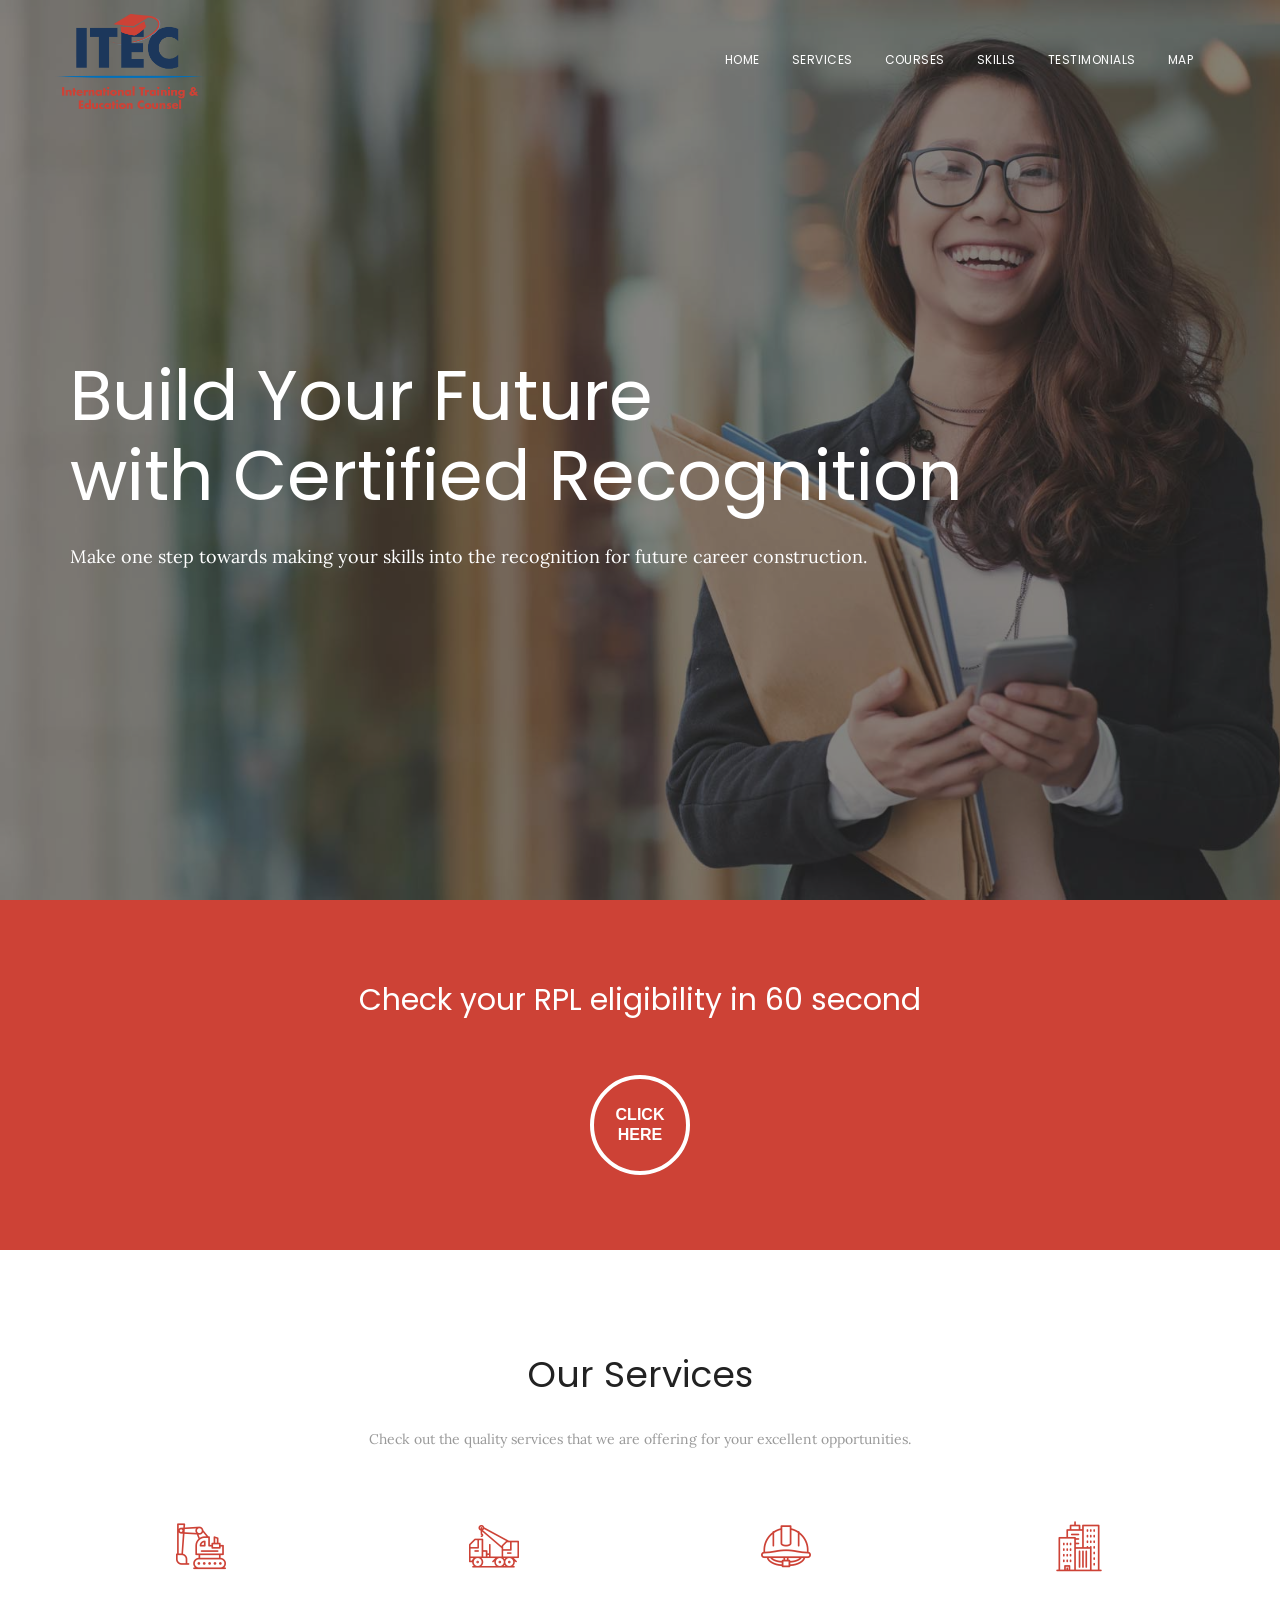
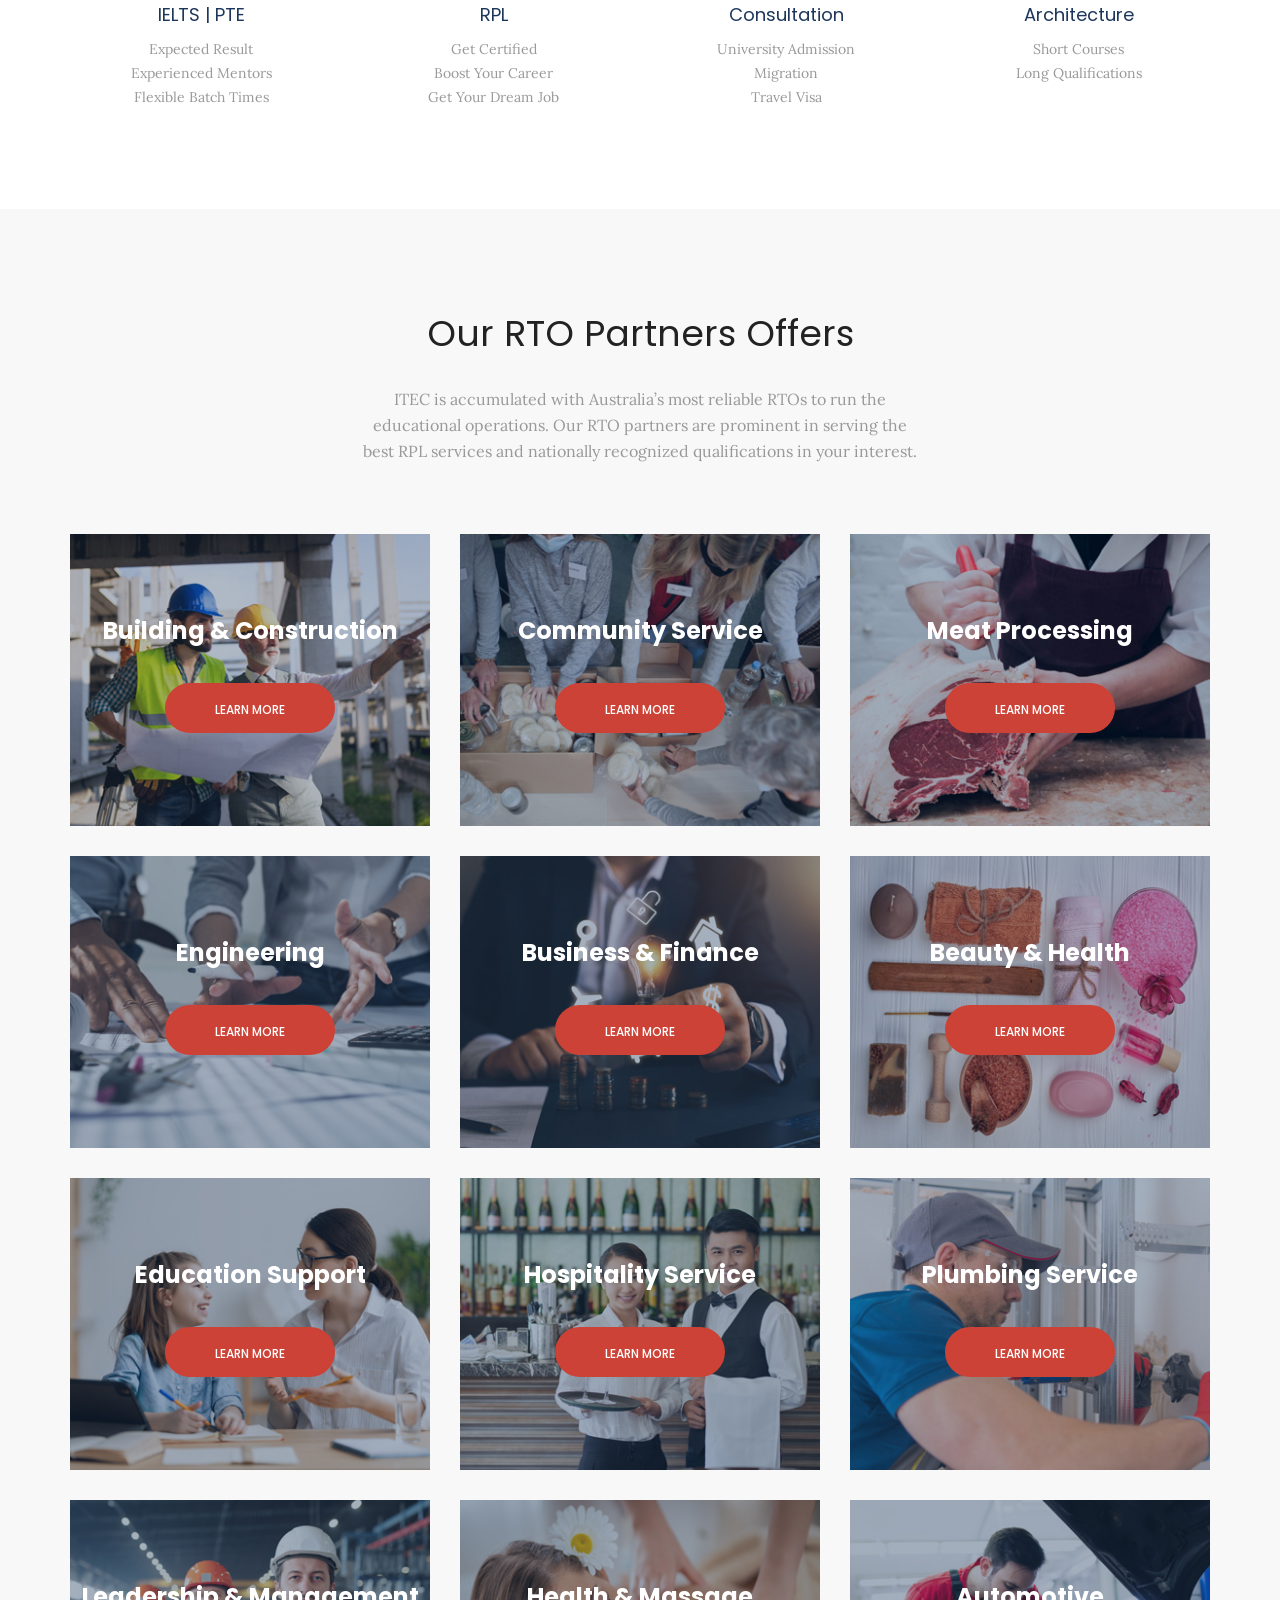
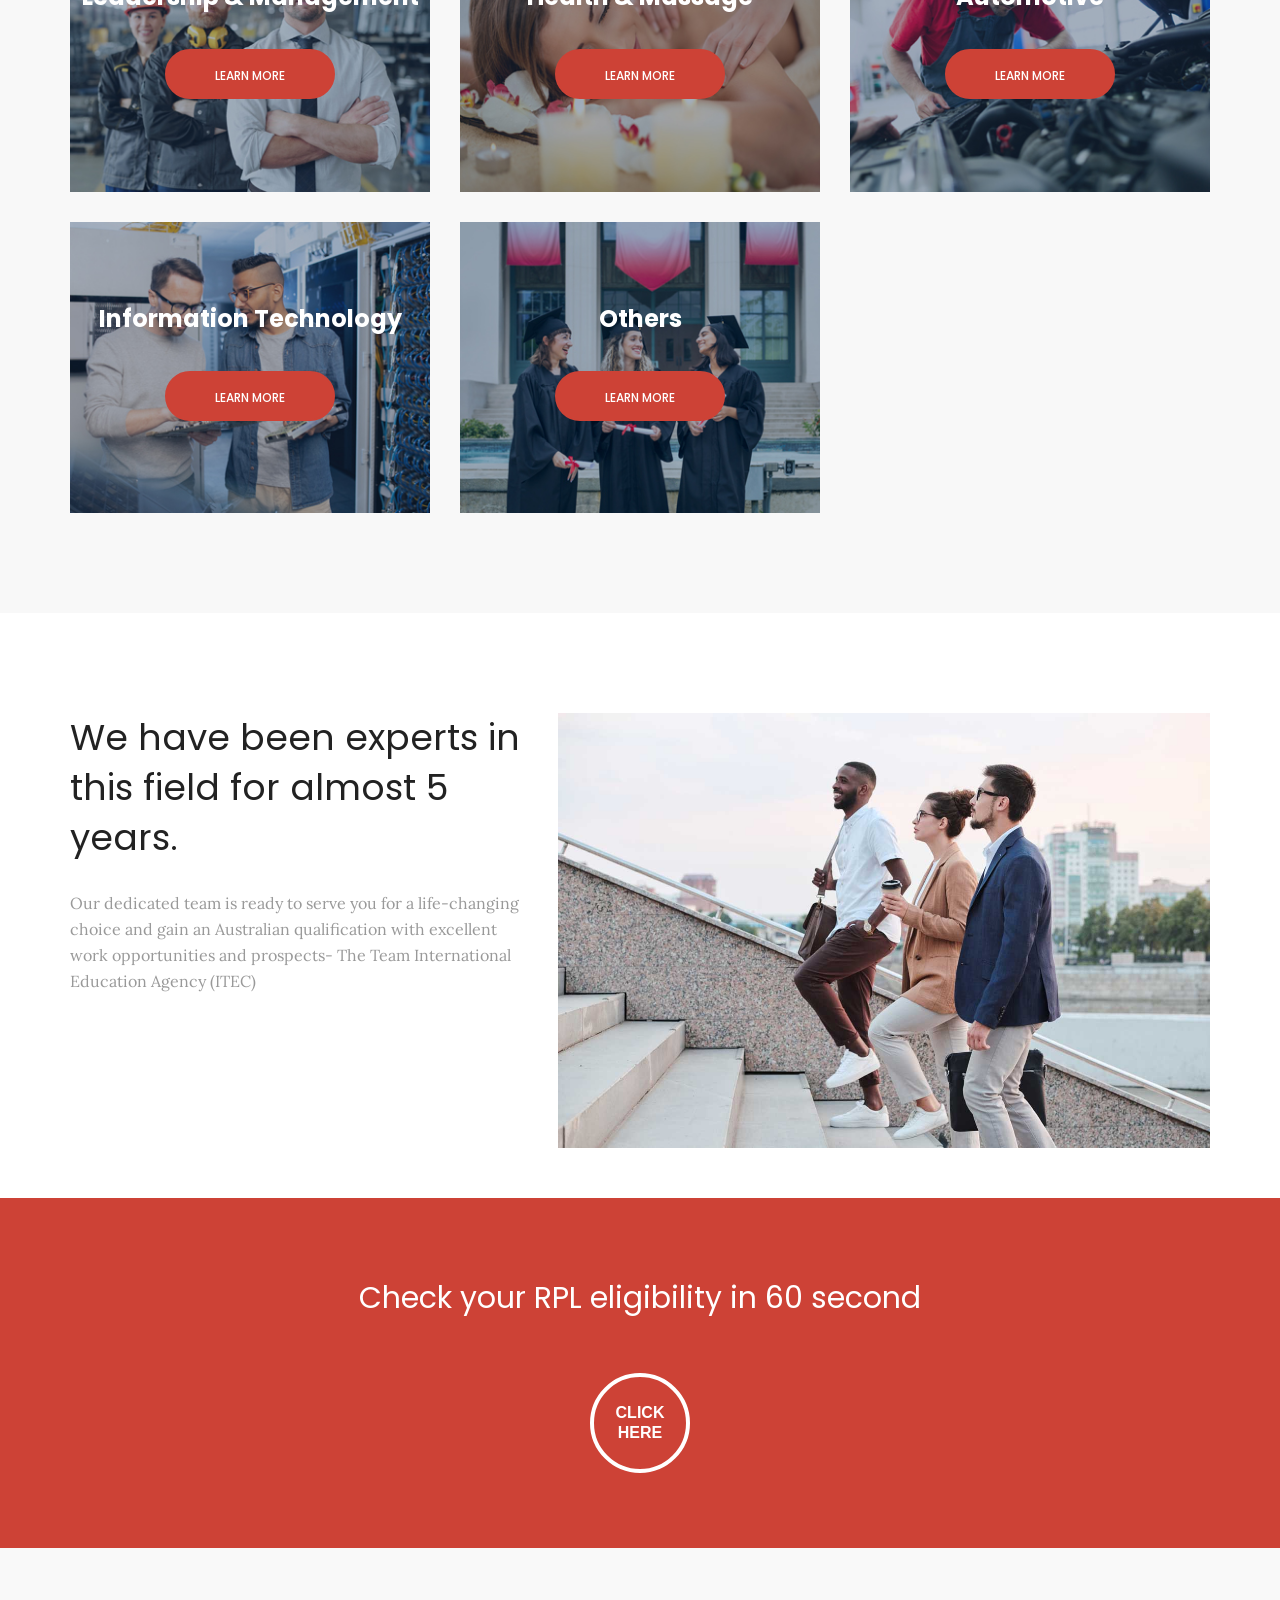
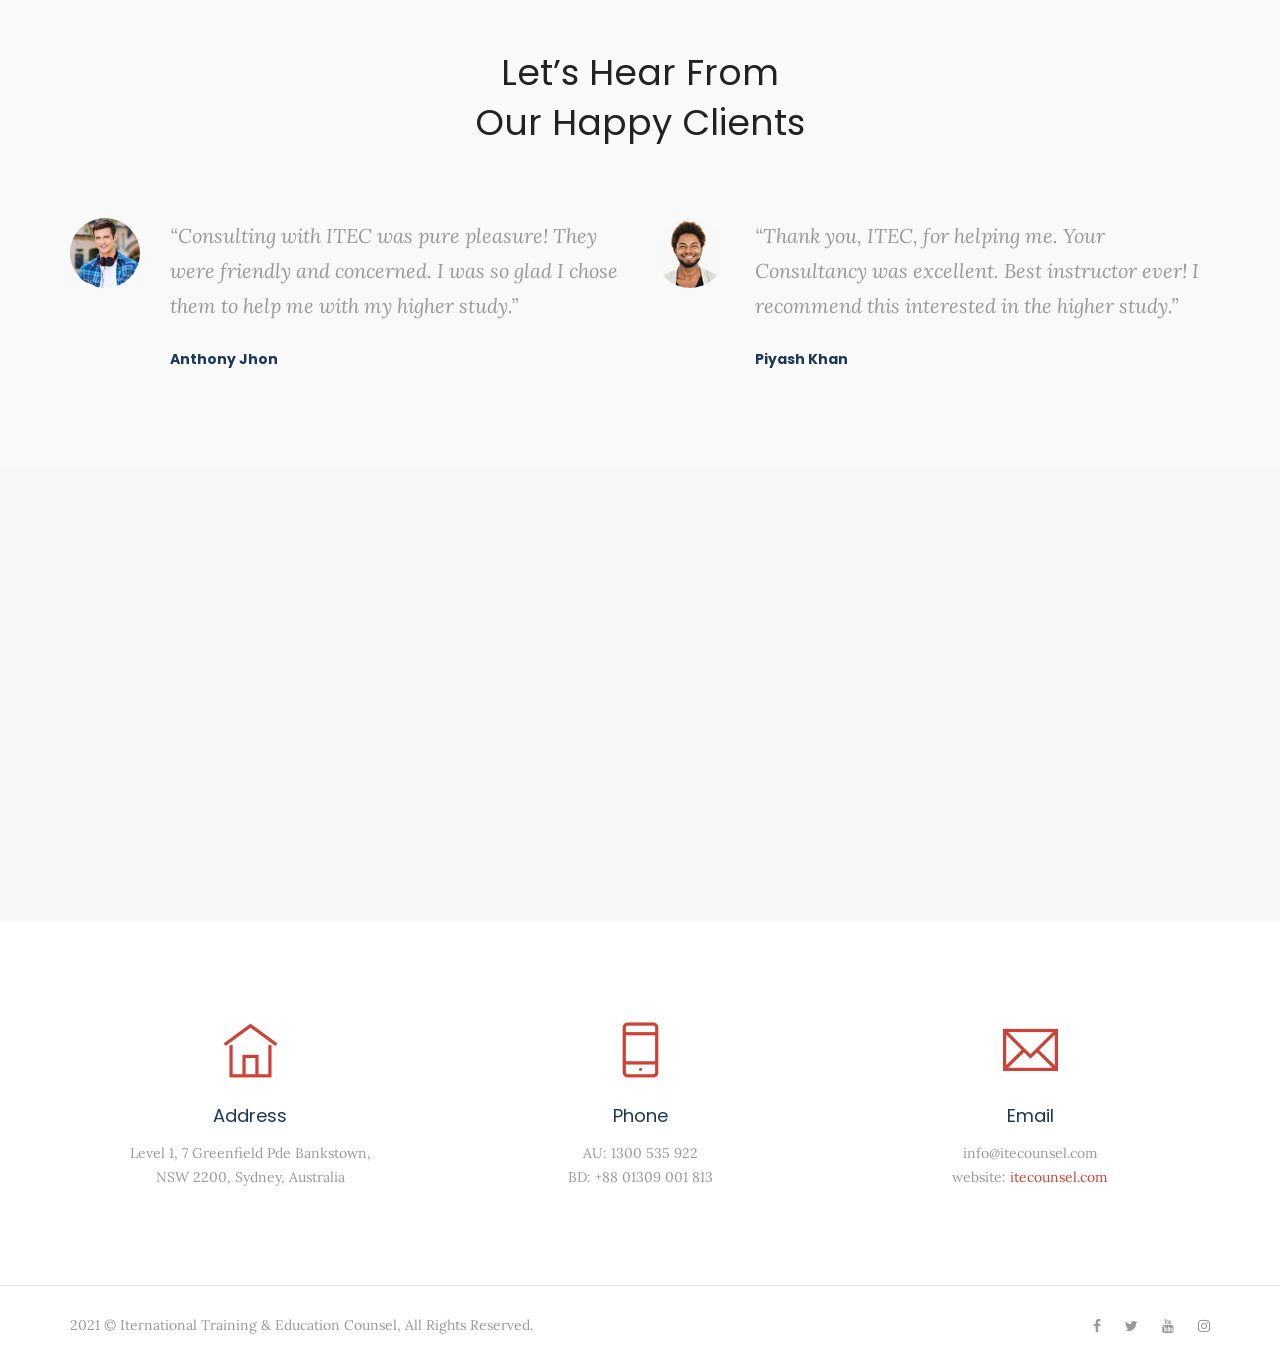
<file: itec-landing-page/index.html>
<!DOCTYPE html>
<html dir="ltr" lang="en-US">

<head>
  <!-- Document Meta
============================================= -->
  <meta charset="utf-8" />
  <meta http-equiv="X-UA-Compatible" content="IE=edge" />
  <!--IE Compatibility Meta-->
  <meta name="author" content="zytheme" />
  <meta name="viewport" content="width=device-width, initial-scale=1, maximum-scale=1" />
  <meta name="description" content="Html5 Construction Landing Page" />
  <link href="assets/images/favicon/favicon.png" rel="icon" />

  <!-- Fonts
============================================= -->
  <link href="https://fonts.googleapis.com/css?family=Poppins:300i,400,400i,500,600,700,800%7CLora:400,400i,700,700i"
    rel="stylesheet" />

  <!-- Stylesheets
============================================= -->
  <link href="assets/css/external.css" rel="stylesheet" />
  <link href="assets/css/cons.css" rel="stylesheet" />
  <link href="assets/css/bootstrap.min.css" rel="stylesheet" />
  <link href="assets/css/style.css" rel="stylesheet" />

  <!-- HTML5 shim, for IE6-8 support of HTML5 elements. All other JS at the end of file. -->
  <!--[if lt IE 9]>
      <script src="assets/js/html5shiv.js"></script>
      <script src="assets/js/respond.min.js"></script>
    <![endif]-->

  <!-- Document Title
============================================= -->
  <title>ITEC - International Training & Education Counsel</title>
</head>

<body class="body-scroll">
  <!-- Document Wrapper
============================================= -->
  <div id="wrapper" class="wrapper clearfix">
    <!-- Header
============================================= -->
    <header id="navbar-spy" class="header header-1 header-transparent header-fixed">
      <nav id="primary-menu" class="navbar navbar-fixed-top">
        <div class="container main-nav">
          <div class="navbar-header">
            <button type="button" class="navbar-toggle collapsed" data-toggle="collapse"
              data-target="#navbar-collapse-1" aria-expanded="false">
              <span class="sr-only">Toggle navigation</span>
              <span class="icon-bar"></span>
              <span class="icon-bar"></span>
              <span class="icon-bar"></span>
            </button>

            <a class="logo" href="index.html">
              <img class="logo-dark" src="assets/images/logo/itec.png" alt="Logo" />
              <img class="logo-light" src="assets/images/logo/itec.png" alt="Logo" />
            </a>
          </div>
          <div class="collapse navbar-collapse pull-right" id="navbar-collapse-1">
            <ul class="nav navbar-nav navbar-left nav-split nav-pos-right">
              <li class="active">
                <a data-scroll="scrollTo" href="#hero">home</a>
              </li>
              <li><a data-scroll="scrollTo" href="#feature">services</a></li>
              <li><a data-scroll="scrollTo" href="#portfolio">Courses</a></li>
              <li><a data-scroll="scrollTo" href="#skills">Skills</a></li>
              <li>
                <a data-scroll="scrollTo" href="#testimonials">Testimonials</a>
              </li>
              <li><a data-scroll="scrollTo" href="#map">Map</a></li>
            </ul>
          </div>
          <!--/.nav-collapse -->
        </div>
      </nav>
    </header>

    <!-- Hero #12
============================================= -->
    <section id="hero" class="
          section
          hero hero-12
          text-center
          bg-overlay bg-overlay-dark bg-parallax
          fullscreen
        ">
      <div class="bg-section">
        <img src="assets/images/hero/1.jpg" alt="Background" />
      </div>
      <div class="pos-vertical-center">
        <div class="container">
          <div class="row">
            <div class="col-xs-12 col-sm-12 col-md-12">
              <div class="hero--content text-left">
                <h1 class="hero--headline">
                  Build Your Future <br> with Certified Recognition
                </h1>
                <p class="hero--bio">
                  Make one step towards making your skills into the recognition for future career construction.
                </p>
              </div>
            </div>
            <!-- .col-md-10 end -->
          </div>
          <!-- .row end -->
        </div>
      </div>
      <!-- .container end -->
    </section>
    <!-- #hero12 end -->

    <section id="cta2" class="section cta cta-2 bg-theme">
      <div class="container">
        <div class="row">
          <div class="col-xs-12 col-sm-12 col-md-12">
            <div class="text-center">
              <h3>
                Check your RPL eligibility in 60 second
              </h3>
            </div>
          </div>
          <!-- .col-md-8 end -->
        </div>
        <!-- .row end -->
        <div class='wrap'>
          <a href="https://itecounsel.com/check-your-rpl-eligibility" class="btn-ripple">Click Here</a>
        </div>
      </div>
      <!-- .container end -->
    </section>

    <!-- Feature #1 
============================================= -->
    <section id="feature" class="section feature feature-1 bg-white text-center">
      <div class="container">
        <div class="row">
          <div class="col-xs-12 col-sm-12 col-md-6 col-md-offset-3">
            <div class="heading mb-70">
              <h2 class="heading--title">Our Services</h2>
              <p class="heading--subtitle">
                Check out the quality services that we are offering for your excellent opportunities.
              </p>
            </div>
          </div>
        </div>
        <!-- .row end -->
        <div class="row">
          <!-- Panel #1 -->
          <div class="col-xs-12 col-sm-6 col-md-3">
            <div class="feature-panel">
              <div class="feature--icon">
                <i class="flaticon-excavator"></i>
              </div>
              <div class="feature--content">
                <h3>IELTS | PTE</h3>
                <div class="text-center">
                  <p>Expected Result</p>
                  <p>Experienced Mentors</p>
                  <p>Flexible Batch Times</p>
                </div>
              </div>
            </div>
            <!-- .feature-panel end -->
          </div>
          <!-- .col-md-4 end -->

          <!-- Panel #2 -->
          <div class="col-xs-12 col-sm-6 col-md-3">
            <div class="feature-panel">
              <div class="feature--icon">
                <i class="flaticon-crane"></i>
              </div>
              <div class="feature--content">
                <h3>RPL</h3>
                <div class="text-center">
                  <p>Get Certified</p>
                  <p>Boost Your Career</p>
                  <p>Get Your Dream Job</p>
                </div>
              </div>
            </div>
            <!-- .feature-panel end -->
          </div>
          <!-- .col-md-4 end -->

          <!-- Panel #3 -->
          <div class="col-xs-12 col-sm-6 col-md-3">
            <div class="feature-panel">
              <div class="feature--icon">
                <i class="flaticon-helmet"></i>
              </div>
              <div class="feature--content">
                <h3>Consultation</h3>
                <div class="text-center">
                  <p>University Admission</p>
                  <p>Migration</p>
                  <p>Travel Visa</p>
                </div>
              </div>
            </div>
            <!-- .feature-panel end -->
          </div>
          <!-- .col-md-4 end -->

          <!-- Panel #4 -->
          <div class="col-xs-12 col-sm-6 col-md-3">
            <div class="feature-panel">
              <div class="feature--icon">
                <i class="flaticon-skyline"></i>
              </div>
              <div class="feature--content">
                <h3>Architecture</h3>
                <div class="text-center">
                  <p>Short Courses</p>
                  <p>Long Qualifications</p>
                </div>
              </div>
            </div>
            <!-- .feature-panel end -->
          </div>
          <!-- .col-md-4 end -->
        </div>
        <!-- .row end -->
      </div>
      <!-- .container end -->
    </section>
    <!-- #feature  end -->

    <!-- Portfolio #1
============================================= -->
    <section id="portfolio" class="section portfolio portfolio-grid portfolio-2 pb-70">
      <div class="container">
        <div class="row">
          <div class="col-xs-12 col-sm-12 col-md-6 col-md-offset-3">
            <div class="heading text-center mb-70">
              <h2 class="heading--title">Our RTO Partners Offers</h2>
              <p class="heading--desc">
                ITEC is accumulated with Australia’s most reliable RTOs to run the educational operations. Our RTO
                partners are prominent in serving the best RPL services and nationally recognized qualifications in your
                interest.
              </p>
            </div>
          </div>
          <!-- .col-md-6 end -->
        </div>
        <div id="portfolio-all" class="row">
          <!-- Portfolio Item #1 -->
          <div class="col-xs-12 col-sm-4 col-md-4 portfolio-item">
            <div class="portfolio--img">
              <img src="assets/images/portfolio/constructions/1.jpg" alt="portfolio image" />
              <div class="services-over">
                <h5>Building & Construction</h5>
                <a href="https://itecounsel.com/construction/industry" class="btn btn-sm btn--primary btn--rounded"
                  target="_blank">Learn More</a>
              </div>
              <!-- .portfolio-hover end -->
            </div>
            <!-- .portfolio-img end -->
          </div>
          <!-- .portfolio-item end -->

          <!-- Portfolio Item #2 -->
          <div class="col-xs-12 col-sm-4 col-md-4 portfolio-item">
            <div class="portfolio--img">
              <img src="assets/images/portfolio/constructions/2.jpg" alt="portfolio image" />
              <div class="services-over">
                <h5>Community Service</h5>
                <a href="https://itecounsel.com/community-services/industry"
                  class="btn btn-sm btn--primary btn--rounded" target="_blank">Learn More</a>
              </div>
              <!-- .portfolio-hover end -->
            </div>
            <!-- .portfolio-img end -->
          </div>
          <!-- .portfolio-item end -->

          <!-- Portfolio Item #3 -->
          <div class="col-xs-12 col-sm-4 col-md-4 portfolio-item">
            <div class="portfolio--img">
              <img src="assets/images/portfolio/constructions/3.jpg" alt="portfolio image" />
              <div class="services-over">
                <h5>Meat Processing</h5>
                <a href="https://itecounsel.com/meat-processing/industry" class="btn btn-sm btn--primary btn--rounded"
                  target="_blank">Learn More</a>
              </div>
              <!-- .portfolio-hover end -->
            </div>
            <!-- .portfolio-img end -->
          </div>
          <!-- .portfolio-item end -->

          <!-- Portfolio Item #4 -->
          <div class="col-xs-12 col-sm-4 col-md-4 portfolio-item">
            <div class="portfolio--img">
              <img src="assets/images/portfolio/constructions/4.jpg" alt="portfolio image" />
              <div class="services-over">
                <h5>Engineering</h5>
                <a href="https://itecounsel.com/engineering/industry" class="btn btn-sm btn--primary btn--rounded"
                  target="_blank">Learn More</a>
              </div>
              <!-- .portfolio-hover end -->
            </div>
            <!-- .portfolio-img end -->
          </div>
          <!-- .portfolio-item end -->

          <!-- Portfolio Item #5 -->
          <div class="col-xs-12 col-sm-4 col-md-4 portfolio-item">
            <div class="portfolio--img">
              <img src="assets/images/portfolio/constructions/5.jpg" alt="portfolio image" />
              <div class="services-over">
                <h5>Business & Finance</h5>
                <a href="https://itecounsel.com/business-finance/industry" class="btn btn-sm btn--primary btn--rounded"
                  target="_blank">Learn More</a>
              </div>
              <!-- .portfolio-hover end -->
            </div>
            <!-- .portfolio-img end -->
          </div>
          <!-- .portfolio-item end -->

          <!-- Portfolio Item #6 -->
          <div class="col-xs-12 col-sm-4 col-md-4 portfolio-item">
            <div class="portfolio--img">
              <img src="assets/images/portfolio/constructions/6.jpg" alt="portfolio image" />
              <div class="services-over">
                <h5>Beauty & Health</h5>
                <a href="https://itecounsel.com/beauty-health/industry" class="btn btn-sm btn--primary btn--rounded"
                  target="_blank">Learn More</a>
              </div>
              <!-- .portfolio-hover end -->
            </div>
            <!-- .portfolio-img end -->
          </div>
          <!-- .portfolio-item end -->
          <!-- Portfolio Item #6 -->
          <div class="col-xs-12 col-sm-4 col-md-4 portfolio-item">
            <div class="portfolio--img">
              <img src="assets/images/portfolio/constructions/7.jpg" alt="portfolio image" />
              <div class="services-over">
                <h5>Education Support</h5>
                <a href="" class="btn btn-sm btn--primary btn--rounded" target="_blank">Learn More</a>
              </div>
              <!-- .portfolio-hover end -->
            </div>
            <!-- .portfolio-img end -->
          </div>
          <!-- .portfolio-item end -->
          <!-- Portfolio Item #6 -->
          <div class="col-xs-12 col-sm-4 col-md-4 portfolio-item">
            <div class="portfolio--img">
              <img src="assets/images/portfolio/constructions/8.jpg" alt="portfolio image" />
              <div class="services-over">
                <h5>Hospitality Service</h5>
                <a href="https://itecounsel.com/hospitality-industry/industry"
                  class="btn btn-sm btn--primary btn--rounded" target="_blank">Learn More</a>
              </div>
              <!-- .portfolio-hover end -->
            </div>
            <!-- .portfolio-img end -->
          </div>
          <!-- .portfolio-item end -->
          <!-- Portfolio Item #6 -->
          <div class="col-xs-12 col-sm-4 col-md-4 portfolio-item">
            <div class="portfolio--img">
              <img src="assets/images/portfolio/constructions/10.jpg" alt="portfolio image" />
              <div class="services-over">
                <h5>Plumbing Service</h5>
                <a href="https://itecounsel.com/plumbing-service/industry" class="btn btn-sm btn--primary btn--rounded"
                  target="_blank">Learn More</a>
              </div>
              <!-- .portfolio-hover end -->
            </div>
            <!-- .portfolio-img end -->
          </div>
          <!-- .portfolio-item end -->
          <!-- Portfolio Item #6 -->
          <div class="col-xs-12 col-sm-4 col-md-4 portfolio-item">
            <div class="portfolio--img">
              <img src="assets/images/portfolio/constructions/11.jpg" alt="portfolio image" />
              <div class="services-over">
                <h5>Leadership & Management</h5>
                <a href="https://itecounsel.com/leadership-management/industry"
                  class="btn btn-sm btn--primary btn--rounded" target="_blank">Learn More</a>
              </div>
              <!-- .portfolio-hover end -->
            </div>
            <!-- .portfolio-img end -->
          </div>
          <!-- .portfolio-item end -->
          <!-- Portfolio Item #6 -->
          <div class="col-xs-12 col-sm-4 col-md-4 portfolio-item">
            <div class="portfolio--img">
              <img src="assets/images/portfolio/constructions/12.jpg" alt="portfolio image" />
              <div class="services-over">
                <h5>Health & Massage</h5>
                <a href="https://itecounsel.com/health-massage/industry" class="btn btn-sm btn--primary btn--rounded"
                  target="_blank">Learn More</a>
              </div>
              <!-- .portfolio-hover end -->
            </div>
            <!-- .portfolio-img end -->
          </div>
          <!-- .portfolio-item end -->
          <!-- Portfolio Item #6 -->
          <div class="col-xs-12 col-sm-4 col-md-4 portfolio-item">
            <div class="portfolio--img">
              <img src="assets/images/portfolio/constructions/13.jpg" alt="portfolio image" />
              <div class="services-over">
                <h5>Automotive</h5>
                <a href="https://itecounsel.com/automotive/industry" class="btn btn-sm btn--primary btn--rounded"
                  target="_blank">Learn More</a>
              </div>
              <!-- .portfolio-hover end -->
            </div>
            <!-- .portfolio-img end -->
          </div>
          <!-- .portfolio-item end -->
          <!-- Portfolio Item #6 -->
          <div class="col-xs-12 col-sm-4 col-md-4 portfolio-item">
            <div class="portfolio--img">
              <img src="assets/images/portfolio/constructions/14.jpg" alt="portfolio image" />
              <div class="services-over">
                <h5>Information Technology</h5>
                <a href="https://itecounsel.com/information-technology/industry"
                  class="btn btn-sm btn--primary btn--rounded" target="_blank">Learn More</a>
              </div>
              <!-- .portfolio-hover end -->
            </div>
            <!-- .portfolio-img end -->
          </div>
          <!-- .portfolio-item end -->
          <!-- Portfolio Item #6 -->
          <div class="col-xs-12 col-sm-4 col-md-4 portfolio-item">
            <div class="portfolio--img">
              <img src="assets/images/portfolio/constructions/15.jpg" alt="portfolio image" />
              <div class="services-over">
                <h5>Others</h5>
                <a href="https://itecounsel.com/other/industry" class="btn btn-sm btn--primary btn--rounded"
                  target="_blank">Learn More</a>
              </div>
              <!-- .portfolio-hover end -->
            </div>
            <!-- .portfolio-img end -->
          </div>
          <!-- .portfolio-item end -->
        </div>
        <!-- .row end -->
      </div>
      <!-- .container end -->
    </section>
    <!-- #portfolio1 end -->

    <!-- skills
============================================= -->
    <section id="skills" class="section skills skills-1 bg-white">
      <div class="container">
        <div class="row">
          <div class="col-xs-12 col-sm-6 col-md-5">
            <div class="heading mb-30">
              <h2 class="heading--title">
                We have been experts in this field for almost 5 years.
              </h2>
              <p class="heading--desc">
                Our dedicated team is ready to serve you for a life-changing choice and gain an Australian qualification
                with excellent work opportunities and prospects- The Team International Education Agency (ITEC)
              </p>
            </div>
          </div>
          <!-- .col-md-6 end -->
          <div class="col-xs-12 col-sm-6 col-md-7">
            <div class="ab-img">
              <img src="./assets/images/banner.jpg" alt="">
            </div>
          </div>
          <!-- .col-md-6 end -->
        </div>
        <!-- .row end -->
      </div>
      <!-- .container end -->
    </section>
    <!-- #skills end -->

    <!-- cta2 
============================================= -->
    <section id="cta2" class="section cta cta-2 bg-theme">
      <div class="container">
        <div class="row">
          <div class="col-xs-12 col-sm-12 col-md-12">
            <div class="text-center">
              <h3>
                Check your RPL eligibility in 60 second
              </h3>
            </div>
          </div>
          <!-- .col-md-8 end -->
        </div>
        <!-- .row end -->
        <div class='wrap'>
          <a href="https://itecounsel.com/check-your-rpl-eligibility" class="btn-ripple">Click Here</a>
        </div>
      </div>
      <!-- .container end -->
    </section>

    <!-- Testimonials #5
============================================= -->
    <section id="testimonials" class="section testimonials testimonials-5 bg-gray">
      <div class="container">
        <div class="row">
          <div class="col-xs-12 col-sm-12 col-md-6 col-md-offset-3">
            <div class="heading text-center mb-70">
              <h2 class="heading--title">Let’s hear from <br> our happy clients</h2>
              <p class="heading--desc">
                <!-- Consulting with ITEC was pure pleasure! They were friendly and concerned. I was so glad I chose them to help me with my higher study. -->
              </p>
            </div>
          </div>
          <!-- .col-md-6 end -->
        </div>
        <!-- .row end -->
        <div class="row">
          <!-- Testimonial #1 -->
          <div class="col-xs-12 col-sm-6 col-md-6">
            <div class="testimonial-panel">
              <div class="testimonial--meta-img">
                <img src="assets/images/testimonials/1.jpg" alt="author image" />
              </div>
              <div class="testimonial--body">
                <div class="testimonial--content">
                  <p>
                    “Consulting with ITEC was pure pleasure! They were friendly and concerned. I was so glad I chose
                    them to help me with my higher study.”
                  </p>
                </div>
                <div class="testimonial--meta">
                  <h4>Anthony Jhon</h4>
                </div>
              </div>
            </div>
          </div>
          <!-- .col-md-6 end -->
          <!-- Testimonial #2 -->
          <div class="col-xs-12 col-sm-6 col-md-6 second-testimonial">
            <div class="testimonial-panel">
              <div class="testimonial--meta-img">
                <img src="assets/images/testimonials/4.jpg" alt="author image" />
              </div>
              <div class="testimonial--body">
                <div class="testimonial--content">
                  <p>
                    “Thank you, ITEC, for helping me. Your Consultancy was excellent. Best instructor ever! I recommend
                    this interested in the higher study.”
                  </p>
                </div>
                <div class="testimonial--meta">
                  <h4>Piyash Khan</h4>
                </div>
              </div>
            </div>
          </div>
          <!-- .col-md-6 end -->
        </div>
        <!-- .row end -->
      </div>
      <!-- .container end -->
    </section>
    <!-- #testimonials5 end -->

    <!-- Google Maps
============================================= -->
    <section id="map" class="section google-maps pb-0 pt-0">
      <div class="container-fluid">
        <div class="row">
          <div class="col-xs-12 col-sm-12 col-md-6 pr-0 pl-0">
            <iframe
              src="https://www.google.com/maps/embed?pb=!1m18!1m12!1m3!1d3310.8570010205053!2d151.03202011550917!3d-33.91907978064232!2m3!1f0!2f0!3f0!3m2!1i1024!2i768!4f13.1!3m3!1m2!1s0x6b12bc1b224cf2c5%3A0x11c945bdf4b2d7bf!2sLEVEL%201%2F7%20Greenfield%20Parade%2C%20Bankstown%20NSW%202200%2C%20Australia!5e0!3m2!1sen!2sbd!4v1618304659561!5m2!1sen!2sbd"
              style="border: 0" allowfullscreen="" loading="lazy" width="100%" height="450"></iframe>
          </div>
          <div class="col-xs-12 col-sm-12 col-md-6 pr-0 pl-0">
            <iframe
              src="https://www.google.com/maps/embed?pb=!1m18!1m12!1m3!1d228.24124030753345!2d90.38007109664254!3d23.75237686112746!2m3!1f0!2f0!3f0!3m2!1i1024!2i768!4f13.1!3m3!1m2!1s0x3755b9fe484befeb%3A0xf868db2756385e6e!2sITEC%20BD%20Office!5e0!3m2!1sen!2sbd!4v1618301934233!5m2!1sen!2sbd"
              style="border: 0" allowfullscreen="" loading="lazy" width="1000" height="450"></iframe>
          </div>
        </div>
      </div>
    </section>
    <!-- .google-maps end -->

    <!-- Footer #9
============================================= -->
    <footer id="footer9" class="
          footer footer-5 footer-8 footer-9
          bg-white
          text-center-xs
          pt-0
          pb-0
        ">
      <div class="footer-widget">
        <div class="container">
          <div class="row widget--boxes text-center">
            <div class="col-xs-12 col-sm-4 col-md-4">
              <div class="widget--info-box">
                <i class="ti-home"></i>
                <h4>Address</h4>
                <p>
                  Level 1, 7 Greenfield Pde Bankstown, <br />
                  NSW 2200, Sydney, Australia
                </p>
              </div>
              <!-- .widget-info-box end -->
            </div>
            <!-- .col-md-4 end -->
            <div class="col-xs-12 col-sm-4 col-md-4">
              <div class="widget--info-box">
                <i class="ti-mobile"></i>
                <h4>Phone</h4>
                <p>AU: 1300 535 922</p>
                <p>BD: +88 01309 001 813</p>
              </div>
              <!-- .widget-info-box end -->
            </div>
            <!-- .col-md-4 end -->
            <div class="col-xs-12 col-sm-4 col-md-4">
              <div class="widget--info-box">
                <i class="ti-email"></i>
                <h4>Email</h4>
                <p>info@itecounsel.com</p>
                <p>
                  website: <a href="https://itecounsel.com">itecounsel.com</a>
                </p>
              </div>
              <!-- .widget-info-box end -->
            </div>
            <!-- .col-md-4 end -->
          </div>
          <!-- .row end -->
        </div>
        <!-- .container end -->
      </div>
      <!-- .footer-widget end -->
      <div class="footer-bar">
        <div class="container">
          <div class="row">
            <div class="col-xs-12 col-sm-6 col-md-6">
              <div class="widget--copyright">
                <span>2021 &copy; Iternational Training & Education Counsel, All
                  Rights Reserved.</span>
              </div>
            </div>
            <!-- .col-md-6 end -->
            <div class="col-xs-12 col-sm-6 col-md-6">
              <div class="widget--social text-right text-center-xs">
                <a class="facebook" href="https://www.facebook.com/ITECOUNSEL.AUSTRALIA/" target="_blank">
                  <i class="fa fa-facebook"></i>
                </a>
                <a class="twitter" href="https://twitter.com/ItecCounsel" target="_blank">
                  <i class="fa fa-twitter"></i>
                </a>
                <a class="youtube" href="https://www.youtube.com/channel/UCUKW0wimJCwb4NaItMiK8LA" target="_blank">
                  <i class="fa fa-youtube"></i>
                </a>
                <a class="instagram" href="https://www.instagram.com/itecounsel/" target="_blank">
                  <i class="fa fa-instagram"></i>
                </a>
              </div>
            </div>
            <!-- .col-md-6 end -->
          </div>
          <!-- .row end -->
        </div>
        <!-- .container end -->
      </div>
      <!-- .footer bar end -->
    </footer>
    <!-- #footer9 end -->
  </div>
  <!-- #wrapper end -->

  <!-- Footer Scripts
============================================= -->
  <script src="assets/js/jquery-2.2.4.min.js"></script>
  <script src="assets/js/plugins.js"></script>
  <script src="assets/js/functions.js"></script>
</body>

</html>
</file>
<file: itec-landing-page/assets/css/cons.css>
/*
  	Flaticon icon font: Flaticon
  	Creation date: 07/11/2016 08:51
  	*/

@font-face {
  font-family: "Flaticon";
  src: url("fonts/cons.eot");
  src: url("fonts/cons.eot?#iefix") format("embedded-opentype"),
       url("fonts/cons.woff") format("woff"),
       url("fonts/cons.ttf") format("truetype"),
       url("fonts/cons.svg#Flaticon") format("svg");
  font-weight: normal;
  font-style: normal;
}

@media screen and (-webkit-min-device-pixel-ratio:0) {
  @font-face {
    font-family: "Flaticon";
    src: url("fonts/cons.svg#Flaticon") format("svg");
  }
}

[class^="flaticon-"]:before, [class*=" flaticon-"]:before,
[class^="flaticon-"]:after, [class*=" flaticon-"]:after {   
  font-family: Flaticon;
        font-size: 50px;
font-style: normal;
margin-left: 0;
	text-align: center;
}

.flaticon-apartment:before { content: "\f100"; }
.flaticon-apartments:before { content: "\f101"; }
.flaticon-barrier:before { content: "\f102"; }
.flaticon-blueprint:before { content: "\f103"; }
.flaticon-blueprint-1:before { content: "\f104"; }
.flaticon-building:before { content: "\f105"; }
.flaticon-bulldozer:before { content: "\f106"; }
.flaticon-chainsaw:before { content: "\f107"; }
.flaticon-concrete-mixer:before { content: "\f108"; }
.flaticon-contract:before { content: "\f109"; }
.flaticon-crane:before { content: "\f10a"; }
.flaticon-crane-1:before { content: "\f10b"; }
.flaticon-driller:before { content: "\f10c"; }
.flaticon-driller-1:before { content: "\f10d"; }
.flaticon-dump-truck:before { content: "\f10e"; }
.flaticon-electricity:before { content: "\f10f"; }
.flaticon-excavator:before { content: "\f110"; }
.flaticon-fence:before { content: "\f111"; }
.flaticon-fence-1:before { content: "\f112"; }
.flaticon-forklift:before { content: "\f113"; }
.flaticon-hammer:before { content: "\f114"; }
.flaticon-helmet:before { content: "\f115"; }
.flaticon-house:before { content: "\f116"; }
.flaticon-house-key:before { content: "\f117"; }
.flaticon-lift:before { content: "\f118"; }
.flaticon-measuring-tape:before { content: "\f119"; }
.flaticon-nail:before { content: "\f11a"; }
.flaticon-paint-brush:before { content: "\f11b"; }
.flaticon-pipe:before { content: "\f11c"; }
.flaticon-placeholder:before { content: "\f11d"; }
.flaticon-pliers:before { content: "\f11e"; }
.flaticon-roof:before { content: "\f11f"; }
.flaticon-saw:before { content: "\f120"; }
.flaticon-saw-1:before { content: "\f121"; }
.flaticon-saw-2:before { content: "\f122"; }
.flaticon-screw:before { content: "\f123"; }
.flaticon-screwdriver:before { content: "\f124"; }
.flaticon-shovel:before { content: "\f125"; }
.flaticon-skyline:before { content: "\f126"; }
.flaticon-spatula:before { content: "\f127"; }
.flaticon-steamroller:before { content: "\f128"; }
.flaticon-tank-truck:before { content: "\f129"; }
.flaticon-tools:before { content: "\f12a"; }
.flaticon-tractor:before { content: "\f12b"; }
.flaticon-trowel:before { content: "\f12c"; }
.flaticon-truck:before { content: "\f12d"; }
.flaticon-truck-1:before { content: "\f12e"; }
.flaticon-wall:before { content: "\f12f"; }
.flaticon-wheelbarrow:before { content: "\f130"; }
.flaticon-wrench:before { content: "\f131"; }
</file>
<file: itec-landing-page/assets/css/style.css>
/*-----------------------------------------------------------------------------------

	Theme Name: Cobuild
	Theme URI: http://themeforest.net/user/zytheme
	Description: Cobuild is a pixel perfect creative html5 landing page  based on designed with great attention to details, flexibility and performance. It is ultra professional, smooth and sleek, with a clean modern layout.
	Author: zytheme
	Author URI: http://themeforest.net/user/zytheme
	Version: 1.0

-----------------------------------------------------------------------------------*/
/*!
// Contents
// ------------------------------------------------>

 1.  Global Styles
 2.  Typography
 3.	 Color
 4.	 Align
 5.	 Grid
 6.	 
 7.	 Background
 8.	 
 9.	 Buttons
 10. Forms
 11. Icons
 12. List
 13. Media
 14. Tabs
 15. Accordions
 16. Page Title
 17. Pagination
 18. Alerts
 19. Icon Box
 20. Heading
 21. Header
 22. Menu
 23. Hero
 24. Testimonial
 25. Feature
 26. Portfolio
 27. Call To Action
 28. Footer
 29. Soon
 30. Skills
 31. Video
 32. Carousel

/*------------------------------------*\
    #GLOBAL STYLES
\*------------------------------------*/
/*
WARNING! DO NOT EDIT THIS FILE!

To make it easy to update your theme, you should not edit the styles in this file. Instead use 
the custom.css file to add your styles. You can copy a style from this file and paste it in 
custom.css and it will override the style in this file. You have been warned! :)
*/
body,
html {
  overflow-x: hidden;
}

html {
  font-size: 14px;
}

body {
  background-color: #ffffff;
  font-family: "Lora", serif;
  font-size: 14px;
  font-weight: 400;
  color: #999999;
  line-height: 1.5;
  margin: 0;
}

.wrapper {
  background-color: #f8f8f8;
}

* {
  outline: none;
}
::-moz-selection {
  text-shadow: none;
}

::selection {
  background-color: #cd4236;
  color: #ffffff;
  text-shadow: none;
}

a {
  -webkit-transition: all 0.3s ease;
  -moz-transition: all 0.3s ease;
  -o-transition: all 0.3s ease;
  transition: all 0.3s ease;
  color: #cd4236;
}

a:hover {
  color: #c28b00;
  text-decoration: none;
}

a:focus {
  color: #c28b00;
  outline: none;
  text-decoration: none;
}

a:active {
  color: #c28b00;
  outline: none;
  text-decoration: none;
}

textarea {
  resize: none;
}

button.btn {
  margin-bottom: 0;
}

.btn:focus,
.btn:active:focus,
.btn.active:focus,
.btn.focus,
.btn.focus:active,
.btn.active.focus {
  outline: none;
}

.modal-backdrop {
  z-index: 1020;
  background-color: rgba(34, 34, 34, 0.95);
}

.fullscreen {
  height: 100vh !important;
}

@media only screen and (max-width: 992px) {
  .fullscreen {
    height: auto !important;
  }
}

/*------------------------------------*\
    #TYPOGRAPHY
\*------------------------------------*/
/* Heading Text */
.h1,
.h2,
.h3,
.h4,
.h5,
.h6,
h1,
h2,
h3,
h4,
h5,
h6 {
  color: #1c375b;
  font-family: "Poppins", sans-serif;
  font-weight: 700;
  margin: 0 0 28px;
  line-height: 2;
}

.h1,
h1 {
  font-size: 52px;
}

.h2,
h2 {
  font-size: 42px;
}

.h3,
h3 {
  font-size: 38px;
}

.h4,
h4 {
  font-size: 32px;
}

.h5,
h5 {
  font-size: 24px;
}

.h6,
h6 {
  font-size: 18px;
}

p {
  color: #999999;
  font-size: 14px;
  font-weight: 400;
  line-height: 24px;
}

.lead {
  font-size: 16px;
  line-height: 1.8;
}

/* Aligning Text */
.text--left {
  text-align: left !important;
}

.text--right {
  text-align: right !important;
}

.text--center {
  text-align: center !important;
}

.text--just {
  text-align: justify !important;
}

.align--top {
  vertical-align: top;
}

.align--bottom {
  vertical-align: bottom;
}

.align--middle {
  vertical-align: middle;
}

.align--baseline {
  vertical-align: baseline;
}

/* Weight Text */
.bold {
  font-weight: bold;
}

.regular {
  font-weight: normal;
}

.italic {
  font-style: italic;
  font-family: "Lora", serif;
}

.break-word {
  word-wrap: break-word;
}

.no-wrap {
  white-space: nowrap;
}

/* Text Color */
.text-white {
  color: #ffffff !important;
}

.text-gray {
  color: #f9f9f9 !important;
}

.text-black {
  color: #1c375b;
}

.text-theme {
  color: #cd4236;
}

.text--capitalize {
  text-transform: capitalize !important;
}

.text--uppercase {
  text-transform: uppercase !important;
}

.font-heading {
  font-family: "Poppins", sans-serif;
}

.font-body {
  font-family: "Lora", serif;
}

.font-18 {
  font-size: 24px;
}

.font-16 {
  font-size: 16px;
}

.font-20 {
  font-size: 20px;
}

.font-40 {
  font-size: 40px;
}

/* Custom, iPhone Retina */
@media only screen and (min-width: 320px) and (max-width: 767px) {
  text-center-xs {
    text-align: center !important;
  }
}

/* Small Devices, Tablets */
@media only screen and (min-width: 768px) and (max-width: 991px) {
  text-center-sm {
    text-align: center !important;
  }
}

.higlighted-style1 {
  background-color: #cd4236;
  color: #fff;
  padding: 5px 0;
}

.higlighted-style2 {
  background-color: #1c375b;
  color: #fff;
  padding: 5px 0;
}

.higlighted-style3 {
  background-color: #f9f9f9;
  color: #cd4236;
  padding: 5px 0;
}

/*------------------------------------*\
    #COLORS
\*------------------------------------*/
.color-heading {
  color: #1c375b !important;
}

.color-theme {
  color: #cd4236 !important;
}

.color-white {
  color: #ffffff !important;
}

.color-gray {
  color: #f9f9f9 !important;
}

/*------------------------------------*\
    #Align
\*------------------------------------*/
address,
blockquote,
dd,
dl,
fieldset,
form,
ol,
p,
pre,
table,
ul {
  margin-bottom: 20px;
}

section {
  padding-top: 100px;
  padding-bottom: 100px;
  overflow: hidden;
}

/* All margin */
.m-0 {
  margin: 0 !important;
}

.m-xs {
  margin: 10px;
}

.m-sm {
  margin: 20px;
}

.m-md {
  margin: 40px;
}

.m-lg {
  margin: 80px;
}

/* top margin */
.mt-0 {
  margin-top: 0;
}

.mt-xs {
  margin-top: 10px;
}

.mt-10 {
  margin-top: 10px !important;
}

.mt-20 {
  margin-top: 20px !important;
}

.mt-30 {
  margin-top: 30px !important;
}

.mt-40 {
  margin-top: 40px !important;
}

.mt-50 {
  margin-top: 50px !important;
}

.mt-60 {
  margin-top: 60px;
}

.mt-70 {
  margin-top: 70px !important;
}

.mt-80 {
  margin-top: 80px !important;
}

.mt-90 {
  margin-top: 90px !important;
}

.mt-100 {
  margin-top: 100px !important;
}

.mt-150 {
  margin-top: 150px;
}

/* bottom margin */
.mb-0 {
  margin-bottom: 0 !important;
}

.mb-15 {
  margin-bottom: 15px;
}

.mb-10 {
  margin-bottom: 10px !important;
}

.mb-20 {
  margin-bottom: 20px !important;
}

.mb-30 {
  margin-bottom: 30px !important;
}

.mb-50 {
  margin-bottom: 50px !important;
}

.mb-40 {
  margin-bottom: 40px !important;
}

.mb-60 {
  margin-bottom: 60px !important;
}

.mb-70 {
  margin-bottom: 70px !important;
}

.mb-80 {
  margin-bottom: 80px !important;
}

.mb-90 {
  margin-bottom: 90px !important;
}

.mb-100 {
  margin-bottom: 100px !important;
}

.mb-120 {
  margin-bottom: 120px !important;
}

.mb-130 {
  margin-bottom: 130px !important;
}

.mb-150 {
  margin-bottom: 150px !important;
}

/* right margin */
.mr-0 {
  margin-right: 0;
}

.mr-30 {
  margin-right: 30px !important;
}

.mr-40 {
  margin-right: 40px !important;
}

.mr-50 {
  margin-right: 50px;
}

.mr-60 {
  margin-right: 60px;
}

.mr-150 {
  margin-right: 150px;
}

/* left margin */
.ml-0 {
  margin-left: 0;
}

.ml-xs {
  margin-left: 10px;
}

.ml-sm {
  margin-left: 20px;
}

.ml-md {
  margin-left: 40px;
}

.ml-lg {
  margin-left: 80px;
}

.ml-30 {
  margin-left: 30px !important;
}

.ml-50 {
  margin-left: 50px;
}

.ml-60 {
  margin-left: 60px;
}

.ml-150 {
  margin-left: 150px;
}

/* All padding */
.p-0 {
  padding: 0 !important;
}

.p-xs {
  padding: 10px;
}

.p-sm {
  padding: 20px;
}

.p-md {
  padding: 40px;
}

.p-lg {
  padding: 80px;
}

/* top padding */
.pt-0 {
  padding-top: 0 !important;
}

.pt-20 {
  padding-top: 20px !important;
}

.pt-30 {
  padding-top: 30px !important;
}

.pt-40 {
  padding-top: 40px !important;
}

.pt-50 {
  padding-top: 50px;
}

.pt-60 {
  padding-top: 60px;
}

.pt-70 {
  padding-top: 70px !important;
}

.pt-80 {
  padding-top: 80px;
}

.pt-90 {
  padding-top: 90px;
}

.pt-100 {
  padding-top: 100px !important;
}

.pt-150 {
  padding-top: 150px !important;
}

/* bottom padding */
.pb-0 {
  padding-bottom: 0 !important;
}

.pb-30 {
  padding-bottom: 30px;
}

.pb-50 {
  padding-bottom: 50px;
}

.pb-60 {
  padding-bottom: 60px;
}

.pb-70 {
  padding-bottom: 70px !important;
}

.pb-80 {
  padding-bottom: 80px;
}

.pb-90 {
  padding-bottom: 90px;
}

.pb-100 {
  padding-bottom: 100px !important;
}

.pb-150 {
  padding-bottom: 150px !important;
}

/* right padding */
.pr-0 {
  padding-right: 0;
}

.pr-xs {
  padding-right: 10px;
}

.pr-sm {
  padding-right: 20px;
}

.pr-md {
  padding-right: 40px;
}

.pr-lg {
  padding-right: 80px;
}

.pr-15 {
  padding-right: 15px !important;
}

.pr-30 {
  padding-right: 30px !important;
}

.pr-50 {
  padding-right: 50px;
}

.pr-60 {
  padding-right: 60px;
}

.pr-100 {
  padding-right: 100px !important;
}

.pr-150 {
  padding-right: 150px;
}

/* left padding */
.pl-0 {
  padding-left: 0 !important;
}

.pl-30 {
  padding-left: 30px;
}

.pl-50 {
  padding-left: 50px;
}

.pl-60 {
  padding-left: 60px;
}

.pl-100 {
  padding-left: 100px !important;
}

.pl-150 {
  padding-left: 150px;
}

/* Postions */
.fixed {
  position: fixed;
}

.relative {
  position: relative;
}

.absolute {
  position: absolute;
}

.static {
  position: static;
}

/* Zindex*/
.zindex-1 {
  z-index: 1;
}

.zindex-2 {
  z-index: 2;
}

.zindex-3 {
  z-index: 3;
}

/* Borders */
.border-all {
  border: 1px solid #cd4236;
}

.border-top {
  border-top: 1px solid #cd4236;
}

.border-bottom {
  border-bottom: 1px solid #cd4236;
}

.border-right {
  border-right: 1px solid #cd4236;
}

.border-left {
  border-left: 1px solid #cd4236;
}

/* Display */
.inline {
  display: inline;
}

.block {
  display: block;
}

.inline-block {
  display: inline-block;
}

.hide {
  display: none;
}

.flex {
  display: flex;
}

@media only screen and (max-width: 767px) {
  section {
    padding-top: 60px;
    padding-bottom: 60px;
  }

  .text-center-xs {
    text-align: center !important;
  }

  .pull-left-xs {
    float: left !important;
  }

  .pull-right-xs {
    float: right !important;
    text-align: center !important;
  }

  .pull-none-xs {
    float: none !important;
    text-align: center !important;
  }

  .mb-15-xs {
    margin-bottom: 15px;
  }

  .mb-30-xs {
    margin-bottom: 30px !important;
  }

  .mb-50-xs {
    margin-bottom: 50px;
  }

  .mb-60-xs {
    margin-bottom: 60px !important;
  }

  .p-none-xs {
    padding-right: 0;
    padding-left: 0;
  }
}

@media only screen and (min-width: 768px) and (max-width: 991px) {
  .text-center-sm {
    text-align: center !important;
  }

  .mb-0-sm {
    margin-bottom: 0;
  }

  .mb-15-sm {
    margin-bottom: 15px;
  }

  .mb-30-sm {
    margin-bottom: 30px !important;
  }

  .mb-50-sm {
    margin-bottom: 50px;
  }

  .mb-60-sm {
    margin-bottom: 60px;
  }

  .pb-15-sm {
    padding-bottom: 15px;
  }

  .pb-30-sm {
    padding-bottom: 30px;
  }

  .pb-50-sm {
    padding-bottom: 50px;
  }

  .pb-60-sm {
    padding-bottom: 60px;
  }

  .p-none-sm {
    padding-right: 0;
    padding-left: 0;
  }

  .pull-none-sm {
    float: none !important;
    text-align: center !important;
  }
}

.border-b {
  border-bottom: 1px solid #f9f9f9;
}

/*------------------------------------*\
    #Grid
\*------------------------------------*/
.row-no-padding [class*="col-"] {
  padding-left: 0 !important;
  padding-right: 0 !important;
}

.col-lg-5ths,
.col-md-5ths,
.col-sm-5ths,
.col-xs-5ths {
  position: relative;
  min-height: 1px;
  padding-right: 15px;
  padding-left: 15px;
}

.col-xs-5ths {
  width: 20%;
  float: left;
}

@media (min-width: 768px) {
  .col-sm-5ths {
    width: 20%;
    float: left;
  }
}

@media (min-width: 992px) {
  .col-md-5ths {
    width: 20%;
    float: left;
  }
}

@media (min-width: 1200px) {
  .col-lg-5ths {
    width: 20%;
    float: left;
  }
}

.col-content {
  padding: 120px 100px 90px 120px;
}

/* Custom, iPhone Retina */
@media only screen and (min-width: 320px) and (max-width: 767px) {
  .col-content {
    padding: 40px !important;
  }
}

/* Small Devices, Tablets */
.col-img {
  height: 600px !important;
  padding: 60px;
  overflow: hidden;
}

/* Custom, iPhone Retina */
@media only screen and (min-width: 320px) and (max-width: 767px) {
  .col-img {
    height: auto;
    min-height: 600px;
  }
}

/* Postion Helpers */
.pos-fixed {
  position: fixed;
}

.pos-relative {
  position: relative;
}

.pos-absolute {
  position: absolute;
}

.pos-static {
  position: static;
}

.pos-top {
  top: 0;
}

.pos-bottom {
  bottom: 0;
}

.pos-right {
  right: 0;
}

.pos-left {
  left: 0;
}

.pos-vertical-center {
  position: relative;
  top: 50%;
  -webkit-transform: translateY(-50%);
  -moz-transform: translateY(-50%);
  -o-transform: translateY(-50%);
  transform: translateY(-50%);
}

.height-700 {
  height: 700px !important;
}

.height-500 {
  height: 500px !important;
}

.height-800 {
  height: 800px !important;
}

@media only screen and (min-width: 992px) {
  .hidden-lg,
  .hidden-md {
    display: none;
  }
}

/*------------------------------------*\
    #BACKGROUNDS
\*------------------------------------*/
.bg-theme {
  background-color: #cd4236 !important;
}

.bg-gray {
  background-color: #f9f9f9 !important;
}

.bg-gray2 {
  background-color: #f8f8f8 !important;
}

.bg-white {
  background-color: #ffffff !important;
}

.bg-dark {
  background-color: #1c375b !important;
}

/* Background Image */
.bg-section {
  position: relative;
  overflow: hidden;
  z-index: 1;
  -webkit-background-size: cover;
  -moz-background-size: cover;
  -ms-background-size: cover;
  -o-background-size: cover;
  background-size: cover;
  /*background-attachment: fixed;*/
  background-repeat: no-repeat;
  background-position: top center;
  width: 100%;
  height: 100%;
}

.bg-overlay:before {
  content: "";
  display: inline-block;
  height: 100%;
  left: 0;
  position: absolute;
  top: 0;
  width: 100%;
  z-index: -1;
}

.bg-overlay-light:before {
  background-color: #ffffff;
  opacity: 0.8;
}

.bg-overlay-dark:before {
  background-color: rgba(51, 51, 51, 0.6);
}

.bg-overlay-dark2:before {
  background-color: rgba(51, 51, 51, 0.4);
}

.bg-overlay-dark3:before {
  background-color: rgba(51, 51, 51, 0.1);
}

.bg-overlay-dark4:before {
  background-color: rgba(51, 51, 51, 0.2);
}

.bg-overlay-dark5:before {
  background-color: rgba(51, 51, 51, 0.8);
}

.bg-overlay-black:before {
  background-color: rgba(51, 51, 51, 0.9);
}

.bg-overlay-theme:before {
  background-color: #cd4236;
  opacity: 0.7;
}

.bg-parallax {
  background-attachment: fixed;
}

.bg-ytvideo.bg-overlay:before {
  z-index: 1;
  opacity: 0.7;
}

/* Background Color Palettes */
.bg-purple {
  color: #ffffff;
  background-color: #cc66cc !important;
}

.bg-sun-flower {
  color: #ffffff;
  background-color: #f1c40f !important;
}

.bg-orange {
  color: #ffffff;
  background-color: #f39c12 !important;
}

.bg-carrot {
  color: #ffffff;
  background-color: #e67e22 !important;
}

.bg-pumpkin {
  color: #ffffff;
  background-color: #d35400 !important;
}

.bg-alizarin {
  color: #ffffff;
  background-color: #e74c3c !important;
}

.bg-pomegranate {
  color: #ffffff;
  background-color: #c0392b !important;
}

.bg-turquoise {
  color: #ffffff;
  background-color: #1abc9c !important;
}

.bg-green-sea {
  color: #ffffff;
  background-color: #16a085 !important;
}

.bg-emerald {
  color: #ffffff;
  background-color: #2ecc71 !important;
}

.bg-nephritis {
  color: #ffffff;
  background-color: #27ae60 !important;
}

.bg-peter-river {
  color: #ffffff;
  background-color: #3498db !important;
}

.bg-belize-hole {
  color: #ffffff;
  background-color: #2980b9 !important;
}

.bg-amethyst {
  color: #ffffff;
  background-color: #9b59b6 !important;
}

.bg-wisteria {
  color: #ffffff;
  background-color: #8e44ad !important;
}

.bg-wet-asphalt {
  color: #ffffff;
  background-color: #34495e !important;
}

.bg-wet-asphalt {
  color: #ffffff;
  background-color: #34495e !important;
}

.bg-midnight-blue {
  color: #ffffff;
  background-color: #2c3e50 !important;
}

.bg-clouds {
  color: #454545;
  background-color: #ecf0f1 !important;
}

.bg-silver {
  color: #ffffff;
  background-color: #bdc3c7 !important;
}

.bg-concrete {
  color: #ffffff;
  background-color: #859596 !important;
}

.bg-asbestos {
  color: #ffffff;
  background-color: #7f8c8d !important;
}

.bg-asbestos {
  color: #ffffff;
  background-color: #7f8c8d !important;
}

.bg-graphite {
  color: #ffffff;
  background-color: #454545 !important;
}

.bg-gray-0 {
  background-color: #eeeeee !important;
  color: #454545;
}

.bg-gray-1 {
  background-color: #ececec !important;
  color: #454545;
}

.bg-gray-2 {
  background-color: #bdc3c7 !important;
  color: #454545;
}

.bg-gray-3 {
  background-color: #dadfe1 !important;
  color: #454545;
}

.bg-gray-5 {
  background-color: #ecf0f1 !important;
  color: #454545;
}

.bg-gray-4 {
  background-color: #f2f1ef !important;
  color: #454545;
}

.bg-gray-6 {
  background-color: #d2d7d3 !important;
  color: #454545;
}

.bg-gray-7 {
  background-color: #e6e6e6 !important;
  color: #454545;
}

.bg-orange-1 {
  background-color: #f9690e !important;
  color: #ffffff;
}

.bg-orange-2 {
  background-color: #d35400 !important;
  color: #ffffff;
}

.bg-orange-3 {
  background-color: #f89406 !important;
  color: #ffffff;
}

/* Background Video */
.bg-ytvideo {
  position: absolute !important;
  height: 100%;
  width: 100%;
  top: 0;
  z-index: 0 !important;
}

.bg-video {
  width: 100%;
  overflow: hidden;
  behavior: url(/PIE.htc);
  transform: translateZ(0);
  display: block;
  border-radius: 0;
}

.bg-video iframe {
  display: block;
  position: absolute;
  z-index: -2;
}

.bg-video .bg-player {
  bottom: 0;
  left: 0;
  right: 0;
  position: absolute;
  top: 0;
  width: 100%;
  background: url(polina.jpg) no-repeat;
  min-height: 500px;
}

.bg-video .vidbg {
  min-width: 100%;
  min-height: 100%;
}

.bg-vyoutube {
  z-index: 550;
  text-align: center;
  height: 100%;
  min-height: 100%;
  position: relative;
  overflow: hidden;
}

/*------------------------------------*\
    #BUTTONS
\*------------------------------------*/
.btn {
  font-family: "Poppins", sans-serif;
  position: relative;
  z-index: 2;
  font-size: 12px;
  font-weight: 500;
  text-transform: uppercase;
  text-align: center;
  border-radius: 0;
  padding: 0;
  line-height: 50px;
  width: 170px;
  height: 50px;
}

.btn.active,
.btn:active {
  -moz-box-shadow: none;
  -webkit-box-shadow: none;
  box-shadow: none;
}

/* Button Primary */
.btn--primary {
  background-color: #cd4236;
  color: #ffffff;
  border: 2px solid #cd4236;
}

.btn--primary:active,
.btn--primary:focus,
.btn--primary:hover {
  background-color: #1c375b;
  color: #ffffff;
  border-color: #1c375b;
}

.bg-dark .btn--primary:active,
.bg-dark .btn--primary:focus,
.bg-dark .btn--primary:hover {
  background-color: #ffffff;
  color: #cd4236;
  border-color: #ffffff;
}

.btn--primary.btn--inverse:active,
.btn--primary.btn--inverse:focus,
.btn--primary.btn--inverse:hover {
  background-color: #ffffff;
  color: #cd4236;
  border-color: #ffffff;
}

/* Button Secondary*/
.btn--secondary {
  background-color: #1c375b;
  color: #ffffff;
  border: 2px solid #1c375b;
}

.btn--secondary:active,
.btn--secondary:focus,
.btn--secondary:hover {
  background-color: #cd4236;
  color: #ffffff;
  border-color: #cd4236;
}

/* Button White */
.btn--white {
  background-color: #ffffff;
  color: #1c375b;
  border: 1px solid #ffffff;
  border-radius: 4px;
}

.btn--white:active,
.btn--white:focus,
.btn--white:hover {
  background-color: #cd4236;
  color: #ffffff;
  border-color: #cd4236;
}

/* Button Block */
.btn--block {
  width: 100%;
}

.btn--auto {
  width: auto;
}

/* Button Rounded */
.btn--rounded {
  border-radius: 50px;
}

/* Button Bordered */
.btn--bordered {
  background-color: transparent;
}

.btn--bordered.btn--primary {
  color: #cd4236;
  border-color: #cd4236;
}

.btn--bordered.btn--primary:active,
.btn--bordered.btn--primary:focus,
.btn--bordered.btn--primary:hover {
  color: #ffffff;
  background-color: #cd4236;
  border-color: #cd4236;
}

.btn--bordered.btn--secondary {
  color: #1c375b;
  border-color: #1c375b;
}

.btn--bordered.btn--secondary:active,
.btn--bordered.btn--secondary:focus,
.btn--bordered.btn--secondary:hover {
  color: #ffffff;
  background-color: #1c375b;
  border-color: #1c375b;
}

.btn--bordered.btn--white {
  color: #ffffff;
  border-color: #ffffff;
}

.btn--bordered.btn--white:active,
.btn--bordered.btn--white:focus,
.btn--bordered.btn--white:hover {
  color: #cd4236;
  background-color: #ffffff;
  border-color: #ffffff;
}

.btn--white.btn--secondary {
  color: #1c375b;
  border-color: #ffffff;
  background-color: #ffffff;
}

.btn--white.btn--secondary:active,
.btn--white.btn--secondary:focus,
.btn--white.btn--secondary:hover {
  color: #ffffff;
  background-color: #cd4236;
  border-color: #cd4236;
}

.bg-theme .btn--primary,
.bg-overlay-theme .btn--primary {
  background-color: #2ecc71;
  color: #ffffff;
  border: none;
}

.video--button .popup-video {
  background-color: #ffffff;
  color: #cd4236;
  text-align: center;
  display: inline-block;
  position: relative;
  width: 80px;
  height: 80px;
  line-height: 80px;
  border-radius: 50%;
  animation: pulse 1.5s infinite;
}

.video--button .popup-video:hover {
  animation: none;
}

.video--button .popup-video i {
  font-size: 22px;
  line-height: 80px;
}

.video--player:hover {
  background-color: #cd4236;
}
@-webkit-keyframes pulse {
  0% {
    -webkit-box-shadow: 0 0 0 0 rgba(255, 255, 255, 0.7);
    box-shadow: 0 0 0 0 rgba(255, 255, 255, 0.7);
  }
  70% {
    -webkit-box-shadow: 0 0 0 10px rgba(255, 255, 255, 0);
    box-shadow: 0 0 0 10px rgba(255, 255, 255, 0);
  }
  100% {
    -webkit-box-shadow: 0 0 0 0 rgba(255, 255, 255, 0);
    box-shadow: 0 0 0 0 rgba(255, 255, 255, 0);
  }
}
@keyframes pulse {
  0% {
    -moz-box-shadow: 0 0 0 0 rgba(255, 255, 255, 0.7);
    box-shadow: 0 0 0 0 rgba(255, 255, 255, 0.7);
  }
  70% {
    -moz-box-shadow: 0 0 0 10px rgba(255, 255, 255, 0);
    box-shadow: 0 0 0 10px rgba(255, 255, 255, 0);
  }
  100% {
    -moz-box-shadow: 0 0 0 0 rgba(255, 255, 255, 0);
    box-shadow: 0 0 0 0 rgba(255, 255, 255, 0);
  }
}

/*------------------------------------*\
    #FORMS
\*------------------------------------*/
.form-control {
  color: #bdbdbd;
  font-family: "Poppins", sans-serif;
  font-size: 14px;
  font-weight: 400;
  line-height: 45px;
  height: 45px;
  text-transform: capitalize;
  border: 1px solid #e0e0e0;
  background: #ffffff;
  padding-left: 24px;
  margin-bottom: 30px;
  position: relative;
  border-radius: 4px;
  -moz-box-shadow: none;
  -webkit-box-shadow: none;
  box-shadow: none;
}

.form-control:focus {
  border-color: #cd4236;
  -moz-box-shadow: none;
  -webkit-box-shadow: none;
  box-shadow: none;
}

textarea.form-control {
  min-height: 250px;
  line-height: 24px;
}
/* Placeholder */
.form-control::-webkit-input-placeholder {
  color: #bdbdbd;
}
.form-control:-moz-placeholder {
  color: #bdbdbd;
}
.form-control:-ms-input-placeholder {
  color: #bdbdbd;
}

.input-group {
  border-radius: 25px;
  border: 1px solid #ffffff;
  background-color: transparent;
  overflow: hidden;
  padding: 3px;
}

.input-group .btn {
  width: 160px;
}

.input-group .input-group-btn {
  border-radius: 50px;
  overflow: hidden;
}

/*------------------------------------*\
    #Heading
\*------------------------------------*/
.heading .heading--title {
  font-family: "Poppins", sans-serif;
  color: #222222;
  font-size: 36px;
  font-weight: 400;
  line-height: 50px;
  margin-bottom: 27px;
  text-transform: capitalize;
}

.heading .heading--desc {
  font-size: 16px;
  font-weight: 400;
  line-height: 26px;
  margin-bottom: 0;
}

/* Custom, iPhone Retina */
@media only screen and (min-width: 320px) and (max-width: 767px) {
  .heading .heading--title {
    font-size: 30px;
    line-height: 45px;
  }
}

/* Small Devices, Tablets */
/*------------------------------------*\
    #HEADER
\*------------------------------------*/
.header {
  height: 100px;
}

.header-transparent {
  background-color: transparent;
}

.header-transparent + .mtop-100,
.header-transparent + .page-title {
  position: relative;
  margin-top: -100px;
}

/*------------------------------------*\
    #Menu
\*------------------------------------*/
.header .navbar-collapse {
  padding-right: 0;
  padding-left: 0;
}

.header .navbar {
  margin-bottom: 0;
  border-radius: 0;
  min-height: 100px;
  border: none;
}

.header .navbar.affix {
  top: 0;
}

.header-bordered .navbar {
  border-bottom: 1px solid rgba(255, 255, 255, 0.15);
}

.header .navbar .logo {
  max-width: 100%;
  height: auto;
  line-height: 100px;
}

.header .navbar .logo img {
  max-width: 150px;
}

.navbar-nav:not(.nav-pos-right) {
  margin-right: 200px;
}

.nav-bordered-right {
  margin-right: 30px;
}

.nav-bordered-right + .module:first-of-type:before {
  position: relative;
  margin-left: 12px;
}

.nav-bordered-right + .module:first-of-type:before {
  position: absolute;
  top: 50%;
  margin-top: -13px;
  left: -46px;
  content: "";
  width: 2px;
  height: 26px;
  background-color: #c9c9c9;
}

.affix .nav-bordered-right + .module:first-of-type:before {
  background-color: #c9c9c9;
}

.navbar-nav > li {
  margin-right: 32px;
}

.navbar-nav > li > a {
  font-family: "Poppins", sans-serif;
  font-size: 12px;
  text-transform: uppercase;
  font-weight: 400;
  line-height: 100px;
  color: #ffffff;
  padding: 0;
  letter-spacing: 0.48px;
}

.nav .open > a,
.nav .open > a:focus,
.nav .open > a:hover {
  background-color: transparent;
  border: none;
}

.navbar-nav > li.active > ul {
  margin-top: 0;
}

.navbar-nav > li > a:focus,
.navbar-nav > li > a:hover {
  background-color: transparent;
  color: #ffffff;
}

/* Menu Level #1 */
.navbar-nav > li > a:hover {
  color: #cd4236;
}

.transparent-header .navbar {
  background-color: transparent;
  height: 101px;
}

/* Header Light */
.header-light {
  background-color: #ffffff;
}

.header-light .navbar .logo-dark {
  display: inline-block;
}

.header-light .navbar .logo-light {
  display: none;
}

/* Header Fixed */
.header-fixed .affix {
  background-color: #ffffff;
  -webkit-box-shadow: 0 1px 3px rgba(0, 0, 0, 0.09);
  -moz-box-shadow: 0 1px 3px rgba(0, 0, 0, 0.09);
  -ms-box-shadow: 0 1px 3px rgba(0, 0, 0, 0.09);
  box-shadow: 0 1px 3px rgba(0, 0, 0, 0.09);
  display: block;
}

.header-fixed:not(.header-light) .navbar .logo-dark {
  display: none;
}

.header-fixed .navbar.affix .logo-dark {
  display: inline-block;
}

.header-fixed .navbar.affix .logo-light {
  display: none;
}

.header-fixed .navbar.affix .navbar-nav > li > a {
  color: #1c375b;
}

.header-fixed .navbar.affix .navbar-nav > li > a:hover,
.header-fixed .navbar.affix .navbar-nav > li.active > a {
  color: #cd4236;
}

/* edit by ahmed  */
.social-module,
.contact-module {
  line-height: 100px;
}

.contact-module .btn {
  width: 100px;
  height: 35px;
  line-height: 33px;
  font-size: 10px;
  font-weight: 700;
}

.contact-module .btn.btn--link {
  font-size: 12px;
  text-decoration: underline;
  border: none;
}

.social-module .social--icons a {
  color: #1c375b;
  font-size: 14px;
  margin-right: 18px;
}

.social-module .social--icons a:hover {
  color: #cd4236;
}

.social-module .social--icons a:last-of-type {
  margin-right: 0;
}

.header-fixed .affix .contact-module .btn {
  color: #cd4236;
  border-color: #cd4236;
}

.header-fixed .affix .contact-module .btn:hover {
  background-color: #cd4236;
  color: #ffffff;
}

.header-fixed .affix .contact-module .btn.btn--primary {
  color: #ffffff;
}

.header-fixed .affix .contact-module .btn.btn--primary:hover {
  background-color: #1c375b;
}

.header-fixed .affix .contact-module .btn.btn--link {
  background-color: transparent;
  color: #1c375b;
}

/* Custom, iPhone Retina */
@media only screen and (min-width: 320px) and (max-width: 767px) {
  .social-module .social--icons {
    margin-left: 20px;
  }

  .header-fixed .affix .contact-module .btn.btn--link,
  .social-module .social--icons a {
    color: #ffffff;
  }
}

/* Custom, iPhone Retina */
@media only screen and (min-width: 320px) and (max-width: 479px) {
  .header .navbar {
    top: 0;
  }

  .navbar-toggle .icon-bar {
    background-color: #cd4236;
  }

  .header-fixed .navbar.affix .navbar-nav > li > a {
    color: #ffffff;
  }
}

/* Custom, iPhone Retina */
@media only screen and (min-width: 320px) and (max-width: 767px) {
  .header .container {
    padding-right: 0;
    padding-left: 0;
  }

  .navbar-nav {
    margin: 0;
    border-bottom: 1px solid rgba(255, 255, 255, 0.1);
  }

  .navbar-toggle {
    border-color: #cd4236;
    -moz-border-radius: 0;
    -webkit-border-radius: 0;
    border-radius: 0;
    margin-top: 35px;
  }

  .navbar-toggle .icon-bar {
    background-color: #cd4236;
  }

  .container > .navbar-header {
    margin-left: 0;
    padding-right: 10px;
    padding-left: 10px;
  }

  .container > .navbar-collapse {
    width: 100%;
    background-color: #1c375b;
    margin-right: 0;
    margin-left: 0;
  }

  .navbar-nav > li {
    height: auto !important;
    margin-right: 0;
  }

  .navbar-nav > li.pull-left {
    float: none !important;
  }

  .navbar-nav li a {
    line-height: 36px;
    color: #ffffff;
    padding-right: 0;
    padding-left: 10px;
    padding-top: 0;
  }

  .navbar-nav:not(.nav-pos-right) {
    margin-right: 0;
  }
}

/* Small Devices, Tablets */
@media only screen and (min-width: 768px) and (max-width: 991px) {
  .header .container {
    padding-right: 0;
    padding-left: 0;
  }

  .navbar-header {
    float: none !important;
    margin-right: auto;
    margin-left: auto;
    text-align: center;
  }

  .header .navbar .logo {
    float: left;
  }

  .navbar-toggle {
    border-color: #cd4236;
    -moz-border-radius: 0;
    -webkit-border-radius: 0;
    border-radius: 0;
    margin-top: 35px;
    display: block;
  }

  .navbar-toggle .icon-bar {
    background-color: #cd4236;
  }

  .navbar-fixed-top .navbar-collapse {
    overflow: scroll !important;
  }

  .navbar-collapse.collapse {
    display: none !important;
  }

  .collapse.in {
    display: block !important;
  }

  .navbar-nav {
    width: 100%;
    padding-right: 15px;
    padding-left: 15px;
  }

  .navbar-nav > li {
    float: none;
  }

  .container > .navbar-collapse {
    width: 100%;
    background-color: #1c375b;
    margin-right: 0;
  }

  .navbar-nav > li {
    height: auto !important;
    margin-right: 0;
  }

  .navbar-nav > li.pull-left {
    float: none !important;
  }

  .navbar-nav > li > a {
    line-height: 36px !important;
    color: #ffffff !important;
    padding-right: 0;
    padding-left: 0;
    padding-top: 0;
  }

  .navbar-toggle .icon-bar {
    background-color: #cd4236;
  }

  .navbar-nav > li:after {
    display: none;
  }

  .navbar-nav > li.active {
    border-bottom: none;
  }

  li a:hover,
  li.open > a:focus {
    color: #ffffff;
  }

  .nav > li > a:focus,
  .nav > li > a:hover {
    background-color: transparent;
  }
}

/* Small Devices, Tablets */
@media only screen and (max-width: 991px) {
  .navbar.navbar--dark .navbar-nav > li > a {
    color: #ffffff;
  }
}

/* Large Devices, Wide Screens */
@media only screen and (min-width: 992px) and (max-width: 1200px) {
  .navbar-nav > li {
    margin-right: 16px;
  }
}

/*------------------------------------*\
    #Hero
\*------------------------------------*/
.header-transparent + .hero {
  margin-top: -100px;
}

.hero {
  position: relative;
  height: 700px;
  padding-top: 0;
  padding-bottom: 0;
}

.hero .row-content {
  padding-top: 80px;
}

.hero .hero--headline {
  color: #ffffff;
  font-family: "Poppins", sans-serif;
  font-size: 45px;
  font-weight: 400;
  line-height: 57px;
  margin-bottom: 27px;
}

.hero .hero--bio {
  color: #ffffff;
  font-family: "Lora", serif;
  font-size: 18px;
  font-weight: 400;
  line-height: 28px;
  margin-bottom: 53px;
}

.hero--action .form-control {
  border: none;
  width: 370px;
  max-width: 100%;
  margin-right: 30px;
  background-color: rgba(255, 255, 255, 0.3);
  color: #ffffff;
}
.hero--action .form-control::-webkit-input-placeholder {
  color: #ffffff;
}
.hero--action .form-control::-moz-placeholder {
  color: #ffffff;
}
.hero--action .form-control::-o-placeholder {
  color: #ffffff;
}
.hero--action .form-control:-ms-input-placeholder {
  color: #ffffff;
}

/* hero #12 */
.hero-12 .hero--headline {
  font-size: 70px;
  line-height: 80px;
}

.hero-12 .hero--content {
  padding-top: 80px;
}

/* Custom, iPhone Retina */
@media only screen and (min-width: 320px) and (max-width: 767px) {
  .hero {
    height: auto;
  }

  .hero .hero--headline {
    font-size: 35px;
    line-height: 40px;
    margin-top: 0;
    margin-bottom: 30px;
  }

  .hero .hero--bio {
    font-size: 14px;
    line-height: 24px;
    padding: 0 10px;
    margin-bottom: 30px;
  }

  .hero--action {
    text-align: center;
    margin-bottom: 30px;
  }

  .hero .pos-vertical-center {
    position: static;
    -webkit-transform: translateY(0);
    -moz-transform: translateY(0);
    -o-transform: translateY(0);
    transform: translateY(0);
  }

  .hero-12 .hero--content {
    padding-top: 150px;
    padding-bottom: 50px;
  }

  .hero--action .form-control {
    margin-right: auto;
    margin-left: auto;
  }
}

/* Small Devices, Tablets */
@media only screen and (min-width: 768px) and (max-width: 991px) {
  .hero.fullscreen {
    height: 100vh !important;
  }

  .hero .hero--headline {
    font-size: 30px;
    line-height: 1.2;
  }

  .hero .hero--bio {
    font-size: 14px;
    line-height: 1.5;
  }

  .hero-1 .hero--img img {
    max-width: 350px;
  }

  .hero-1 .hero--img img {
    position: static;
    right: 0;
    bottom: 0;
  }
}

/* Small Devices, Tablets */
@media only screen and (min-width: 768px) and (max-width: 991px) {
  .hero-1 .hero--action .form-control {
    margin-bottom: 20px;
  }

  .hero-4 {
    padding-top: 250px;
  }
}

/* medium screens */
@media only screen and (min-width: 992px) and (max-width: 1200px) {
  .hero-1 .hero--action .form-control {
    width: 278px;
    margin-right: 3px;
  }

  .hero-1 .hero--img img {
    max-width: 100%;
  }
}

/*------------------------------------*\
    #Testimonial
\*------------------------------------*/
.testimonial-panel,
.testimonial--meta {
  position: relative;
}

.testimonial--rating {
  margin-bottom: 26px;
}

.testimonial--rating i {
  color: #f3be3c;
  font-size: 18px;
}

.testimonials-5 .testimonial--body {
  padding-left: 100px;
}

.testimonials-5 .testimonial--meta-img {
  position: absolute;
  top: 0;
  left: 0;
  width: 70px;
  height: 70px;
  border-radius: 50%;
  overflow: hidden;
}

.testimonials-5 .testimonial--meta-img img {
  width: 100%;
}

.testimonials-5 .testimonial--content p {
  font-size: 20px;
  line-height: 35px;
  color: #999999;
  font-family: "Lora", serif;
  font-style: italic;
  margin-bottom: 29px;
}

.testimonials-5 .testimonial--meta h4 {
  font-size: 14px;
  font-weight: 700;
  line-height: 1;
  margin-bottom: 0;
}

/*------------------------------------*\
    #Features
\*------------------------------------*/
.feature-panel {
  position: relative;
}

.feature-panel .feature--icon {
  color: #cd4236;
  font-size: 50px;
  line-height: 1;
  margin-bottom: 34px;
}

.feature-panel .feature--icon i {
  -webkit-transition: all 0.3s linear;
  -moz-transition: all 0.3s linear;
  -ms-transition: all 0.3s linear;
  transition: all 0.3s linear;
  display: inline-block;
}

.feature-panel .feature--icon:hover i {
  -webkit-animation: pulse 0.9s infinite;
  -moz-animation: pulse 0.9s infinite;
  -ms-animation: pulse 0.9s infinite;
  -o-animation: pulse 0.9s infinite;
  animation: pulse 0.9s infinite;
}

.feature-panel .feature--content h3 {
  font-family: "Poppins", sans-serif;
  color: #1c375b;
  font-size: 18px;
  font-weight: 400;
  line-height: 1;
  margin-bottom: 13px;
  text-transform: capitalize;
}

.feature-panel .feature--content p {
  font-size: 14px;
  font-weight: 400;
  line-height: 24px;
  margin-bottom: 0;
  color: #999999;
}

/* Custom, iPhone Retina */
@media only screen and (min-width: 320px) and (max-width: 767px) {
  .feature-panel {
    margin-bottom: 20px;
  }

  .feature-panel .feature--icon {
    margin-bottom: 10px;
  }
}

/* Small Devices, Tablets */
@media only screen and (min-width: 768px) and (max-width: 991px) {
  .feature-panel {
    margin-bottom: 20px;
  }
}

/*------------------------------------*\
    #Call To Action
\*------------------------------------*/
.cta {
  padding: 75px 0;
}

.cta h3 {
  color: #ffffff;
  font-size: 30px;
  font-weight: 400;
  line-height: 50px;
  margin-bottom: 0;
}

.cta p {
  color: #ffffff;
  font-size: 18px;
  font-weight: 400;
  line-height: 28px;
  opacity: 0.6;
  margin-bottom: 48px;
}

@media only screen and (min-width: 320px) and (max-width: 991px) {
  .cta h3 {
    line-height: 40px;
    margin-bottom: 30px;
    text-align: center;
  }

  .cta-2 .pull-left,
  .cta-2 .pull-right {
    float: none !important;
  }

  .cta-2 .text-left,
  .cta-2 .text-right {
    text-align: center !important;
  }
}

/*------------------------------------*\
    #Footer
\*------------------------------------*/
.footer {
  padding-top: 0;
  padding-bottom: 0;
}

.footer .footer-widget {
  padding: 45px 0;
}

.footer-widget .footer--widget-title h5 {
  color: #ffffff;
  font-size: 36px;
  font-weight: 600;
  line-height: 1;
  margin-bottom: 30px;
}

.footer .form-inline .form-control {
  width: 370px;
  max-width: 100%;
  margin-right: 11px;
  margin-bottom: 0;
  border: 1px solid #e0e0e0;
}

.footer .footer-bar {
  padding: 30px 0;
  border-top: 1px solid #eeeeee;
}

.widget--copyright {
  color: #999999;
  font-size: 14px;
  font-weight: 400;
  line-height: 19px;
  text-transform: capitalize;
}

.footer .widget--social a {
  font-size: 14px;
  color: #999999;
  margin-right: 20px;
  display: inline-block;
}

.footer .widget--social a:hover {
  color: #cd4236;
}

.footer .widget--social a:last-of-type {
  margin-right: 0;
}

/* footer #5 */
.footer-5 .footer-widget {
  padding: 100px 0 96px;
}

.footer-5 .widget--info-box i {
  font-size: 55px;
  color: #ffffff;
  line-height: 1;
  margin-bottom: 30px;
  display: block;
}

.footer-5 .widget--info-box h4 {
  color: #ffffff;
  font-size: 18px;
  font-weight: 400;
  line-height: 1;
  margin-bottom: 16px;
}

.footer-5 .widget--info-box p {
  margin-bottom: 0;
}

.footer-5 .footer-bar {
  border-top: 1px solid rgba(255, 255, 255, 0.08);
}

/* footer #8 */
.footer-8 .widget--info-box i {
  color: #cd4236;
}

.footer-8 .widget--info-box h4 {
  color: #1c375b;
}

.footer-8 .footer-bar {
  border-top: 1px solid #e5e5e5;
}

/* Custom, iPhone Retina */
@media only screen and (min-width: 320px) and (max-width: 767px) {
  .footer .footer--logo,
  .footer .widget--copyright {
    margin-bottom: 20px;
  }

  .footer .form-inline .form-control {
    margin: 0 auto 20px;
  }

  .footer-5 .footer-widget {
    padding: 60px 0;
  }

  .footer-5 .widget--info-box {
    margin-bottom: 30px;
  }
}

/* Small Devices, Tablets */
@media only screen and (min-width: 768px) and (max-width: 991px) {
  .footer .form-inline .form-control {
    margin-bottom: 20px;
  }

  .footer-5 .widget--info-box {
    margin-bottom: 30px;
  }
}

/* medium screens */
@media only screen and (min-width: 992px) and (max-width: 1200px) {
  .footer .form-inline .form-control {
    width: 278px;
    margin-right: 3px;
  }
}

/*------------------------------------*\
    #Carousel
\*------------------------------------*/
.carousel-dots .owl-controls {
  margin-top: 50px;
}

.carousel-dots .owl-controls .owl-dots .owl-dot span {
  height: 8px;
  width: 8px;
  border-radius: 50%;
  background-color: rgba(51, 51, 51, 0.2);
  border: none;
  margin: 0 4px;
}

.carousel-dots .owl-controls .owl-dots .owl-dot.active span {
  background-color: #333;
  border-color: #333;
}

.carousel-dots.carousel-white .owl-controls .owl-dots .owl-dot span {
  background-color: transparent;
  border: 1px solid #ffffff;
}

.carousel-dots.carousel-white .owl-controls .owl-dots .owl-dot.active span {
  background-color: #ffffff;
  border-color: #ffffff;
}

.carousel-navs .owl-controls .owl-nav {
  position: relative;
}

.carousel-navs .owl-controls .owl-nav [class*="owl-"] {
  position: absolute;
  top: 50%;
  height: 60px;
  line-height: 60px;
  color: #1c375b;
  font-size: 0;
  font-weight: 400;
  text-align: center;
  background-color: transparent;
  padding: 0;
  border-radius: 0;
  -webkit-transition: all 0.35s;
  -moz-transition: all 0.35s;
  -o-transition: all 0.35s;
  transition: all 0.35s;
  margin-top: -250px;
}

.carousel-navs .owl-controls .owl-nav [class*="owl-"]:hover {
  color: #cd4236;
  background-color: transparent;
}

.carousel-navs .owl-controls .owl-nav .owl-prev {
  left: 0;
}

.carousel-navs .owl-controls .owl-nav .owl-prev:before {
  font-family: "Linearicons-Free";
  content: "\e875";
  font-size: 40px;
}

.carousel-navs .owl-controls .owl-nav .owl-next {
  right: 0;
}

.carousel-navs .owl-controls .owl-nav .owl-next:before {
  font-family: "Linearicons-Free";
  content: "\e876";
  font-size: 40px;
}

.carousel-navs .owl-dots {
  position: absolute;
  bottom: 20px;
  width: 100%;
}

.carousel-navs .owl-dots .owl-dot span {
  background-color: transparent;
  border: 1px solid #fff;
}

.carousel-navs .owl-dots .owl-dot.active span,
.carousel-navs .owl-dots .owl-dot:hover span {
  background: #ffffff;
}

/**/
.slider-dots .owl-controls {
  margin-top: 0;
}

.slider-dots .owl-controls .owl-dots {
  position: absolute;
  bottom: 30px;
  width: 100%;
}

.slider-dots .owl-controls .owl-dots .owl-dot span {
  height: 11px;
  width: 11px;
  border-radius: 50%;
  background-color: #ffffff;
  border: 2px solid rgba(0, 0, 0, 0.6);
  margin: 0 4px;
}

.slider-dots .owl-controls .owl-dots .owl-dot.active span {
  -moz-box-shadow: 0 0 0 2px #3d3c3c;
  -webkit-box-shadow: 0 0 0 2px #3d3c3c;
  box-shadow: 0 0 0 2px #ffffff;
}

.slider-navs .owl-controls .owl-nav [class*="owl-"] {
  position: absolute;
  top: 50%;
  height: 60px;
  width: 60px;
  line-height: 60px;
  margin-top: -30px;
  color: #ffffff;
  font-size: 0;
  font-weight: 400;
  background-color: rgba(27, 26, 26, 0.5);
  text-align: center;
  padding: 0;
  border-radius: 0;
  -webkit-transition: all 0.35s;
  -moz-transition: all 0.35s;
  -o-transition: all 0.35s;
  transition: all 0.35s;
}

.slider-navs .owl-controls .owl-nav [class*="owl-"]:hover {
  color: #999999;
  background-color: #ffffff;
}

.slider-navs .owl-controls .owl-nav .owl-prev {
  left: 30px;
}

.slider-navs .owl-controls .owl-nav .owl-prev:before,
.slider-navs .owl-controls .owl-nav .owl-next:before {
  font-family: fontawesome;
  font-size: 25px;
}

.slider-navs .owl-controls .owl-nav .owl-prev:before {
  content: "\f104";
}

.slider-navs .owl-controls .owl-nav .owl-next {
  right: 30px;
}

.slider-navs .owl-controls .owl-nav .owl-next:before {
  content: "\f105";
}

.slider-navs .owl-dots {
  position: absolute;
  bottom: 20px;
  width: 100%;
}

.slider-navs .owl-dots .owl-dot span {
  background-color: transparent;
  border: 1px solid #fff;
}

.slider-navs .owl-dots .owl-dot.active span,
.slider-navs .owl-dots .owl-dot:hover span {
  background: #ffffff;
}

.slider-navs.slider-small .owl-controls .owl-nav .owl-next {
  right: 0;
}

.slider-navs.slider-small .owl-controls .owl-nav .owl-prev {
  left: 0;
}

.slider-navs.slider-shop .owl-controls .owl-dots .owl-dot span {
  background-color: #3d3c3c;
  border: 2px solid #ffffff;
}

.slider-navs.slider-shop .owl-controls .owl-dots .owl-dot.active span {
  -moz-box-shadow: 0 0 0 2px #3d3c3c;
  -webkit-box-shadow: 0 0 0 2px #3d3c3c;
  box-shadow: 0 0 0 2px #3d3c3c;
}

.slider-theme.slider-navs .owl-controls .owl-nav [class*="owl-"]:hover {
  color: #1c375b;
}

.slider-theme.slider-dots .owl-controls .owl-dots .owl-dot span {
  border-color: #cd4236;
}

/* Custom, iPhone Retina */
@media only screen and (min-width: 320px) and (max-width: 767px) {
  .carousel-dots .owl-controls {
    margin-top: 20px;
  }

  .slider-navs .owl-controls .owl-nav .owl-prev {
    left: 0;
  }

  .slider-navs .owl-controls .owl-nav .owl-next {
    right: 0;
  }

  .slider-navs .owl-controls .owl-nav .owl-next:before,
  .slider-navs .owl-controls .owl-nav .owl-prev:before {
    font-size: 20px;
  }
}

/* Small Devices, Tablets */
@media only screen and (min-width: 768px) and (max-width: 991px) {
  .slider-navs .owl-controls .owl-nav .owl-next:before,
  .slider-navs .owl-controls .owl-nav .owl-prev:before {
    font-size: 30px;
  }
}

/*------------------------------------*\
    #Landing Page / Promo Page
\*------------------------------------*/
.landing-hero {
  height: 100vh;
  padding-top: 200px;
}

.landing-hero h1 {
  font-size: 65px;
  font-weight: 700;
  line-height: 70px;
  text-transform: uppercase;
}

.landing-hero p {
  font-family: "Poppins", sans-serif;
  font-size: 18px;
  line-height: 27px;
}

.landing-demos .portfolio-filter li a {
  font-weight: 600;
}

.landing-demos .portfolio-item {
  margin-bottom: 50px;
}

.landing-demos .portfolio-title h4 {
  color: #282828;
  text-align: center;
  font-size: 16px;
  font-weight: 600;
  text-transform: capitalize;
  margin-bottom: 0;
}

.landing-demos .portfolio-title:hover h4 {
  color: #cd4236;
}

.landing-demos .portfolio-img {
  -moz-box-shadow: 0 2px 3px rgba(40, 40, 40, 0.1);
  -webkit-box-shadow: 0 2px 3px rgba(40, 40, 40, 0.1);
  box-shadow: 0 0 36px 4px rgba(0, 0, 0, 0.1);
  background-color: #c0c0c0;
  -webkit-transition: all 0.35s;
  -moz-transition: all 0.35s;
  -o-transition: all 0.35s;
  transition: all 0.35s;
  max-height: 500px;
  overflow: hidden;
}

.landing-demos .portfolio-img img {
  max-width: 100%;
  height: auto;
}

.landing-demos .portfolio-item:hover .portfolio-img {
  -webkit-transform: translateY(-6px);
  -moz-transform: translateY(-6px);
  -o-transform: translateY(-6px);
  transform: translateY(-6px);
}

.landing-demos .portfolio-item:hover img {
  -webkit-transform: scale(1);
  -moz-transform: scale(1);
  -o-transform: scale(1);
  transform: scale(1);
}

.landing-demos .portfolio-bio {
  padding-top: 23px;
}

.landing-action {
  padding-top: 200px;
}

.landing-action img {
  margin-bottom: 50px;
}

.landing-action h2 {
  font-size: 50px;
  line-height: 60px;
  margin-bottom: 50px;
}

.landing-featues {
  padding-bottom: 50px;
}

.landing-featues .feature-box {
  margin-bottom: 50px;
}

/* Portfolio Filter */
.portfolio-filter {
  text-align: center;
  margin-bottom: 36px;
}

.portfolio-filter li a {
  color: #1c375b;
  font-size: 13px;
  font-weight: 700;
  line-height: 1;
  margin-right: 29px;
  text-transform: capitalize;
}

.portfolio-filter li:last-child a {
  margin-right: 0;
}

.portfolio-filter li a.active-filter,
.portfolio-filter li a:hover {
  color: #cd4236;
}

/* Portfolio Item */
.portfolio-item .portfolio--img {
  position: relative;
  display: flex;
  justify-content: center;
}

.portfolio-item .portfolio--img img {
  max-width: 100%;
  height: auto;
}

/*------------------------------------*\
    #COLOR-SWITCHER
\*------------------------------------*/
.switcher-box {
  background-color: #ffffff;
  border: 1px solid #dddddd;
  color: #222222;
  left: 0px;
  overflow: inherit;
  padding: 0px;
  position: fixed;
  text-align: center;
  top: 200px;
  z-index: 999;
}

.switcher-box .gear-check {
  background-color: #ffffff;
  border-radius: 0 5px 5px 0;
  border: 1px solid #dddddd;
  border-left-color: transparent;
  color: #222222;
  cursor: pointer;
  font-size: 20px;
  height: 40px;
  line-height: 40px;
  padding-top: 4px;
  position: absolute;
  right: -39px;
  text-align: center;
  top: -1px;
  width: 40px;
}

.switcher-box .gear-check i {
  font-size: 30px;
}

.switcher-box .color-options {
  display: none;
  float: left;
  padding: 5px 16px;
  width: 200px;
}

.switcher-box ul {
  margin-bottom: 0;
}

.switcher-box ul li {
  border-radius: 5px;
  cursor: pointer;
  height: 30px;
  margin: 0 10px 10px 0;
  width: 30px;
}

.color-options h4 {
  border-bottom: 3px solid #eeeeee;
  font-size: 18px;
  font-weight: 700;
  line-height: 46px;
}

/* Custom, iPhone Retina */
@media only screen and (min-width: 320px) and (max-width: 767px) {
  .landing-hero {
    height: auto;
    padding-top: 60px;
  }

  .landing-hero h1 {
    font-size: 34px;
    line-height: 50px;
  }
}

/* Small Devices, Tablets */
@media only screen and (min-width: 768px) and (max-width: 991px) {
  .landing-hero {
    height: auto;
    padding-top: 100px;
  }

  .landing-hero h1 {
    font-size: 50px;
    line-height: 55px;
  }
}

/*------------------------------------*\
    #Skills
\*------------------------------------*/
.skills {
  padding-bottom: 50px;
}
.skills .heading .heading--title {
  text-transform: none;
}
.skills .progressbar {
  margin-bottom: 35px;
  width: 500px;
}

.skills .progress {
  height: 5px;
  background-color: #f2f2f2;
  -moz-border-radius: 5px;
  -webkit-border-radius: 5px;
  border-radius: 5px;
  -moz-box-shadow: none;
  -webkit-box-shadow: none;
  box-shadow: none;
  margin-bottom: 0;
}

.skills .progress-bar {
  background-color: #cd4236;
  -moz-box-shadow: none;
  -webkit-box-shadow: none;
  box-shadow: none; /*width: 0;*/
}

.skills .progress-title {
  display: block;
  position: relative;
  width: 100%;
  margin-bottom: 17px;
  line-height: 1;
}

.skills .progress-title .title {
  color: #333;
  font-family: "Poppins", sans-serif;
  font-size: 12px;
  font-weight: 700;
  text-transform: uppercase;
  letter-spacing: 1px;
}

.skills .progress-title .value {
  float: right;
  color: #333;
  font-family: "Poppins", sans-serif;
  font-size: 12px;
  font-weight: 700;
  text-transform: uppercase;
}

/* Custom, iPhone Retina */
@media only screen and (min-width: 320px) and (max-width: 991px) {
  .skills .progressbar {
    width: 100%;
  }
}

/*------------------------------------*\
    #PORTFOLIO
\*------------------------------------*/
.portfolio-filter {
  margin-top: 0;
  margin-bottom: 41px;
  text-align: center;
}

.portfolio-filter ul {
  text-align: center;
  margin-bottom: 0;
}

.portfolio-filter ul li {
  padding: 0;
}

.portfolio-filter ul li a {
  font-size: 16px;
  font-family: "Lora", serif;
  text-transform: capitalize;
  color: #999999;
  font-weight: 400;
  display: block;
  font-style: italic;
  position: relative;
  padding-right: 22px;
  margin-right: 15px;
}

.portfolio-filter ul li a:before {
  content: "/";
  position: absolute;
  top: 0;
  right: 0;
}

.portfolio-filter ul li a:hover,
.portfolio-filter ul li a.active-filter {
  color: #cd4236;
}

.portfolio-filter ul li:last-of-type a {
  padding-right: 0;
  margin-right: 0;
}

.portfolio-filter ul li:last-of-type a:before {
  display: none;
}

.portfolio--img {
  position: relative;
  overflow: hidden;
}

.portfolio--img img {
  display: block;
  position: relative;
  width: 100%;
  height: auto;
  -webkit-transition: all 0.4s linear;
  -moz-transition: all 0.4s linear;
  -o-transition: all 0.4s linear;
  transition: all 0.4s linear;
}

.portfolio--img .portfolio--hover {
  position: absolute;
  overflow: hidden;
  top: 0;
  left: 0;
  width: 100%;
  height: 100%;
  padding: 50px 40px;
  opacity: 0;
  background-color: #cd4236;
  -webkit-transition: all 0.4s ease-in-out;
  -moz-transition: all 0.4s ease-in-out;
  -o-transition: all 0.4s ease-in-out;
  transition: all 0.4s ease-in-out;
}

.portfolio--hover .portfolio--meta {
  -webkit-transform: translateY(-100px);
  -moz-transform: translateY(-100px);
  -o-transform: translateY(-100px);
  -ms-transform: translateY(-100px);
  transform: translateY(-100px);
  opacity: 0;
  -webkit-transition: all 0.2s ease-in-out;
  -moz-transition: all 0.2s ease-in-out;
  -o-transition: all 0.2s ease-in-out;
  transition: all 0.2s ease-in-out;
}

.portfolio--hover h6 {
  color: #ffffff;
  font-size: 14px;
  font-weight: 400;
  line-height: 1;
  margin-bottom: 0;
}

.portfolio--hover h4 {
  font-size: 24px;
  font-weight: 400;
  line-height: 1;
  color: #ffffff;
  text-transform: capitalize;
  margin-bottom: 11px;
}

.portfolio--img:hover img {
  -webkit-transform: scale(1.1);
  -moz-transform: scale(1.1);
  -o-transform: scale(1.1);
  -ms-transform: scale(1.1);
  transform: scale(1.1);
}

.portfolio--img:hover .portfolio--hover {
  opacity: 0.95;
}

.portfolio--img:hover .portfolio--meta {
  opacity: 1;
  -webkit-transform: translateY(0);
  -moz-transform: translateY(0);
  -o-transform: translateY(0);
  -ms-transform: translateY(0);
  transform: translateY(0);
}

.portfolio--img:hover .portfolio--meta h6 {
  transition-delay: 0.2s;
}

.portfolio--img:hover .portfolio--meta h2 {
  transition-delay: 0.2s;
}

.portfolio--zoom {
  margin-bottom: 17px;
}

.portfolio--zoom a {
  display: inline-block;
  position: relative;
  width: 26px;
  height: 26px;
}

.portfolio--zoom a:before {
  position: absolute;
  content: "";
  left: 0;
  top: 13px;
  width: 26px;
  height: 1px;
  background-color: #ffffff;
}

.portfolio--zoom a:after {
  position: absolute;
  content: "";
  left: 12px;
  top: 0;
  width: 1px;
  height: 26px;
  background-color: #ffffff;
}

/* portfolio #2 */
.portfolio-2 .portfolio-item {
  margin-bottom: 30px;
}

.portfolio-2 .portfolio--img .portfolio--hover {
  text-align: center;
}

.portfolio-2 .portfolio--hover .portfolio--meta {
  -webkit-transform: translateY(-50%);
  -moz-transform: translateY(-50%);
  -o-transform: translateY(-50%);
  -ms-transform: translateY(-50%);
  transform: translateY(-50%);
  opacity: 1;
  position: relative;
  top: 50%;
}

.portfolio-2 .portfolio--img:hover .portfolio--meta {
  opacity: 1;
  -webkit-transform: translateY(-50%);
  -moz-transform: translateY(-50%);
  -o-transform: translateY(-50%);
  -ms-transform: translateY(-50%);
  transform: translateY(-50%);
}

.portfolio-2 .portfolio--hover h6 a {
  color: #ffffff;
}

.portfolio-2 .portfolio--hover h6 a:hover {
  color: #1c375b;
}

/* Custom, iPhone Retina */
@media only screen and (min-width: 320px) and (max-width: 767px) {
  .portfolio-filter ul li a {
    margin-right: 5px;
  }

  .portfolio-filter ul li {
    margin-right: 5px;
    padding-right: 15px;
  }
}

/*------------------------------
    countdown
---------------------------------*/
.countdown-rtl {
  direction: rtl;
}

.countdown-section {
  display: block;
  float: left;
  text-align: center;
  position: relative;
  height: auto;
  margin-right: 26px;
  width: 17%;
  padding: 0 23px;
}

.countdown-section:after {
  position: absolute;
  right: -23px;
  top: 0;
  content: ":";
  color: #ffffff;
  font-size: 70px;
  line-height: 70px;
}

.countdown-section:last-of-type {
  margin-right: 0;
}

.countdown-section:last-of-type:after {
  display: none;
}

.countdown-amount {
  font-family: "Poppins", sans-serif;
  color: #ffffff;
  font-size: 70px;
  font-weight: 700;
  line-height: 1;
  margin-bottom: 18px;
}

.countdown-period {
  display: block;
  color: #ffffff;
  font-size: 14px;
  font-weight: 400;
  line-height: 1;
  text-transform: capitalize;
  text-align: center;
}

/* Custom, iPhone Retina */
@media only screen and (min-width: 320px) and (max-width: 480px) {
  .countdown-section {
    width: 40%;
    margin-top: 10px;
    margin-bottom: 10px;
  }

  .page-soon h3 {
    font-size: 45px;
    margin-top: 100px;
  }
}

@media only screen and (min-width: 480px) and (max-width: 767px) {
  .countdown-section {
    width: 20%;
    margin-top: 10px;
    margin-bottom: 10px;
  }

  .countdown-amount {
    font-size: 50px;
  }

  .page-soon h3 {
    font-size: 45px;
  }
}

/* Small Devices, Tablets */
@media only screen and (min-width: 768px) and (max-width: 991px) {
  .countdown-section {
    width: 17%;
  }

  .countdown-amount {
    font-size: 60px;
  }
}
.services-over {
  position: absolute;
  top: calc(100% - 75%);
  text-align: center;
  display: flex;
  align-items: center;
  flex-direction: column;
}

.services-over h5 {
  color: #fff;
}

.main-nav {
  padding: 10px 0px;
}

.second-testimonial {
  margin-top: 0px;
}

@media only screen and (max-width: 768px) {
  .second-testimonial {
    margin-top: 50px;
  }
}

.wrap {
  display: flex;
  justify-content: center;
  align-items: center;
  flex-direction: column;
  margin-top: 50px;
}

.btn-ripple {
  display: inline;
  background: transparent;
  cursor: pointer;
  border: 4px solid #fff;
  color: #fff;
  height: 100px;
  width: 100px;
  text-align: center;
  display: flex;
  flex-direction: column;
  justify-content: center;
  border-radius: 100%;
  text-transform: uppercase;
  font-family: "Muli-LightItalic", Helvetica;
  font-size: 16px;
  line-height: 20px;
  font-weight: 600;
  animation: ripple 0.8s linear infinite;
  transition: all 0.7s ease;
}
.btn-ripple:hover {
  color: #00395b;
  transform: scale(1.1);
}
.btn-ripple:focus {
  outline: none;
}

@keyframes ripple {
  0% {
    box-shadow: 0 0 0 0 rgba(255, 255, 255, 0.3),
      0 0 0 1px rgba(255, 255, 255, 0.3), 0 0 0 3px rgba(255, 255, 255, 0.3),
      0 0 0 5px rgba(255, 255, 255, 0.3);
  }
  100% {
    box-shadow: 0 0 0 0 rgba(255, 255, 255, 0.3),
      0 0 0 4px rgba(255, 255, 255, 0.3), 0 0 0 20px rgba(255, 255, 255, 0),
      0 0 0 30px rgba(255, 255, 255, 0);
  }
}

.ab-img img {
  max-width: 100%;
}
</file>
<file: itec-landing-page/assets/css/external.css>
/* Magnific Popup CSS */
.mfp-bg {
  top: 0;
  left: 0;
  width: 100%;
  height: 100%;
  z-index: 1042;
  overflow: hidden;
  position: fixed;
  background: #0b0b0b;
  opacity: 0.8;
  filter: alpha(opacity=80); }

.mfp-wrap {
  top: 0;
  left: 0;
  width: 100%;
  height: 100%;
  z-index: 1043;
  position: fixed;
  outline: none !important;
  -webkit-backface-visibility: hidden; }

.mfp-container {
  text-align: center;
  position: absolute;
  width: 100%;
  height: 100%;
  left: 0;
  top: 0;
  padding: 0 8px;
  -webkit-box-sizing: border-box;
  -moz-box-sizing: border-box;
  box-sizing: border-box; }

.mfp-container:before {
  content: '';
  display: inline-block;
  height: 100%;
  vertical-align: middle; }

.mfp-align-top .mfp-container:before {
  display: none; }

.mfp-content {
  position: relative;
  display: inline-block;
  vertical-align: middle;
  margin: 0 auto;
  text-align: left;
  z-index: 1045; }

.mfp-inline-holder .mfp-content,
.mfp-ajax-holder .mfp-content {
  width: 100%;
  cursor: auto; }

.mfp-ajax-cur {
  cursor: progress; }

.mfp-zoom-out-cur, .mfp-zoom-out-cur .mfp-image-holder .mfp-close {
  cursor: -moz-zoom-out;
  cursor: -webkit-zoom-out;
  cursor: zoom-out; }

.mfp-zoom {
  cursor: pointer;
  cursor: -webkit-zoom-in;
  cursor: -moz-zoom-in;
  cursor: zoom-in; }

.mfp-auto-cursor .mfp-content {
  cursor: auto; }

.mfp-close,
.mfp-arrow,
.mfp-preloader,
.mfp-counter {
  -webkit-user-select: none;
  -moz-user-select: none;
  user-select: none; }

.mfp-loading.mfp-figure {
  display: none; }

.mfp-hide {
  display: none !important; }

.mfp-preloader {
  color: #CCC;
  position: absolute;
  top: 50%;
  width: auto;
  text-align: center;
  margin-top: -0.8em;
  left: 8px;
  right: 8px;
  z-index: 1044; }
  .mfp-preloader a {
    color: #CCC; }
    .mfp-preloader a:hover {
      color: #FFF; }

.mfp-s-ready .mfp-preloader {
  display: none; }

.mfp-s-error .mfp-content {
  display: none; }

button.mfp-close,
button.mfp-arrow {
  overflow: visible;
  cursor: pointer;
  background: transparent;
  border: 0;
  -webkit-appearance: none;
  display: block;
  outline: none;
  padding: 0;
  z-index: 1046;
  -webkit-box-shadow: none;
  box-shadow: none; }

button::-moz-focus-inner {
  padding: 0;
  border: 0; }

.mfp-close {
  width: 44px;
  height: 44px;
  line-height: 44px;
  position: absolute;
  right: 0;
  top: 0;
  text-decoration: none;
  text-align: center;
  opacity: 0.65;
  filter: alpha(opacity=65);
  padding: 0 0 18px 10px;
  color: #FFF;
  font-style: normal;
  font-size: 28px;
  font-family: Arial, Baskerville, monospace; }
  .mfp-close:hover,
  .mfp-close:focus {
    opacity: 1;
    filter: alpha(opacity=100); }
  .mfp-close:active {
    top: 1px; }

.mfp-close-btn-in .mfp-close {
  color: #333; }

.mfp-image-holder .mfp-close,
.mfp-iframe-holder .mfp-close {
  color: #FFF;
  right: -6px;
  text-align: right;
  padding-right: 6px;
  width: 100%; }

.mfp-counter {
  position: absolute;
  top: 0;
  right: 0;
  color: #CCC;
  font-size: 12px;
  line-height: 18px;
  white-space: nowrap; }

.mfp-arrow {
  position: absolute;
  opacity: 0.65;
  filter: alpha(opacity=65);
  margin: 0;
  top: 50%;
  margin-top: -55px;
  padding: 0;
  width: 90px;
  height: 110px;
  -webkit-tap-highlight-color: transparent; }
  .mfp-arrow:active {
    margin-top: -54px; }
  .mfp-arrow:hover,
  .mfp-arrow:focus {
    opacity: 1;
    filter: alpha(opacity=100); }
  .mfp-arrow:before,
  .mfp-arrow:after,
  .mfp-arrow .mfp-b,
  .mfp-arrow .mfp-a {
    content: '';
    display: block;
    width: 0;
    height: 0;
    position: absolute;
    left: 0;
    top: 0;
    margin-top: 35px;
    margin-left: 35px;
    border: medium inset transparent; }
  .mfp-arrow:after,
  .mfp-arrow .mfp-a {
    border-top-width: 13px;
    border-bottom-width: 13px;
    top: 8px; }
  .mfp-arrow:before,
  .mfp-arrow .mfp-b {
    border-top-width: 21px;
    border-bottom-width: 21px;
    opacity: 0.7; }

.mfp-arrow-left {
  left: 0; }
  .mfp-arrow-left:after,
  .mfp-arrow-left .mfp-a {
    border-right: 17px solid #FFF;
    margin-left: 31px; }
  .mfp-arrow-left:before,
  .mfp-arrow-left .mfp-b {
    margin-left: 25px;
    border-right: 27px solid #3F3F3F; }

.mfp-arrow-right {
  right: 0; }
  .mfp-arrow-right:after,
  .mfp-arrow-right .mfp-a {
    border-left: 17px solid #FFF;
    margin-left: 39px; }
  .mfp-arrow-right:before,
  .mfp-arrow-right .mfp-b {
    border-left: 27px solid #3F3F3F; }

.mfp-iframe-holder {
  padding-top: 40px;
  padding-bottom: 40px; }
  .mfp-iframe-holder .mfp-content {
    line-height: 0;
    width: 100%;
    max-width: 900px; }
  .mfp-iframe-holder .mfp-close {
    top: -40px; }

.mfp-iframe-scaler {
  width: 100%;
  height: 0;
  overflow: hidden;
  padding-top: 56.25%; }
  .mfp-iframe-scaler iframe {
    position: absolute;
    display: block;
    top: 0;
    left: 0;
    width: 100%;
    height: 100%;
    box-shadow: 0 0 8px rgba(0, 0, 0, 0.6);
    background: #000; }

/* Main image in popup */
img.mfp-img {
  width: auto;
  max-width: 100%;
  height: auto;
  display: block;
  line-height: 0;
  -webkit-box-sizing: border-box;
  -moz-box-sizing: border-box;
  box-sizing: border-box;
  padding: 40px 0 40px;
  margin: 0 auto; }

/* The shadow behind the image */
.mfp-figure {
  line-height: 0; }
  .mfp-figure:after {
    content: '';
    position: absolute;
    left: 0;
    top: 40px;
    bottom: 40px;
    display: block;
    right: 0;
    width: auto;
    height: auto;
    z-index: -1;
    box-shadow: 0 0 8px rgba(0, 0, 0, 0.6);
    background: #444; }
  .mfp-figure small {
    color: #BDBDBD;
    display: block;
    font-size: 12px;
    line-height: 14px; }
  .mfp-figure figure {
    margin: 0; }

.mfp-bottom-bar {
  margin-top: -36px;
  position: absolute;
  top: 100%;
  left: 0;
  width: 100%;
  cursor: auto; }

.mfp-title {
  text-align: left;
  line-height: 18px;
  color: #F3F3F3;
  word-wrap: break-word;
  padding-right: 36px; }

.mfp-image-holder .mfp-content {
  max-width: 100%; }

.mfp-gallery .mfp-image-holder .mfp-figure {
  cursor: pointer; }

@media screen and (max-width: 800px) and (orientation: landscape), screen and (max-height: 300px) {
  /**
       * Remove all paddings around the image on small screen
       */
  .mfp-img-mobile .mfp-image-holder {
    padding-left: 0;
    padding-right: 0; }
  .mfp-img-mobile img.mfp-img {
    padding: 0; }
  .mfp-img-mobile .mfp-figure:after {
    top: 0;
    bottom: 0; }
  .mfp-img-mobile .mfp-figure small {
    display: inline;
    margin-left: 5px; }
  .mfp-img-mobile .mfp-bottom-bar {
    background: rgba(0, 0, 0, 0.6);
    bottom: 0;
    margin: 0;
    top: auto;
    padding: 3px 5px;
    position: fixed;
    -webkit-box-sizing: border-box;
    -moz-box-sizing: border-box;
    box-sizing: border-box; }
    .mfp-img-mobile .mfp-bottom-bar:empty {
      padding: 0; }
  .mfp-img-mobile .mfp-counter {
    right: 5px;
    top: 3px; }
  .mfp-img-mobile .mfp-close {
    top: 0;
    right: 0;
    width: 35px;
    height: 35px;
    line-height: 35px;
    background: rgba(0, 0, 0, 0.6);
    position: fixed;
    text-align: center;
    padding: 0; } }

@media all and (max-width: 900px) {
  .mfp-arrow {
    -webkit-transform: scale(0.75);
    transform: scale(0.75); }
  .mfp-arrow-left {
    -webkit-transform-origin: 0;
    transform-origin: 0; }
  .mfp-arrow-right {
    -webkit-transform-origin: 100%;
    transform-origin: 100%; }
  .mfp-container {
    padding-left: 6px;
    padding-right: 6px; } }

.mfp-ie7 .mfp-img {
  padding: 0; }

.mfp-ie7 .mfp-bottom-bar {
  width: 600px;
  left: 50%;
  margin-left: -300px;
  margin-top: 5px;
  padding-bottom: 5px; }

.mfp-ie7 .mfp-container {
  padding: 0; }

.mfp-ie7 .mfp-content {
  padding-top: 44px; }

.mfp-ie7 .mfp-close {
  top: 0;
  right: 0;
  padding-top: 0; }
/*!
 *  Font Awesome 4.6.3 by @davegandy - http://fontawesome.io - @fontawesome
 *  License - http://fontawesome.io/license (Font: SIL OFL 1.1, CSS: MIT License)
 */@font-face{font-family:'FontAwesome';src:url('../fonts/fontawesome-webfont.eot?v=4.6.3');src:url('../fonts/fontawesome-webfont.eot?#iefix&v=4.6.3') format('embedded-opentype'),url('../fonts/fontawesome-webfont.woff2?v=4.6.3') format('woff2'),url('../fonts/fontawesome-webfont.woff?v=4.6.3') format('woff'),url('../fonts/fontawesome-webfont.ttf?v=4.6.3') format('truetype'),url('../fonts/fontawesome-webfont.svg?v=4.6.3#fontawesomeregular') format('svg');font-weight:normal;font-style:normal}.fa{display:inline-block;font:normal normal normal 14px/1 FontAwesome;font-size:inherit;text-rendering:auto;-webkit-font-smoothing:antialiased;-moz-osx-font-smoothing:grayscale}.fa-lg{font-size:1.33333333em;line-height:.75em;vertical-align:-15%}.fa-2x{font-size:2em}.fa-3x{font-size:3em}.fa-4x{font-size:4em}.fa-5x{font-size:5em}.fa-fw{width:1.28571429em;text-align:center}.fa-ul{padding-left:0;margin-left:2.14285714em;list-style-type:none}.fa-ul>li{position:relative}.fa-li{position:absolute;left:-2.14285714em;width:2.14285714em;top:.14285714em;text-align:center}.fa-li.fa-lg{left:-1.85714286em}.fa-border{padding:.2em .25em .15em;border:solid .08em #eee;border-radius:.1em}.fa-pull-left{float:left}.fa-pull-right{float:right}.fa.fa-pull-left{margin-right:.3em}.fa.fa-pull-right{margin-left:.3em}.pull-right{float:right}.pull-left{float:left}.fa.pull-left{margin-right:.3em}.fa.pull-right{margin-left:.3em}.fa-spin{-webkit-animation:fa-spin 2s infinite linear;animation:fa-spin 2s infinite linear}.fa-pulse{-webkit-animation:fa-spin 1s infinite steps(8);animation:fa-spin 1s infinite steps(8)}@-webkit-keyframes fa-spin{0%{-webkit-transform:rotate(0deg);transform:rotate(0deg)}100%{-webkit-transform:rotate(359deg);transform:rotate(359deg)}}@keyframes fa-spin{0%{-webkit-transform:rotate(0deg);transform:rotate(0deg)}100%{-webkit-transform:rotate(359deg);transform:rotate(359deg)}}.fa-rotate-90{-ms-filter:"progid:DXImageTransform.Microsoft.BasicImage(rotation=1)";-webkit-transform:rotate(90deg);-ms-transform:rotate(90deg);transform:rotate(90deg)}.fa-rotate-180{-ms-filter:"progid:DXImageTransform.Microsoft.BasicImage(rotation=2)";-webkit-transform:rotate(180deg);-ms-transform:rotate(180deg);transform:rotate(180deg)}.fa-rotate-270{-ms-filter:"progid:DXImageTransform.Microsoft.BasicImage(rotation=3)";-webkit-transform:rotate(270deg);-ms-transform:rotate(270deg);transform:rotate(270deg)}.fa-flip-horizontal{-ms-filter:"progid:DXImageTransform.Microsoft.BasicImage(rotation=0, mirror=1)";-webkit-transform:scale(-1, 1);-ms-transform:scale(-1, 1);transform:scale(-1, 1)}.fa-flip-vertical{-ms-filter:"progid:DXImageTransform.Microsoft.BasicImage(rotation=2, mirror=1)";-webkit-transform:scale(1, -1);-ms-transform:scale(1, -1);transform:scale(1, -1)}:root .fa-rotate-90,:root .fa-rotate-180,:root .fa-rotate-270,:root .fa-flip-horizontal,:root .fa-flip-vertical{filter:none}.fa-stack{position:relative;display:inline-block;width:2em;height:2em;line-height:2em;vertical-align:middle}.fa-stack-1x,.fa-stack-2x{position:absolute;left:0;width:100%;text-align:center}.fa-stack-1x{line-height:inherit}.fa-stack-2x{font-size:2em}.fa-inverse{color:#fff}.fa-glass:before{content:"\f000"}.fa-music:before{content:"\f001"}.fa-search:before{content:"\f002"}.fa-envelope-o:before{content:"\f003"}.fa-heart:before{content:"\f004"}.fa-star:before{content:"\f005"}.fa-star-o:before{content:"\f006"}.fa-user:before{content:"\f007"}.fa-film:before{content:"\f008"}.fa-th-large:before{content:"\f009"}.fa-th:before{content:"\f00a"}.fa-th-list:before{content:"\f00b"}.fa-check:before{content:"\f00c"}.fa-remove:before,.fa-close:before,.fa-times:before{content:"\f00d"}.fa-search-plus:before{content:"\f00e"}.fa-search-minus:before{content:"\f010"}.fa-power-off:before{content:"\f011"}.fa-signal:before{content:"\f012"}.fa-gear:before,.fa-cog:before{content:"\f013"}.fa-trash-o:before{content:"\f014"}.fa-home:before{content:"\f015"}.fa-file-o:before{content:"\f016"}.fa-clock-o:before{content:"\f017"}.fa-road:before{content:"\f018"}.fa-download:before{content:"\f019"}.fa-arrow-circle-o-down:before{content:"\f01a"}.fa-arrow-circle-o-up:before{content:"\f01b"}.fa-inbox:before{content:"\f01c"}.fa-play-circle-o:before{content:"\f01d"}.fa-rotate-right:before,.fa-repeat:before{content:"\f01e"}.fa-refresh:before{content:"\f021"}.fa-list-alt:before{content:"\f022"}.fa-lock:before{content:"\f023"}.fa-flag:before{content:"\f024"}.fa-headphones:before{content:"\f025"}.fa-volume-off:before{content:"\f026"}.fa-volume-down:before{content:"\f027"}.fa-volume-up:before{content:"\f028"}.fa-qrcode:before{content:"\f029"}.fa-barcode:before{content:"\f02a"}.fa-tag:before{content:"\f02b"}.fa-tags:before{content:"\f02c"}.fa-book:before{content:"\f02d"}.fa-bookmark:before{content:"\f02e"}.fa-print:before{content:"\f02f"}.fa-camera:before{content:"\f030"}.fa-font:before{content:"\f031"}.fa-bold:before{content:"\f032"}.fa-italic:before{content:"\f033"}.fa-text-height:before{content:"\f034"}.fa-text-width:before{content:"\f035"}.fa-align-left:before{content:"\f036"}.fa-align-center:before{content:"\f037"}.fa-align-right:before{content:"\f038"}.fa-align-justify:before{content:"\f039"}.fa-list:before{content:"\f03a"}.fa-dedent:before,.fa-outdent:before{content:"\f03b"}.fa-indent:before{content:"\f03c"}.fa-video-camera:before{content:"\f03d"}.fa-photo:before,.fa-image:before,.fa-picture-o:before{content:"\f03e"}.fa-pencil:before{content:"\f040"}.fa-map-marker:before{content:"\f041"}.fa-adjust:before{content:"\f042"}.fa-tint:before{content:"\f043"}.fa-edit:before,.fa-pencil-square-o:before{content:"\f044"}.fa-share-square-o:before{content:"\f045"}.fa-check-square-o:before{content:"\f046"}.fa-arrows:before{content:"\f047"}.fa-step-backward:before{content:"\f048"}.fa-fast-backward:before{content:"\f049"}.fa-backward:before{content:"\f04a"}.fa-play:before{content:"\f04b"}.fa-pause:before{content:"\f04c"}.fa-stop:before{content:"\f04d"}.fa-forward:before{content:"\f04e"}.fa-fast-forward:before{content:"\f050"}.fa-step-forward:before{content:"\f051"}.fa-eject:before{content:"\f052"}.fa-chevron-left:before{content:"\f053"}.fa-chevron-right:before{content:"\f054"}.fa-plus-circle:before{content:"\f055"}.fa-minus-circle:before{content:"\f056"}.fa-times-circle:before{content:"\f057"}.fa-check-circle:before{content:"\f058"}.fa-question-circle:before{content:"\f059"}.fa-info-circle:before{content:"\f05a"}.fa-crosshairs:before{content:"\f05b"}.fa-times-circle-o:before{content:"\f05c"}.fa-check-circle-o:before{content:"\f05d"}.fa-ban:before{content:"\f05e"}.fa-arrow-left:before{content:"\f060"}.fa-arrow-right:before{content:"\f061"}.fa-arrow-up:before{content:"\f062"}.fa-arrow-down:before{content:"\f063"}.fa-mail-forward:before,.fa-share:before{content:"\f064"}.fa-expand:before{content:"\f065"}.fa-compress:before{content:"\f066"}.fa-plus:before{content:"\f067"}.fa-minus:before{content:"\f068"}.fa-asterisk:before{content:"\f069"}.fa-exclamation-circle:before{content:"\f06a"}.fa-gift:before{content:"\f06b"}.fa-leaf:before{content:"\f06c"}.fa-fire:before{content:"\f06d"}.fa-eye:before{content:"\f06e"}.fa-eye-slash:before{content:"\f070"}.fa-warning:before,.fa-exclamation-triangle:before{content:"\f071"}.fa-plane:before{content:"\f072"}.fa-calendar:before{content:"\f073"}.fa-random:before{content:"\f074"}.fa-comment:before{content:"\f075"}.fa-magnet:before{content:"\f076"}.fa-chevron-up:before{content:"\f077"}.fa-chevron-down:before{content:"\f078"}.fa-retweet:before{content:"\f079"}.fa-shopping-cart:before{content:"\f07a"}.fa-folder:before{content:"\f07b"}.fa-folder-open:before{content:"\f07c"}.fa-arrows-v:before{content:"\f07d"}.fa-arrows-h:before{content:"\f07e"}.fa-bar-chart-o:before,.fa-bar-chart:before{content:"\f080"}.fa-twitter-square:before{content:"\f081"}.fa-facebook-square:before{content:"\f082"}.fa-camera-retro:before{content:"\f083"}.fa-key:before{content:"\f084"}.fa-gears:before,.fa-cogs:before{content:"\f085"}.fa-comments:before{content:"\f086"}.fa-thumbs-o-up:before{content:"\f087"}.fa-thumbs-o-down:before{content:"\f088"}.fa-star-half:before{content:"\f089"}.fa-heart-o:before{content:"\f08a"}.fa-sign-out:before{content:"\f08b"}.fa-linkedin-square:before{content:"\f08c"}.fa-thumb-tack:before{content:"\f08d"}.fa-external-link:before{content:"\f08e"}.fa-sign-in:before{content:"\f090"}.fa-trophy:before{content:"\f091"}.fa-github-square:before{content:"\f092"}.fa-upload:before{content:"\f093"}.fa-lemon-o:before{content:"\f094"}.fa-phone:before{content:"\f095"}.fa-square-o:before{content:"\f096"}.fa-bookmark-o:before{content:"\f097"}.fa-phone-square:before{content:"\f098"}.fa-twitter:before{content:"\f099"}.fa-facebook-f:before,.fa-facebook:before{content:"\f09a"}.fa-github:before{content:"\f09b"}.fa-unlock:before{content:"\f09c"}.fa-credit-card:before{content:"\f09d"}.fa-feed:before,.fa-rss:before{content:"\f09e"}.fa-hdd-o:before{content:"\f0a0"}.fa-bullhorn:before{content:"\f0a1"}.fa-bell:before{content:"\f0f3"}.fa-certificate:before{content:"\f0a3"}.fa-hand-o-right:before{content:"\f0a4"}.fa-hand-o-left:before{content:"\f0a5"}.fa-hand-o-up:before{content:"\f0a6"}.fa-hand-o-down:before{content:"\f0a7"}.fa-arrow-circle-left:before{content:"\f0a8"}.fa-arrow-circle-right:before{content:"\f0a9"}.fa-arrow-circle-up:before{content:"\f0aa"}.fa-arrow-circle-down:before{content:"\f0ab"}.fa-globe:before{content:"\f0ac"}.fa-wrench:before{content:"\f0ad"}.fa-tasks:before{content:"\f0ae"}.fa-filter:before{content:"\f0b0"}.fa-briefcase:before{content:"\f0b1"}.fa-arrows-alt:before{content:"\f0b2"}.fa-group:before,.fa-users:before{content:"\f0c0"}.fa-chain:before,.fa-link:before{content:"\f0c1"}.fa-cloud:before{content:"\f0c2"}.fa-flask:before{content:"\f0c3"}.fa-cut:before,.fa-scissors:before{content:"\f0c4"}.fa-copy:before,.fa-files-o:before{content:"\f0c5"}.fa-paperclip:before{content:"\f0c6"}.fa-save:before,.fa-floppy-o:before{content:"\f0c7"}.fa-square:before{content:"\f0c8"}.fa-navicon:before,.fa-reorder:before,.fa-bars:before{content:"\f0c9"}.fa-list-ul:before{content:"\f0ca"}.fa-list-ol:before{content:"\f0cb"}.fa-strikethrough:before{content:"\f0cc"}.fa-underline:before{content:"\f0cd"}.fa-table:before{content:"\f0ce"}.fa-magic:before{content:"\f0d0"}.fa-truck:before{content:"\f0d1"}.fa-pinterest:before{content:"\f0d2"}.fa-pinterest-square:before{content:"\f0d3"}.fa-google-plus-square:before{content:"\f0d4"}.fa-google-plus:before{content:"\f0d5"}.fa-money:before{content:"\f0d6"}.fa-caret-down:before{content:"\f0d7"}.fa-caret-up:before{content:"\f0d8"}.fa-caret-left:before{content:"\f0d9"}.fa-caret-right:before{content:"\f0da"}.fa-columns:before{content:"\f0db"}.fa-unsorted:before,.fa-sort:before{content:"\f0dc"}.fa-sort-down:before,.fa-sort-desc:before{content:"\f0dd"}.fa-sort-up:before,.fa-sort-asc:before{content:"\f0de"}.fa-envelope:before{content:"\f0e0"}.fa-linkedin:before{content:"\f0e1"}.fa-rotate-left:before,.fa-undo:before{content:"\f0e2"}.fa-legal:before,.fa-gavel:before{content:"\f0e3"}.fa-dashboard:before,.fa-tachometer:before{content:"\f0e4"}.fa-comment-o:before{content:"\f0e5"}.fa-comments-o:before{content:"\f0e6"}.fa-flash:before,.fa-bolt:before{content:"\f0e7"}.fa-sitemap:before{content:"\f0e8"}.fa-umbrella:before{content:"\f0e9"}.fa-paste:before,.fa-clipboard:before{content:"\f0ea"}.fa-lightbulb-o:before{content:"\f0eb"}.fa-exchange:before{content:"\f0ec"}.fa-cloud-download:before{content:"\f0ed"}.fa-cloud-upload:before{content:"\f0ee"}.fa-user-md:before{content:"\f0f0"}.fa-stethoscope:before{content:"\f0f1"}.fa-suitcase:before{content:"\f0f2"}.fa-bell-o:before{content:"\f0a2"}.fa-coffee:before{content:"\f0f4"}.fa-cutlery:before{content:"\f0f5"}.fa-file-text-o:before{content:"\f0f6"}.fa-building-o:before{content:"\f0f7"}.fa-hospital-o:before{content:"\f0f8"}.fa-ambulance:before{content:"\f0f9"}.fa-medkit:before{content:"\f0fa"}.fa-fighter-jet:before{content:"\f0fb"}.fa-beer:before{content:"\f0fc"}.fa-h-square:before{content:"\f0fd"}.fa-plus-square:before{content:"\f0fe"}.fa-angle-double-left:before{content:"\f100"}.fa-angle-double-right:before{content:"\f101"}.fa-angle-double-up:before{content:"\f102"}.fa-angle-double-down:before{content:"\f103"}.fa-angle-left:before{content:"\f104"}.fa-angle-right:before{content:"\f105"}.fa-angle-up:before{content:"\f106"}.fa-angle-down:before{content:"\f107"}.fa-desktop:before{content:"\f108"}.fa-laptop:before{content:"\f109"}.fa-tablet:before{content:"\f10a"}.fa-mobile-phone:before,.fa-mobile:before{content:"\f10b"}.fa-circle-o:before{content:"\f10c"}.fa-quote-left:before{content:"\f10d"}.fa-quote-right:before{content:"\f10e"}.fa-spinner:before{content:"\f110"}.fa-circle:before{content:"\f111"}.fa-mail-reply:before,.fa-reply:before{content:"\f112"}.fa-github-alt:before{content:"\f113"}.fa-folder-o:before{content:"\f114"}.fa-folder-open-o:before{content:"\f115"}.fa-smile-o:before{content:"\f118"}.fa-frown-o:before{content:"\f119"}.fa-meh-o:before{content:"\f11a"}.fa-gamepad:before{content:"\f11b"}.fa-keyboard-o:before{content:"\f11c"}.fa-flag-o:before{content:"\f11d"}.fa-flag-checkered:before{content:"\f11e"}.fa-terminal:before{content:"\f120"}.fa-code:before{content:"\f121"}.fa-mail-reply-all:before,.fa-reply-all:before{content:"\f122"}.fa-star-half-empty:before,.fa-star-half-full:before,.fa-star-half-o:before{content:"\f123"}.fa-location-arrow:before{content:"\f124"}.fa-crop:before{content:"\f125"}.fa-code-fork:before{content:"\f126"}.fa-unlink:before,.fa-chain-broken:before{content:"\f127"}.fa-question:before{content:"\f128"}.fa-info:before{content:"\f129"}.fa-exclamation:before{content:"\f12a"}.fa-superscript:before{content:"\f12b"}.fa-subscript:before{content:"\f12c"}.fa-eraser:before{content:"\f12d"}.fa-puzzle-piece:before{content:"\f12e"}.fa-microphone:before{content:"\f130"}.fa-microphone-slash:before{content:"\f131"}.fa-shield:before{content:"\f132"}.fa-calendar-o:before{content:"\f133"}.fa-fire-extinguisher:before{content:"\f134"}.fa-rocket:before{content:"\f135"}.fa-maxcdn:before{content:"\f136"}.fa-chevron-circle-left:before{content:"\f137"}.fa-chevron-circle-right:before{content:"\f138"}.fa-chevron-circle-up:before{content:"\f139"}.fa-chevron-circle-down:before{content:"\f13a"}.fa-html5:before{content:"\f13b"}.fa-css3:before{content:"\f13c"}.fa-anchor:before{content:"\f13d"}.fa-unlock-alt:before{content:"\f13e"}.fa-bullseye:before{content:"\f140"}.fa-ellipsis-h:before{content:"\f141"}.fa-ellipsis-v:before{content:"\f142"}.fa-rss-square:before{content:"\f143"}.fa-play-circle:before{content:"\f144"}.fa-ticket:before{content:"\f145"}.fa-minus-square:before{content:"\f146"}.fa-minus-square-o:before{content:"\f147"}.fa-level-up:before{content:"\f148"}.fa-level-down:before{content:"\f149"}.fa-check-square:before{content:"\f14a"}.fa-pencil-square:before{content:"\f14b"}.fa-external-link-square:before{content:"\f14c"}.fa-share-square:before{content:"\f14d"}.fa-compass:before{content:"\f14e"}.fa-toggle-down:before,.fa-caret-square-o-down:before{content:"\f150"}.fa-toggle-up:before,.fa-caret-square-o-up:before{content:"\f151"}.fa-toggle-right:before,.fa-caret-square-o-right:before{content:"\f152"}.fa-euro:before,.fa-eur:before{content:"\f153"}.fa-gbp:before{content:"\f154"}.fa-dollar:before,.fa-usd:before{content:"\f155"}.fa-rupee:before,.fa-inr:before{content:"\f156"}.fa-cny:before,.fa-rmb:before,.fa-yen:before,.fa-jpy:before{content:"\f157"}.fa-ruble:before,.fa-rouble:before,.fa-rub:before{content:"\f158"}.fa-won:before,.fa-krw:before{content:"\f159"}.fa-bitcoin:before,.fa-btc:before{content:"\f15a"}.fa-file:before{content:"\f15b"}.fa-file-text:before{content:"\f15c"}.fa-sort-alpha-asc:before{content:"\f15d"}.fa-sort-alpha-desc:before{content:"\f15e"}.fa-sort-amount-asc:before{content:"\f160"}.fa-sort-amount-desc:before{content:"\f161"}.fa-sort-numeric-asc:before{content:"\f162"}.fa-sort-numeric-desc:before{content:"\f163"}.fa-thumbs-up:before{content:"\f164"}.fa-thumbs-down:before{content:"\f165"}.fa-youtube-square:before{content:"\f166"}.fa-youtube:before{content:"\f167"}.fa-xing:before{content:"\f168"}.fa-xing-square:before{content:"\f169"}.fa-youtube-play:before{content:"\f16a"}.fa-dropbox:before{content:"\f16b"}.fa-stack-overflow:before{content:"\f16c"}.fa-instagram:before{content:"\f16d"}.fa-flickr:before{content:"\f16e"}.fa-adn:before{content:"\f170"}.fa-bitbucket:before{content:"\f171"}.fa-bitbucket-square:before{content:"\f172"}.fa-tumblr:before{content:"\f173"}.fa-tumblr-square:before{content:"\f174"}.fa-long-arrow-down:before{content:"\f175"}.fa-long-arrow-up:before{content:"\f176"}.fa-long-arrow-left:before{content:"\f177"}.fa-long-arrow-right:before{content:"\f178"}.fa-apple:before{content:"\f179"}.fa-windows:before{content:"\f17a"}.fa-android:before{content:"\f17b"}.fa-linux:before{content:"\f17c"}.fa-dribbble:before{content:"\f17d"}.fa-skype:before{content:"\f17e"}.fa-foursquare:before{content:"\f180"}.fa-trello:before{content:"\f181"}.fa-female:before{content:"\f182"}.fa-male:before{content:"\f183"}.fa-gittip:before,.fa-gratipay:before{content:"\f184"}.fa-sun-o:before{content:"\f185"}.fa-moon-o:before{content:"\f186"}.fa-archive:before{content:"\f187"}.fa-bug:before{content:"\f188"}.fa-vk:before{content:"\f189"}.fa-weibo:before{content:"\f18a"}.fa-renren:before{content:"\f18b"}.fa-pagelines:before{content:"\f18c"}.fa-stack-exchange:before{content:"\f18d"}.fa-arrow-circle-o-right:before{content:"\f18e"}.fa-arrow-circle-o-left:before{content:"\f190"}.fa-toggle-left:before,.fa-caret-square-o-left:before{content:"\f191"}.fa-dot-circle-o:before{content:"\f192"}.fa-wheelchair:before{content:"\f193"}.fa-vimeo-square:before{content:"\f194"}.fa-turkish-lira:before,.fa-try:before{content:"\f195"}.fa-plus-square-o:before{content:"\f196"}.fa-space-shuttle:before{content:"\f197"}.fa-slack:before{content:"\f198"}.fa-envelope-square:before{content:"\f199"}.fa-wordpress:before{content:"\f19a"}.fa-openid:before{content:"\f19b"}.fa-institution:before,.fa-bank:before,.fa-university:before{content:"\f19c"}.fa-mortar-board:before,.fa-graduation-cap:before{content:"\f19d"}.fa-yahoo:before{content:"\f19e"}.fa-google:before{content:"\f1a0"}.fa-reddit:before{content:"\f1a1"}.fa-reddit-square:before{content:"\f1a2"}.fa-stumbleupon-circle:before{content:"\f1a3"}.fa-stumbleupon:before{content:"\f1a4"}.fa-delicious:before{content:"\f1a5"}.fa-digg:before{content:"\f1a6"}.fa-pied-piper-pp:before{content:"\f1a7"}.fa-pied-piper-alt:before{content:"\f1a8"}.fa-drupal:before{content:"\f1a9"}.fa-joomla:before{content:"\f1aa"}.fa-language:before{content:"\f1ab"}.fa-fax:before{content:"\f1ac"}.fa-building:before{content:"\f1ad"}.fa-child:before{content:"\f1ae"}.fa-paw:before{content:"\f1b0"}.fa-spoon:before{content:"\f1b1"}.fa-cube:before{content:"\f1b2"}.fa-cubes:before{content:"\f1b3"}.fa-behance:before{content:"\f1b4"}.fa-behance-square:before{content:"\f1b5"}.fa-steam:before{content:"\f1b6"}.fa-steam-square:before{content:"\f1b7"}.fa-recycle:before{content:"\f1b8"}.fa-automobile:before,.fa-car:before{content:"\f1b9"}.fa-cab:before,.fa-taxi:before{content:"\f1ba"}.fa-tree:before{content:"\f1bb"}.fa-spotify:before{content:"\f1bc"}.fa-deviantart:before{content:"\f1bd"}.fa-soundcloud:before{content:"\f1be"}.fa-database:before{content:"\f1c0"}.fa-file-pdf-o:before{content:"\f1c1"}.fa-file-word-o:before{content:"\f1c2"}.fa-file-excel-o:before{content:"\f1c3"}.fa-file-powerpoint-o:before{content:"\f1c4"}.fa-file-photo-o:before,.fa-file-picture-o:before,.fa-file-image-o:before{content:"\f1c5"}.fa-file-zip-o:before,.fa-file-archive-o:before{content:"\f1c6"}.fa-file-sound-o:before,.fa-file-audio-o:before{content:"\f1c7"}.fa-file-movie-o:before,.fa-file-video-o:before{content:"\f1c8"}.fa-file-code-o:before{content:"\f1c9"}.fa-vine:before{content:"\f1ca"}.fa-codepen:before{content:"\f1cb"}.fa-jsfiddle:before{content:"\f1cc"}.fa-life-bouy:before,.fa-life-buoy:before,.fa-life-saver:before,.fa-support:before,.fa-life-ring:before{content:"\f1cd"}.fa-circle-o-notch:before{content:"\f1ce"}.fa-ra:before,.fa-resistance:before,.fa-rebel:before{content:"\f1d0"}.fa-ge:before,.fa-empire:before{content:"\f1d1"}.fa-git-square:before{content:"\f1d2"}.fa-git:before{content:"\f1d3"}.fa-y-combinator-square:before,.fa-yc-square:before,.fa-hacker-news:before{content:"\f1d4"}.fa-tencent-weibo:before{content:"\f1d5"}.fa-qq:before{content:"\f1d6"}.fa-wechat:before,.fa-weixin:before{content:"\f1d7"}.fa-send:before,.fa-paper-plane:before{content:"\f1d8"}.fa-send-o:before,.fa-paper-plane-o:before{content:"\f1d9"}.fa-history:before{content:"\f1da"}.fa-circle-thin:before{content:"\f1db"}.fa-header:before{content:"\f1dc"}.fa-paragraph:before{content:"\f1dd"}.fa-sliders:before{content:"\f1de"}.fa-share-alt:before{content:"\f1e0"}.fa-share-alt-square:before{content:"\f1e1"}.fa-bomb:before{content:"\f1e2"}.fa-soccer-ball-o:before,.fa-futbol-o:before{content:"\f1e3"}.fa-tty:before{content:"\f1e4"}.fa-binoculars:before{content:"\f1e5"}.fa-plug:before{content:"\f1e6"}.fa-slideshare:before{content:"\f1e7"}.fa-twitch:before{content:"\f1e8"}.fa-yelp:before{content:"\f1e9"}.fa-newspaper-o:before{content:"\f1ea"}.fa-wifi:before{content:"\f1eb"}.fa-calculator:before{content:"\f1ec"}.fa-paypal:before{content:"\f1ed"}.fa-google-wallet:before{content:"\f1ee"}.fa-cc-visa:before{content:"\f1f0"}.fa-cc-mastercard:before{content:"\f1f1"}.fa-cc-discover:before{content:"\f1f2"}.fa-cc-amex:before{content:"\f1f3"}.fa-cc-paypal:before{content:"\f1f4"}.fa-cc-stripe:before{content:"\f1f5"}.fa-bell-slash:before{content:"\f1f6"}.fa-bell-slash-o:before{content:"\f1f7"}.fa-trash:before{content:"\f1f8"}.fa-copyright:before{content:"\f1f9"}.fa-at:before{content:"\f1fa"}.fa-eyedropper:before{content:"\f1fb"}.fa-paint-brush:before{content:"\f1fc"}.fa-birthday-cake:before{content:"\f1fd"}.fa-area-chart:before{content:"\f1fe"}.fa-pie-chart:before{content:"\f200"}.fa-line-chart:before{content:"\f201"}.fa-lastfm:before{content:"\f202"}.fa-lastfm-square:before{content:"\f203"}.fa-toggle-off:before{content:"\f204"}.fa-toggle-on:before{content:"\f205"}.fa-bicycle:before{content:"\f206"}.fa-bus:before{content:"\f207"}.fa-ioxhost:before{content:"\f208"}.fa-angellist:before{content:"\f209"}.fa-cc:before{content:"\f20a"}.fa-shekel:before,.fa-sheqel:before,.fa-ils:before{content:"\f20b"}.fa-meanpath:before{content:"\f20c"}.fa-buysellads:before{content:"\f20d"}.fa-connectdevelop:before{content:"\f20e"}.fa-dashcube:before{content:"\f210"}.fa-forumbee:before{content:"\f211"}.fa-leanpub:before{content:"\f212"}.fa-sellsy:before{content:"\f213"}.fa-shirtsinbulk:before{content:"\f214"}.fa-simplybuilt:before{content:"\f215"}.fa-skyatlas:before{content:"\f216"}.fa-cart-plus:before{content:"\f217"}.fa-cart-arrow-down:before{content:"\f218"}.fa-diamond:before{content:"\f219"}.fa-ship:before{content:"\f21a"}.fa-user-secret:before{content:"\f21b"}.fa-motorcycle:before{content:"\f21c"}.fa-street-view:before{content:"\f21d"}.fa-heartbeat:before{content:"\f21e"}.fa-venus:before{content:"\f221"}.fa-mars:before{content:"\f222"}.fa-mercury:before{content:"\f223"}.fa-intersex:before,.fa-transgender:before{content:"\f224"}.fa-transgender-alt:before{content:"\f225"}.fa-venus-double:before{content:"\f226"}.fa-mars-double:before{content:"\f227"}.fa-venus-mars:before{content:"\f228"}.fa-mars-stroke:before{content:"\f229"}.fa-mars-stroke-v:before{content:"\f22a"}.fa-mars-stroke-h:before{content:"\f22b"}.fa-neuter:before{content:"\f22c"}.fa-genderless:before{content:"\f22d"}.fa-facebook-official:before{content:"\f230"}.fa-pinterest-p:before{content:"\f231"}.fa-whatsapp:before{content:"\f232"}.fa-server:before{content:"\f233"}.fa-user-plus:before{content:"\f234"}.fa-user-times:before{content:"\f235"}.fa-hotel:before,.fa-bed:before{content:"\f236"}.fa-viacoin:before{content:"\f237"}.fa-train:before{content:"\f238"}.fa-subway:before{content:"\f239"}.fa-medium:before{content:"\f23a"}.fa-yc:before,.fa-y-combinator:before{content:"\f23b"}.fa-optin-monster:before{content:"\f23c"}.fa-opencart:before{content:"\f23d"}.fa-expeditedssl:before{content:"\f23e"}.fa-battery-4:before,.fa-battery-full:before{content:"\f240"}.fa-battery-3:before,.fa-battery-three-quarters:before{content:"\f241"}.fa-battery-2:before,.fa-battery-half:before{content:"\f242"}.fa-battery-1:before,.fa-battery-quarter:before{content:"\f243"}.fa-battery-0:before,.fa-battery-empty:before{content:"\f244"}.fa-mouse-pointer:before{content:"\f245"}.fa-i-cursor:before{content:"\f246"}.fa-object-group:before{content:"\f247"}.fa-object-ungroup:before{content:"\f248"}.fa-sticky-note:before{content:"\f249"}.fa-sticky-note-o:before{content:"\f24a"}.fa-cc-jcb:before{content:"\f24b"}.fa-cc-diners-club:before{content:"\f24c"}.fa-clone:before{content:"\f24d"}.fa-balance-scale:before{content:"\f24e"}.fa-hourglass-o:before{content:"\f250"}.fa-hourglass-1:before,.fa-hourglass-start:before{content:"\f251"}.fa-hourglass-2:before,.fa-hourglass-half:before{content:"\f252"}.fa-hourglass-3:before,.fa-hourglass-end:before{content:"\f253"}.fa-hourglass:before{content:"\f254"}.fa-hand-grab-o:before,.fa-hand-rock-o:before{content:"\f255"}.fa-hand-stop-o:before,.fa-hand-paper-o:before{content:"\f256"}.fa-hand-scissors-o:before{content:"\f257"}.fa-hand-lizard-o:before{content:"\f258"}.fa-hand-spock-o:before{content:"\f259"}.fa-hand-pointer-o:before{content:"\f25a"}.fa-hand-peace-o:before{content:"\f25b"}.fa-trademark:before{content:"\f25c"}.fa-registered:before{content:"\f25d"}.fa-creative-commons:before{content:"\f25e"}.fa-gg:before{content:"\f260"}.fa-gg-circle:before{content:"\f261"}.fa-tripadvisor:before{content:"\f262"}.fa-odnoklassniki:before{content:"\f263"}.fa-odnoklassniki-square:before{content:"\f264"}.fa-get-pocket:before{content:"\f265"}.fa-wikipedia-w:before{content:"\f266"}.fa-safari:before{content:"\f267"}.fa-chrome:before{content:"\f268"}.fa-firefox:before{content:"\f269"}.fa-opera:before{content:"\f26a"}.fa-internet-explorer:before{content:"\f26b"}.fa-tv:before,.fa-television:before{content:"\f26c"}.fa-contao:before{content:"\f26d"}.fa-500px:before{content:"\f26e"}.fa-amazon:before{content:"\f270"}.fa-calendar-plus-o:before{content:"\f271"}.fa-calendar-minus-o:before{content:"\f272"}.fa-calendar-times-o:before{content:"\f273"}.fa-calendar-check-o:before{content:"\f274"}.fa-industry:before{content:"\f275"}.fa-map-pin:before{content:"\f276"}.fa-map-signs:before{content:"\f277"}.fa-map-o:before{content:"\f278"}.fa-map:before{content:"\f279"}.fa-commenting:before{content:"\f27a"}.fa-commenting-o:before{content:"\f27b"}.fa-houzz:before{content:"\f27c"}.fa-vimeo:before{content:"\f27d"}.fa-black-tie:before{content:"\f27e"}.fa-fonticons:before{content:"\f280"}.fa-reddit-alien:before{content:"\f281"}.fa-edge:before{content:"\f282"}.fa-credit-card-alt:before{content:"\f283"}.fa-codiepie:before{content:"\f284"}.fa-modx:before{content:"\f285"}.fa-fort-awesome:before{content:"\f286"}.fa-usb:before{content:"\f287"}.fa-product-hunt:before{content:"\f288"}.fa-mixcloud:before{content:"\f289"}.fa-scribd:before{content:"\f28a"}.fa-pause-circle:before{content:"\f28b"}.fa-pause-circle-o:before{content:"\f28c"}.fa-stop-circle:before{content:"\f28d"}.fa-stop-circle-o:before{content:"\f28e"}.fa-shopping-bag:before{content:"\f290"}.fa-shopping-basket:before{content:"\f291"}.fa-hashtag:before{content:"\f292"}.fa-bluetooth:before{content:"\f293"}.fa-bluetooth-b:before{content:"\f294"}.fa-percent:before{content:"\f295"}.fa-gitlab:before{content:"\f296"}.fa-wpbeginner:before{content:"\f297"}.fa-wpforms:before{content:"\f298"}.fa-envira:before{content:"\f299"}.fa-universal-access:before{content:"\f29a"}.fa-wheelchair-alt:before{content:"\f29b"}.fa-question-circle-o:before{content:"\f29c"}.fa-blind:before{content:"\f29d"}.fa-audio-description:before{content:"\f29e"}.fa-volume-control-phone:before{content:"\f2a0"}.fa-braille:before{content:"\f2a1"}.fa-assistive-listening-systems:before{content:"\f2a2"}.fa-asl-interpreting:before,.fa-american-sign-language-interpreting:before{content:"\f2a3"}.fa-deafness:before,.fa-hard-of-hearing:before,.fa-deaf:before{content:"\f2a4"}.fa-glide:before{content:"\f2a5"}.fa-glide-g:before{content:"\f2a6"}.fa-signing:before,.fa-sign-language:before{content:"\f2a7"}.fa-low-vision:before{content:"\f2a8"}.fa-viadeo:before{content:"\f2a9"}.fa-viadeo-square:before{content:"\f2aa"}.fa-snapchat:before{content:"\f2ab"}.fa-snapchat-ghost:before{content:"\f2ac"}.fa-snapchat-square:before{content:"\f2ad"}.fa-pied-piper:before{content:"\f2ae"}.fa-first-order:before{content:"\f2b0"}.fa-yoast:before{content:"\f2b1"}.fa-themeisle:before{content:"\f2b2"}.fa-google-plus-circle:before,.fa-google-plus-official:before{content:"\f2b3"}.fa-fa:before,.fa-font-awesome:before{content:"\f2b4"}.sr-only{position:absolute;width:1px;height:1px;padding:0;margin:-1px;overflow:hidden;clip:rect(0, 0, 0, 0);border:0}.sr-only-focusable:active,.sr-only-focusable:focus{position:static;width:auto;height:auto;margin:0;overflow:visible;clip:auto}
 @font-face {
	font-family: 'Stroke-Gap-Icons';
	src: url('fonts/Stroke-Gap-Icons.eot');
}
@font-face {
	font-family: 'Stroke-Gap-Icons';
	src: url([data-uri]) format('truetype'),
		 url([data-uri]) format('woff');
	font-weight: normal;
	font-style: normal;
}

.icon {
	font-family: 'Stroke-Gap-Icons';
	speak: none;
	font-style: normal;
	font-weight: normal;
	font-variant: normal;
	text-transform: none;
	line-height: 1;

	/* Better Font Rendering =========== */
	-webkit-font-smoothing: antialiased;
	-moz-osx-font-smoothing: grayscale;
}

.icon-WorldWide:before {
	content: "\e600";
}
.icon-WorldGlobe:before {
	content: "\e601";
}
.icon-Underpants:before {
	content: "\e602";
}
.icon-Tshirt:before {
	content: "\e603";
}
.icon-Trousers:before {
	content: "\e604";
}
.icon-Tie:before {
	content: "\e605";
}
.icon-TennisBall:before {
	content: "\e606";
}
.icon-Telesocpe:before {
	content: "\e607";
}
.icon-Stop:before {
	content: "\e608";
}
.icon-Starship:before {
	content: "\e609";
}
.icon-Starship2:before {
	content: "\e60a";
}
.icon-Speaker:before {
	content: "\e60b";
}
.icon-Speaker2:before {
	content: "\e60c";
}
.icon-Soccer:before {
	content: "\e60d";
}
.icon-Snikers:before {
	content: "\e60e";
}
.icon-Scisors:before {
	content: "\e60f";
}
.icon-Puzzle:before {
	content: "\e610";
}
.icon-Printer:before {
	content: "\e611";
}
.icon-Pool:before {
	content: "\e612";
}
.icon-Podium:before {
	content: "\e613";
}
.icon-Play:before {
	content: "\e614";
}
.icon-Planet:before {
	content: "\e615";
}
.icon-Pause:before {
	content: "\e616";
}
.icon-Next:before {
	content: "\e617";
}
.icon-MusicNote2:before {
	content: "\e618";
}
.icon-MusicNote:before {
	content: "\e619";
}
.icon-MusicMixer:before {
	content: "\e61a";
}
.icon-Microphone:before {
	content: "\e61b";
}
.icon-Medal:before {
	content: "\e61c";
}
.icon-ManFigure:before {
	content: "\e61d";
}
.icon-Magnet:before {
	content: "\e61e";
}
.icon-Like:before {
	content: "\e61f";
}
.icon-Hanger:before {
	content: "\e620";
}
.icon-Handicap:before {
	content: "\e621";
}
.icon-Forward:before {
	content: "\e622";
}
.icon-Footbal:before {
	content: "\e623";
}
.icon-Flag:before {
	content: "\e624";
}
.icon-FemaleFigure:before {
	content: "\e625";
}
.icon-Dislike:before {
	content: "\e626";
}
.icon-DiamondRing:before {
	content: "\e627";
}
.icon-Cup:before {
	content: "\e628";
}
.icon-Crown:before {
	content: "\e629";
}
.icon-Column:before {
	content: "\e62a";
}
.icon-Click:before {
	content: "\e62b";
}
.icon-Cassette:before {
	content: "\e62c";
}
.icon-Bomb:before {
	content: "\e62d";
}
.icon-BatteryLow:before {
	content: "\e62e";
}
.icon-BatteryFull:before {
	content: "\e62f";
}
.icon-Bascketball:before {
	content: "\e630";
}
.icon-Astronaut:before {
	content: "\e631";
}
.icon-WineGlass:before {
	content: "\e632";
}
.icon-Water:before {
	content: "\e633";
}
.icon-Wallet:before {
	content: "\e634";
}
.icon-Umbrella:before {
	content: "\e635";
}
.icon-TV:before {
	content: "\e636";
}
.icon-TeaMug:before {
	content: "\e637";
}
.icon-Tablet:before {
	content: "\e638";
}
.icon-Soda:before {
	content: "\e639";
}
.icon-SodaCan:before {
	content: "\e63a";
}
.icon-SimCard:before {
	content: "\e63b";
}
.icon-Signal:before {
	content: "\e63c";
}
.icon-Shaker:before {
	content: "\e63d";
}
.icon-Radio:before {
	content: "\e63e";
}
.icon-Pizza:before {
	content: "\e63f";
}
.icon-Phone:before {
	content: "\e640";
}
.icon-NotCobuildok:before {
	content: "\e641";
}
.icon-Mug:before {
	content: "\e642";
}
.icon-Mastercard:before {
	content: "\e643";
}
.icon-Ipod:before {
	content: "\e644";
}
.icon-Info:before {
	content: "\e645";
}
.icon-Icecream2:before {
	content: "\e646";
}
.icon-Icecream1:before {
	content: "\e647";
}
.icon-Hourglass:before {
	content: "\e648";
}
.icon-Help:before {
	content: "\e649";
}
.icon-Goto:before {
	content: "\e64a";
}
.icon-Glasses:before {
	content: "\e64b";
}
.icon-GamCobuildy:before {
	content: "\e64c";
}
.icon-ForkandKnife:before {
	content: "\e64d";
}
.icon-Export:before {
	content: "\e64e";
}
.icon-Exit:before {
	content: "\e64f";
}
.icon-Espresso:before {
	content: "\e650";
}
.icon-Drop:before {
	content: "\e651";
}
.icon-Download:before {
	content: "\e652";
}
.icon-Dollars:before {
	content: "\e653";
}
.icon-Dollar:before {
	content: "\e654";
}
.icon-DesktopMonitor:before {
	content: "\e655";
}
.icon-Corkscrew:before {
	content: "\e656";
}
.icon-CoffeeToGo:before {
	content: "\e657";
}
.icon-Chart:before {
	content: "\e658";
}
.icon-ChartUp:before {
	content: "\e659";
}
.icon-ChartDown:before {
	content: "\e65a";
}
.icon-Calculator:before {
	content: "\e65b";
}
.icon-Bread:before {
	content: "\e65c";
}
.icon-Bourbon:before {
	content: "\e65d";
}
.icon-BottleofWIne:before {
	content: "\e65e";
}
.icon-Bag:before {
	content: "\e65f";
}
.icon-Arrow:before {
	content: "\e660";
}
.icon-Antenna2:before {
	content: "\e661";
}
.icon-Antenna1:before {
	content: "\e662";
}
.icon-Anchor:before {
	content: "\e663";
}
.icon-Wheelbarrow:before {
	content: "\e664";
}
.icon-Webcam:before {
	content: "\e665";
}
.icon-Unlinked:before {
	content: "\e666";
}
.icon-Truck:before {
	content: "\e667";
}
.icon-Timer:before {
	content: "\e668";
}
.icon-Time:before {
	content: "\e669";
}
.icon-StoragCobuildx:before {
	content: "\e66a";
}
.icon-Star:before {
	content: "\e66b";
}
.icon-ShoppingCart:before {
	content: "\e66c";
}
.icon-Shield:before {
	content: "\e66d";
}
.icon-Seringe:before {
	content: "\e66e";
}
.icon-Pulse:before {
	content: "\e66f";
}
.icon-Plaster:before {
	content: "\e670";
}
.icon-Plaine:before {
	content: "\e671";
}
.icon-Pill:before {
	content: "\e672";
}
.icon-PicnicBasket:before {
	content: "\e673";
}
.icon-Phone2:before {
	content: "\e674";
}
.icon-Pencil:before {
	content: "\e675";
}
.icon-Pen:before {
	content: "\e676";
}
.icon-PaperClip:before {
	content: "\e677";
}
.icon-On-Off:before {
	content: "\e678";
}
.icon-Mouse:before {
	content: "\e679";
}
.icon-Megaphone:before {
	content: "\e67a";
}
.icon-Linked:before {
	content: "\e67b";
}
.icon-Keyboard:before {
	content: "\e67c";
}
.icon-House:before {
	content: "\e67d";
}
.icon-Heart:before {
	content: "\e67e";
}
.icon-Headset:before {
	content: "\e67f";
}
.icon-FullShoppingCart:before {
	content: "\e680";
}
.icon-FullScreen:before {
	content: "\e681";
}
.icon-Folder:before {
	content: "\e682";
}
.icon-Floppy:before {
	content: "\e683";
}
.icon-Files:before {
	content: "\e684";
}
.icon-File:before {
	content: "\e685";
}
.icon-FilCobuildx:before {
	content: "\e686";
}
.icon-ExitFullScreen:before {
	content: "\e687";
}
.icon-EmptyBox:before {
	content: "\e688";
}
.icon-Delete:before {
	content: "\e689";
}
.icon-Controller:before {
	content: "\e68a";
}
.icon-Compass:before {
	content: "\e68b";
}
.icon-CompassTool:before {
	content: "\e68c";
}
.icon-ClipboardText:before {
	content: "\e68d";
}
.icon-ClipboardChart:before {
	content: "\e68e";
}
.icon-ChemicalGlass:before {
	content: "\e68f";
}
.icon-CD:before {
	content: "\e690";
}
.icon-Carioca:before {
	content: "\e691";
}
.icon-Car:before {
	content: "\e692";
}
.icon-Book:before {
	content: "\e693";
}
.icon-BigTruck:before {
	content: "\e694";
}
.icon-Bicycle:before {
	content: "\e695";
}
.icon-Wrench:before {
	content: "\e696";
}
.icon-Web:before {
	content: "\e697";
}
.icon-Watch:before {
	content: "\e698";
}
.icon-Volume:before {
	content: "\e699";
}
.icon-Video:before {
	content: "\e69a";
}
.icon-Users:before {
	content: "\e69b";
}
.icon-User:before {
	content: "\e69c";
}
.icon-UploadCLoud:before {
	content: "\e69d";
}
.icon-Typing:before {
	content: "\e69e";
}
.icon-Tools:before {
	content: "\e69f";
}
.icon-Tag:before {
	content: "\e6a0";
}
.icon-Speedometter:before {
	content: "\e6a1";
}
.icon-Share:before {
	content: "\e6a2";
}
.icon-Settings:before {
	content: "\e6a3";
}
.icon-Search:before {
	content: "\e6a4";
}
.icon-Screwdriver:before {
	content: "\e6a5";
}
.icon-Rolodex:before {
	content: "\e6a6";
}
.icon-Ringer:before {
	content: "\e6a7";
}
.icon-Resume:before {
	content: "\e6a8";
}
.icon-Restart:before {
	content: "\e6a9";
}
.icon-PowerOff:before {
	content: "\e6aa";
}
.icon-Pointer:before {
	content: "\e6ab";
}
.icon-Picture:before {
	content: "\e6ac";
}
.icon-OpenedLock:before {
	content: "\e6ad";
}
.icon-Notes:before {
	content: "\e6ae";
}
.icon-Mute:before {
	content: "\e6af";
}
.icon-Movie:before {
	content: "\e6b0";
}
.icon-Microphone2:before {
	content: "\e6b1";
}
.icon-Message:before {
	content: "\e6b2";
}
.icon-MessageRight:before {
	content: "\e6b3";
}
.icon-MessageLeft:before {
	content: "\e6b4";
}
.icon-Menu:before {
	content: "\e6b5";
}
.icon-Media:before {
	content: "\e6b6";
}
.icon-Mail:before {
	content: "\e6b7";
}
.icon-List:before {
	content: "\e6b8";
}
.icon-Layers:before {
	content: "\e6b9";
}
.icon-Key:before {
	content: "\e6ba";
}
.icon-Imbox:before {
	content: "\e6bb";
}
.icon-Eye:before {
	content: "\e6bc";
}
.icon-Edit:before {
	content: "\e6bd";
}
.icon-DSLRCamera:before {
	content: "\e6be";
}
.icon-DownloadCloud:before {
	content: "\e6bf";
}
.icon-CompactCamera:before {
	content: "\e6c0";
}
.icon-Cloud:before {
	content: "\e6c1";
}
.icon-ClosedLock:before {
	content: "\e6c2";
}
.icon-Chart2:before {
	content: "\e6c3";
}
.icon-Bulb:before {
	content: "\e6c4";
}
.icon-Briefcase:before {
	content: "\e6c5";
}
.icon-Blog:before {
	content: "\e6c6";
}
.icon-Agenda:before {
	content: "\e6c7";
}
@font-face {
	font-family: 'Linearicons-Free';
	src:url('fonts/Linearicons-Free.eot?w118d');
	src:url('fonts/Linearicons-Free.eot?#iefixw118d') format('embedded-opentype'),
		url('fonts/Linearicons-Free.woff2?w118d') format('woff2'),
		url('fonts/Linearicons-Free.woff?w118d') format('woff'),
		url('fonts/Linearicons-Free.ttf?w118d') format('truetype'),
		url('fonts/Linearicons-Free.svg?w118d#Linearicons-Free') format('svg');
	font-weight: normal;
	font-style: normal;
}

.lnr {
	font-family: 'Linearicons-Free';
	speak: none;
	font-style: normal;
	font-weight: normal;
	font-variant: normal;
	text-transform: none;
	line-height: 1;

	/* Better Font Rendering =========== */
	-webkit-font-smoothing: antialiased;
	-moz-osx-font-smoothing: grayscale;
}

.lnr-home:before {
	content: "\e800";
}
.lnr-apartment:before {
	content: "\e801";
}
.lnr-pencil:before {
	content: "\e802";
}
.lnr-magic-wand:before {
	content: "\e803";
}
.lnr-drop:before {
	content: "\e804";
}
.lnr-lighter:before {
	content: "\e805";
}
.lnr-poop:before {
	content: "\e806";
}
.lnr-sun:before {
	content: "\e807";
}
.lnr-moon:before {
	content: "\e808";
}
.lnr-cloud:before {
	content: "\e809";
}
.lnr-cloud-upload:before {
	content: "\e80a";
}
.lnr-cloud-download:before {
	content: "\e80b";
}
.lnr-cloud-sync:before {
	content: "\e80c";
}
.lnr-cloud-check:before {
	content: "\e80d";
}
.lnr-database:before {
	content: "\e80e";
}
.lnr-lock:before {
	content: "\e80f";
}
.lnr-cog:before {
	content: "\e810";
}
.lnr-trash:before {
	content: "\e811";
}
.lnr-dice:before {
	content: "\e812";
}
.lnr-heart:before {
	content: "\e813";
}
.lnr-star:before {
	content: "\e814";
}
.lnr-star-half:before {
	content: "\e815";
}
.lnr-star-empty:before {
	content: "\e816";
}
.lnr-flag:before {
	content: "\e817";
}
.lnr-envelope:before {
	content: "\e818";
}
.lnr-paperclip:before {
	content: "\e819";
}
.lnr-inbox:before {
	content: "\e81a";
}
.lnr-eye:before {
	content: "\e81b";
}
.lnr-printer:before {
	content: "\e81c";
}
.lnr-file-empty:before {
	content: "\e81d";
}
.lnr-file-add:before {
	content: "\e81e";
}
.lnr-enter:before {
	content: "\e81f";
}
.lnr-exit:before {
	content: "\e820";
}
.lnr-graduation-hat:before {
	content: "\e821";
}
.lnr-license:before {
	content: "\e822";
}
.lnr-music-note:before {
	content: "\e823";
}
.lnr-film-play:before {
	content: "\e824";
}
.lnr-camera-video:before {
	content: "\e825";
}
.lnr-camera:before {
	content: "\e826";
}
.lnr-picture:before {
	content: "\e827";
}
.lnr-book:before {
	content: "\e828";
}
.lnr-bookmark:before {
	content: "\e829";
}
.lnr-user:before {
	content: "\e82a";
}
.lnr-users:before {
	content: "\e82b";
}
.lnr-shirt:before {
	content: "\e82c";
}
.lnr-store:before {
	content: "\e82d";
}
.lnr-cart:before {
	content: "\e82e";
}
.lnr-tag:before {
	content: "\e82f";
}
.lnr-phone-handset:before {
	content: "\e830";
}
.lnr-phone:before {
	content: "\e831";
}
.lnr-pushpin:before {
	content: "\e832";
}
.lnr-map-marker:before {
	content: "\e833";
}
.lnr-map:before {
	content: "\e834";
}
.lnr-location:before {
	content: "\e835";
}
.lnr-calendar-full:before {
	content: "\e836";
}
.lnr-keyboard:before {
	content: "\e837";
}
.lnr-spell-check:before {
	content: "\e838";
}
.lnr-screen:before {
	content: "\e839";
}
.lnr-smartphone:before {
	content: "\e83a";
}
.lnr-tablet:before {
	content: "\e83b";
}
.lnr-laptop:before {
	content: "\e83c";
}
.lnr-laptop-phone:before {
	content: "\e83d";
}
.lnr-power-switch:before {
	content: "\e83e";
}
.lnr-bubble:before {
	content: "\e83f";
}
.lnr-heart-pulse:before {
	content: "\e840";
}
.lnr-construction:before {
	content: "\e841";
}
.lnr-pie-chart:before {
	content: "\e842";
}
.lnr-chart-bars:before {
	content: "\e843";
}
.lnr-gift:before {
	content: "\e844";
}
.lnr-diamond:before {
	content: "\e845";
}
.lnr-linearicons:before {
	content: "\e846";
}
.lnr-dinner:before {
	content: "\e847";
}
.lnr-coffee-cup:before {
	content: "\e848";
}
.lnr-leaf:before {
	content: "\e849";
}
.lnr-paw:before {
	content: "\e84a";
}
.lnr-rocket:before {
	content: "\e84b";
}
.lnr-briefcase:before {
	content: "\e84c";
}
.lnr-bus:before {
	content: "\e84d";
}
.lnr-car:before {
	content: "\e84e";
}
.lnr-train:before {
	content: "\e84f";
}
.lnr-bicycle:before {
	content: "\e850";
}
.lnr-wheelchair:before {
	content: "\e851";
}
.lnr-select:before {
	content: "\e852";
}
.lnr-earth:before {
	content: "\e853";
}
.lnr-smile:before {
	content: "\e854";
}
.lnr-sad:before {
	content: "\e855";
}
.lnr-neutral:before {
	content: "\e856";
}
.lnr-mustache:before {
	content: "\e857";
}
.lnr-alarm:before {
	content: "\e858";
}
.lnr-bullhorn:before {
	content: "\e859";
}
.lnr-volume-high:before {
	content: "\e85a";
}
.lnr-volume-medium:before {
	content: "\e85b";
}
.lnr-volume-low:before {
	content: "\e85c";
}
.lnr-volume:before {
	content: "\e85d";
}
.lnr-mic:before {
	content: "\e85e";
}
.lnr-hourglass:before {
	content: "\e85f";
}
.lnr-undo:before {
	content: "\e860";
}
.lnr-redo:before {
	content: "\e861";
}
.lnr-sync:before {
	content: "\e862";
}
.lnr-history:before {
	content: "\e863";
}
.lnr-clock:before {
	content: "\e864";
}
.lnr-download:before {
	content: "\e865";
}
.lnr-upload:before {
	content: "\e866";
}
.lnr-enter-down:before {
	content: "\e867";
}
.lnr-exit-up:before {
	content: "\e868";
}
.lnr-bug:before {
	content: "\e869";
}
.lnr-code:before {
	content: "\e86a";
}
.lnr-link:before {
	content: "\e86b";
}
.lnr-unlink:before {
	content: "\e86c";
}
.lnr-thumbs-up:before {
	content: "\e86d";
}
.lnr-thumbs-down:before {
	content: "\e86e";
}
.lnr-magnifier:before {
	content: "\e86f";
}
.lnr-cross:before {
	content: "\e870";
}
.lnr-menu:before {
	content: "\e871";
}
.lnr-list:before {
	content: "\e872";
}
.lnr-chevron-up:before {
	content: "\e873";
}
.lnr-chevron-down:before {
	content: "\e874";
}
.lnr-chevron-left:before {
	content: "\e875";
}
.lnr-chevron-right:before {
	content: "\e876";
}
.lnr-arrow-up:before {
	content: "\e877";
}
.lnr-arrow-down:before {
	content: "\e878";
}
.lnr-arrow-left:before {
	content: "\e879";
}
.lnr-arrow-right:before {
	content: "\e87a";
}
.lnr-move:before {
	content: "\e87b";
}
.lnr-warning:before {
	content: "\e87c";
}
.lnr-question-circle:before {
	content: "\e87d";
}
.lnr-menu-circle:before {
	content: "\e87e";
}
.lnr-checkmark-circle:before {
	content: "\e87f";
}
.lnr-cross-circle:before {
	content: "\e880";
}
.lnr-plus-circle:before {
	content: "\e881";
}
.lnr-circle-minus:before {
	content: "\e882";
}
.lnr-arrow-up-circle:before {
	content: "\e883";
}
.lnr-arrow-down-circle:before {
	content: "\e884";
}
.lnr-arrow-left-circle:before {
	content: "\e885";
}
.lnr-arrow-right-circle:before {
	content: "\e886";
}
.lnr-chevron-up-circle:before {
	content: "\e887";
}
.lnr-chevron-down-circle:before {
	content: "\e888";
}
.lnr-chevron-left-circle:before {
	content: "\e889";
}
.lnr-chevron-right-circle:before {
	content: "\e88a";
}
.lnr-crop:before {
	content: "\e88b";
}
.lnr-frame-expand:before {
	content: "\e88c";
}
.lnr-frame-contract:before {
	content: "\e88d";
}
.lnr-layers:before {
	content: "\e88e";
}
.lnr-funnel:before {
	content: "\e88f";
}
.lnr-text-format:before {
	content: "\e890";
}
.lnr-text-format-remove:before {
	content: "\e891";
}
.lnr-text-size:before {
	content: "\e892";
}
.lnr-bold:before {
	content: "\e893";
}
.lnr-italic:before {
	content: "\e894";
}
.lnr-underline:before {
	content: "\e895";
}
.lnr-strikethrough:before {
	content: "\e896";
}
.lnr-highlight:before {
	content: "\e897";
}
.lnr-text-align-left:before {
	content: "\e898";
}
.lnr-text-align-center:before {
	content: "\e899";
}
.lnr-text-align-right:before {
	content: "\e89a";
}
.lnr-text-align-justify:before {
	content: "\e89b";
}
.lnr-line-spacing:before {
	content: "\e89c";
}
.lnr-indent-increase:before {
	content: "\e89d";
}
.lnr-indent-decrease:before {
	content: "\e89e";
}
.lnr-pilcrow:before {
	content: "\e89f";
}
.lnr-direction-ltr:before {
	content: "\e8a0";
}
.lnr-direction-rtl:before {
	content: "\e8a1";
}
.lnr-page-break:before {
	content: "\e8a2";
}
.lnr-sort-alpha-asc:before {
	content: "\e8a3";
}
.lnr-sort-amount-asc:before {
	content: "\e8a4";
}
.lnr-hand:before {
	content: "\e8a5";
}
.lnr-pointer-up:before {
	content: "\e8a6";
}
.lnr-pointer-right:before {
	content: "\e8a7";
}
.lnr-pointer-down:before {
	content: "\e8a8";
}
.lnr-pointer-left:before {
	content: "\e8a9";
}
/* 
 *  Owl Carousel - Animate Plugin
 */
.owl-carousel .animated {
  -webkit-animation-duration: 1000ms;
  animation-duration: 1000ms;
  -webkit-animation-fill-mode: both;
  animation-fill-mode: both;
}
.owl-carousel .owl-animated-in {
  z-index: 0;
}
.owl-carousel .owl-animated-out {
  z-index: 1;
}
.owl-carousel .fadeOut {
  -webkit-animation-name: fadeOut;
  animation-name: fadeOut;
}

@-webkit-keyframes fadeOut {
  0% {
    opacity: 1;
  }

  100% {
    opacity: 0;
  }
}
@keyframes fadeOut {
  0% {
    opacity: 1;
  }

  100% {
    opacity: 0;
  }
}

/* 
 *  Owl Carousel - Animate Plugin
 */
.owl-carousel .animated {
  -webkit-animation-duration: 1000ms;
  animation-duration: 1000ms;
  -webkit-animation-fill-mode: both;
  animation-fill-mode: both;
}
.owl-carousel .owl-animated-in {
  z-index: 0;
}
.owl-carousel .owl-animated-out {
  z-index: 1;
}
.owl-carousel .fadeOut {
  -webkit-animation-name: fadeOut;
  animation-name: fadeOut;
}

@-webkit-keyframes fadeOut {
  0% {
    opacity: 1;
  }

  100% {
    opacity: 0;
  }
}
@keyframes fadeOut {
  0% {
    opacity: 1;
  }

  100% {
    opacity: 0;
  }
}

/* 
 * 	Owl Carousel - Auto Height Plugin
 */
.owl-height {
  -webkit-transition: height 500ms ease-in-out;
  -moz-transition: height 500ms ease-in-out;
  -ms-transition: height 500ms ease-in-out;
  -o-transition: height 500ms ease-in-out;
  transition: height 500ms ease-in-out;
}

/* 
 *  Core Owl Carousel CSS File
 */
.owl-carousel {
  display: none;
  width: 100%;
  -webkit-tap-highlight-color: transparent;
  /* position relative and z-index fix webkit rendering fonts issue */
  position: relative;
  z-index: 1;
}
.owl-carousel .owl-stage {
  position: relative;
  -ms-touch-action: pan-Y;
}
.owl-carousel .owl-stage:after {
  content: ".";
  display: block;
  clear: both;
  visibility: hidden;
  line-height: 0;
  height: 0;
}
.owl-carousel .owl-stage-outer {
  position: relative;
  overflow: hidden;
  /* fix for flashing background */
  -webkit-transform: translate3d(0px, 0px, 0px);
}
.owl-carousel .owl-controls .owl-nav .owl-prev,
.owl-carousel .owl-controls .owl-nav .owl-next,
.owl-carousel .owl-controls .owl-dot {
  cursor: pointer;
  cursor: hand;
  -webkit-user-select: none;
  -khtml-user-select: none;
  -moz-user-select: none;
  -ms-user-select: none;
  user-select: none;
}
.owl-carousel.owl-loaded {
  display: block;
}
.owl-carousel.owl-loading {
  opacity: 0;
  display: block;
}
.owl-carousel.owl-hidden {
  opacity: 0;
}
.owl-carousel .owl-refresh .owl-item {
  display: none;
}
.owl-carousel .owl-item {
  position: relative;
  min-height: 1px;
  float: left;
  -webkit-backface-visibility: hidden;
  -webkit-tap-highlight-color: transparent;
  -webkit-touch-callout: none;
  -webkit-user-select: none;
  -moz-user-select: none;
  -ms-user-select: none;
  user-select: none;
	-webkit-transform: translate3d(0px, 0px, 0px);
}
.owl-carousel .owl-item img {
  display: block;
  width: 100%;
  -webkit-transform-style: preserve-3d;
}
.owl-carousel.owl-text-select-on .owl-item {
  -webkit-user-select: auto;
  -moz-user-select: auto;
  -ms-user-select: auto;
  user-select: auto;
}
.owl-carousel .owl-grab {
  cursor: move;
  cursor: -webkit-grab;
  cursor: -o-grab;
  cursor: -ms-grab;
  cursor: grab;
}
.owl-carousel.owl-rtl {
  direction: rtl;
}
.owl-carousel.owl-rtl .owl-item {
  float: right;
}

/* No Js */
.no-js .owl-carousel {
  display: block;
}

/* 
 * 	Owl Carousel - Lazy Load Plugin
 */
.owl-carousel .owl-item .owl-lazy {
  opacity: 0;
  -webkit-transition: opacity 400ms ease;
  -moz-transition: opacity 400ms ease;
  -ms-transition: opacity 400ms ease;
  -o-transition: opacity 400ms ease;
  transition: opacity 400ms ease;
}
.owl-carousel .owl-item img {
  transform-style: preserve-3d;
}

/* 
 * 	Owl Carousel - Video Plugin
 */
.owl-carousel .owl-video-wrapper {
  position: relative;
  height: 100%;
  background: #000;
}
.owl-carousel .owl-video-play-icon {
  position: absolute;
  height: 80px;
  width: 80px;
  left: 50%;
  top: 50%;
  margin-left: -40px;
  margin-top: -40px;
  background: url("owl.video.play.png") no-repeat;
  cursor: pointer;
  z-index: 1;
  -webkit-backface-visibility: hidden;
  -webkit-transition: scale 100ms ease;
  -moz-transition: scale 100ms ease;
  -ms-transition: scale 100ms ease;
  -o-transition: scale 100ms ease;
  transition: scale 100ms ease;
}
.owl-carousel .owl-video-play-icon:hover {
  -webkit-transition: scale(1.3, 1.3);
  -moz-transition: scale(1.3, 1.3);
  -ms-transition: scale(1.3, 1.3);
  -o-transition: scale(1.3, 1.3);
  transition: scale(1.3, 1.3);
}
.owl-carousel .owl-video-playing .owl-video-tn,
.owl-carousel .owl-video-playing .owl-video-play-icon {
  display: none;
}
.owl-carousel .owl-video-tn {
  opacity: 0;
  height: 100%;
  background-position: center center;
  background-repeat: no-repeat;
  -webkit-background-size: contain;
  -moz-background-size: contain;
  -o-background-size: contain;
  background-size: contain;
  -webkit-transition: opacity 400ms ease;
  -moz-transition: opacity 400ms ease;
  -ms-transition: opacity 400ms ease;
  -o-transition: opacity 400ms ease;
  transition: opacity 400ms ease;
}
.owl-carousel .owl-video-frame {
  position: relative;
  z-index: 1;
}

.owl-theme .owl-controls{margin-top:10px;text-align:center;-webkit-tap-highlight-color:transparent}.owl-theme .owl-controls .owl-nav [class*=owl-]{color:#fff;font-size:14px;margin:5px;padding:4px 7px;background:#d6d6d6;display:inline-block;cursor:pointer;-webkit-border-radius:3px;-moz-border-radius:3px;border-radius:3px}.owl-theme .owl-controls .owl-nav [class*=owl-]:hover{background:#869791;color:#fff;text-decoration:none}.owl-theme .owl-controls .owl-nav .disabled{opacity:.5;cursor:default}.owl-theme .owl-dots .owl-dot{display:inline-block;zoom:1;*display:inline}.owl-theme .owl-dots .owl-dot span{width:10px;height:10px;margin:5px 7px;background:#d6d6d6;display:block;-webkit-backface-visibility:visible;-webkit-transition:opacity 200ms ease;-moz-transition:opacity 200ms ease;-ms-transition:opacity 200ms ease;-o-transition:opacity 200ms ease;transition:opacity 200ms ease;-webkit-border-radius:30px;-moz-border-radius:30px;border-radius:30px}.owl-theme .owl-dots .owl-dot.active span,.owl-theme .owl-dots .owl-dot:hover span{background:#869791}

.owl-carousel  .owl-wrapper,
.owl-carousel  .owl-item{
-webkit-backface-visibility: hidden !important;
-moz-backface-visibility:    hidden !important;
-ms-backface-visibility:     hidden !important;
-webkit-transform: translate3d(0,0,0) !important;
-moz-transform: translate3d(0,0,0) !important;
-ms-transform: translate3d(0,0,0) !important;
}
.owl-carousel .owl-item img {
  -webkit-backface-visibility: hidden;
}
Animate.css - http://daneden.me/animate
Licensed under the MIT license - http://opensource.org/licenses/MIT

Copyright (c) 2015 Daniel Eden
*/.animated{-webkit-animation-duration:1s;animation-duration:1s;-webkit-animation-fill-mode:both;animation-fill-mode:both}.animated.infinite{-webkit-animation-iteration-count:infinite;animation-iteration-count:infinite}.animated.hinge{-webkit-animation-duration:2s;animation-duration:2s}.animated.bounceIn,.animated.bounceOut,.animated.flipOutX,.animated.flipOutY{-webkit-animation-duration:.75s;animation-duration:.75s}@-webkit-keyframes bounce{0%,100%,20%,53%,80%{-webkit-animation-timing-function:cubic-bezier(0.215,.61,.355,1);animation-timing-function:cubic-bezier(0.215,.61,.355,1);-webkit-transform:translate3d(0,0,0);transform:translate3d(0,0,0)}40%,43%{-webkit-animation-timing-function:cubic-bezier(0.755,.050,.855,.060);animation-timing-function:cubic-bezier(0.755,.050,.855,.060);-webkit-transform:translate3d(0,-30px,0);transform:translate3d(0,-30px,0)}70%{-webkit-animation-timing-function:cubic-bezier(0.755,.050,.855,.060);animation-timing-function:cubic-bezier(0.755,.050,.855,.060);-webkit-transform:translate3d(0,-15px,0);transform:translate3d(0,-15px,0)}90%{-webkit-transform:translate3d(0,-4px,0);transform:translate3d(0,-4px,0)}}@keyframes bounce{0%,100%,20%,53%,80%{-webkit-animation-timing-function:cubic-bezier(0.215,.61,.355,1);animation-timing-function:cubic-bezier(0.215,.61,.355,1);-webkit-transform:translate3d(0,0,0);transform:translate3d(0,0,0)}40%,43%{-webkit-animation-timing-function:cubic-bezier(0.755,.050,.855,.060);animation-timing-function:cubic-bezier(0.755,.050,.855,.060);-webkit-transform:translate3d(0,-30px,0);transform:translate3d(0,-30px,0)}70%{-webkit-animation-timing-function:cubic-bezier(0.755,.050,.855,.060);animation-timing-function:cubic-bezier(0.755,.050,.855,.060);-webkit-transform:translate3d(0,-15px,0);transform:translate3d(0,-15px,0)}90%{-webkit-transform:translate3d(0,-4px,0);transform:translate3d(0,-4px,0)}}.bounce{-webkit-animation-name:bounce;animation-name:bounce;-webkit-transform-origin:center bottom;transform-origin:center bottom}@-webkit-keyframes flash{0%,100%,50%{opacity:1}25%,75%{opacity:0}}@keyframes flash{0%,100%,50%{opacity:1}25%,75%{opacity:0}}.flash{-webkit-animation-name:flash;animation-name:flash}@-webkit-keyframes pulse{0%{-webkit-transform:scale3d(1,1,1);transform:scale3d(1,1,1)}50%{-webkit-transform:scale3d(1.05,1.05,1.05);transform:scale3d(1.05,1.05,1.05)}100%{-webkit-transform:scale3d(1,1,1);transform:scale3d(1,1,1)}}@keyframes pulse{0%{-webkit-transform:scale3d(1,1,1);transform:scale3d(1,1,1)}50%{-webkit-transform:scale3d(1.05,1.05,1.05);transform:scale3d(1.05,1.05,1.05)}100%{-webkit-transform:scale3d(1,1,1);transform:scale3d(1,1,1)}}.pulse{-webkit-animation-name:pulse;animation-name:pulse}@-webkit-keyframes rubberBand{0%{-webkit-transform:scale3d(1,1,1);transform:scale3d(1,1,1)}30%{-webkit-transform:scale3d(1.25,.75,1);transform:scale3d(1.25,.75,1)}40%{-webkit-transform:scale3d(0.75,1.25,1);transform:scale3d(0.75,1.25,1)}50%{-webkit-transform:scale3d(1.15,.85,1);transform:scale3d(1.15,.85,1)}65%{-webkit-transform:scale3d(.95,1.05,1);transform:scale3d(.95,1.05,1)}75%{-webkit-transform:scale3d(1.05,.95,1);transform:scale3d(1.05,.95,1)}100%{-webkit-transform:scale3d(1,1,1);transform:scale3d(1,1,1)}}@keyframes rubberBand{0%{-webkit-transform:scale3d(1,1,1);transform:scale3d(1,1,1)}30%{-webkit-transform:scale3d(1.25,.75,1);transform:scale3d(1.25,.75,1)}40%{-webkit-transform:scale3d(0.75,1.25,1);transform:scale3d(0.75,1.25,1)}50%{-webkit-transform:scale3d(1.15,.85,1);transform:scale3d(1.15,.85,1)}65%{-webkit-transform:scale3d(.95,1.05,1);transform:scale3d(.95,1.05,1)}75%{-webkit-transform:scale3d(1.05,.95,1);transform:scale3d(1.05,.95,1)}100%{-webkit-transform:scale3d(1,1,1);transform:scale3d(1,1,1)}}.rubberBand{-webkit-animation-name:rubberBand;animation-name:rubberBand}@-webkit-keyframes shake{0%,100%{-webkit-transform:translate3d(0,0,0);transform:translate3d(0,0,0)}10%,30%,50%,70%,90%{-webkit-transform:translate3d(-10px,0,0);transform:translate3d(-10px,0,0)}20%,40%,60%,80%{-webkit-transform:translate3d(10px,0,0);transform:translate3d(10px,0,0)}}@keyframes shake{0%,100%{-webkit-transform:translate3d(0,0,0);transform:translate3d(0,0,0)}10%,30%,50%,70%,90%{-webkit-transform:translate3d(-10px,0,0);transform:translate3d(-10px,0,0)}20%,40%,60%,80%{-webkit-transform:translate3d(10px,0,0);transform:translate3d(10px,0,0)}}.shake{-webkit-animation-name:shake;animation-name:shake}@-webkit-keyframes swing{20%{-webkit-transform:rotate3d(0,0,1,15deg);transform:rotate3d(0,0,1,15deg)}40%{-webkit-transform:rotate3d(0,0,1,-10deg);transform:rotate3d(0,0,1,-10deg)}60%{-webkit-transform:rotate3d(0,0,1,5deg);transform:rotate3d(0,0,1,5deg)}80%{-webkit-transform:rotate3d(0,0,1,-5deg);transform:rotate3d(0,0,1,-5deg)}100%{-webkit-transform:rotate3d(0,0,1,0deg);transform:rotate3d(0,0,1,0deg)}}@keyframes swing{20%{-webkit-transform:rotate3d(0,0,1,15deg);transform:rotate3d(0,0,1,15deg)}40%{-webkit-transform:rotate3d(0,0,1,-10deg);transform:rotate3d(0,0,1,-10deg)}60%{-webkit-transform:rotate3d(0,0,1,5deg);transform:rotate3d(0,0,1,5deg)}80%{-webkit-transform:rotate3d(0,0,1,-5deg);transform:rotate3d(0,0,1,-5deg)}100%{-webkit-transform:rotate3d(0,0,1,0deg);transform:rotate3d(0,0,1,0deg)}}.swing{-webkit-transform-origin:top center;transform-origin:top center;-webkit-animation-name:swing;animation-name:swing}@-webkit-keyframes tada{0%{-webkit-transform:scale3d(1,1,1);transform:scale3d(1,1,1)}10%,20%{-webkit-transform:scale3d(.9,.9,.9) rotate3d(0,0,1,-3deg);transform:scale3d(.9,.9,.9) rotate3d(0,0,1,-3deg)}30%,50%,70%,90%{-webkit-transform:scale3d(1.1,1.1,1.1) rotate3d(0,0,1,3deg);transform:scale3d(1.1,1.1,1.1) rotate3d(0,0,1,3deg)}40%,60%,80%{-webkit-transform:scale3d(1.1,1.1,1.1) rotate3d(0,0,1,-3deg);transform:scale3d(1.1,1.1,1.1) rotate3d(0,0,1,-3deg)}100%{-webkit-transform:scale3d(1,1,1);transform:scale3d(1,1,1)}}@keyframes tada{0%{-webkit-transform:scale3d(1,1,1);transform:scale3d(1,1,1)}10%,20%{-webkit-transform:scale3d(.9,.9,.9) rotate3d(0,0,1,-3deg);transform:scale3d(.9,.9,.9) rotate3d(0,0,1,-3deg)}30%,50%,70%,90%{-webkit-transform:scale3d(1.1,1.1,1.1) rotate3d(0,0,1,3deg);transform:scale3d(1.1,1.1,1.1) rotate3d(0,0,1,3deg)}40%,60%,80%{-webkit-transform:scale3d(1.1,1.1,1.1) rotate3d(0,0,1,-3deg);transform:scale3d(1.1,1.1,1.1) rotate3d(0,0,1,-3deg)}100%{-webkit-transform:scale3d(1,1,1);transform:scale3d(1,1,1)}}.tada{-webkit-animation-name:tada;animation-name:tada}@-webkit-keyframes wobble{0%{-webkit-transform:none;transform:none}15%{-webkit-transform:translate3d(-25%,0,0) rotate3d(0,0,1,-5deg);transform:translate3d(-25%,0,0) rotate3d(0,0,1,-5deg)}30%{-webkit-transform:translate3d(20%,0,0) rotate3d(0,0,1,3deg);transform:translate3d(20%,0,0) rotate3d(0,0,1,3deg)}45%{-webkit-transform:translate3d(-15%,0,0) rotate3d(0,0,1,-3deg);transform:translate3d(-15%,0,0) rotate3d(0,0,1,-3deg)}60%{-webkit-transform:translate3d(10%,0,0) rotate3d(0,0,1,2deg);transform:translate3d(10%,0,0) rotate3d(0,0,1,2deg)}75%{-webkit-transform:translate3d(-5%,0,0) rotate3d(0,0,1,-1deg);transform:translate3d(-5%,0,0) rotate3d(0,0,1,-1deg)}100%{-webkit-transform:none;transform:none}}@keyframes wobble{0%{-webkit-transform:none;transform:none}15%{-webkit-transform:translate3d(-25%,0,0) rotate3d(0,0,1,-5deg);transform:translate3d(-25%,0,0) rotate3d(0,0,1,-5deg)}30%{-webkit-transform:translate3d(20%,0,0) rotate3d(0,0,1,3deg);transform:translate3d(20%,0,0) rotate3d(0,0,1,3deg)}45%{-webkit-transform:translate3d(-15%,0,0) rotate3d(0,0,1,-3deg);transform:translate3d(-15%,0,0) rotate3d(0,0,1,-3deg)}60%{-webkit-transform:translate3d(10%,0,0) rotate3d(0,0,1,2deg);transform:translate3d(10%,0,0) rotate3d(0,0,1,2deg)}75%{-webkit-transform:translate3d(-5%,0,0) rotate3d(0,0,1,-1deg);transform:translate3d(-5%,0,0) rotate3d(0,0,1,-1deg)}100%{-webkit-transform:none;transform:none}}.wobble{-webkit-animation-name:wobble;animation-name:wobble}@-webkit-keyframes bounceIn{0%,100%,20%,40%,60%,80%{-webkit-animation-timing-function:cubic-bezier(0.215,.61,.355,1);animation-timing-function:cubic-bezier(0.215,.61,.355,1)}0%{opacity:0;-webkit-transform:scale3d(.3,.3,.3);transform:scale3d(.3,.3,.3)}20%{-webkit-transform:scale3d(1.1,1.1,1.1);transform:scale3d(1.1,1.1,1.1)}40%{-webkit-transform:scale3d(.9,.9,.9);transform:scale3d(.9,.9,.9)}60%{opacity:1;-webkit-transform:scale3d(1.03,1.03,1.03);transform:scale3d(1.03,1.03,1.03)}80%{-webkit-transform:scale3d(.97,.97,.97);transform:scale3d(.97,.97,.97)}100%{opacity:1;-webkit-transform:scale3d(1,1,1);transform:scale3d(1,1,1)}}@keyframes bounceIn{0%,100%,20%,40%,60%,80%{-webkit-animation-timing-function:cubic-bezier(0.215,.61,.355,1);animation-timing-function:cubic-bezier(0.215,.61,.355,1)}0%{opacity:0;-webkit-transform:scale3d(.3,.3,.3);transform:scale3d(.3,.3,.3)}20%{-webkit-transform:scale3d(1.1,1.1,1.1);transform:scale3d(1.1,1.1,1.1)}40%{-webkit-transform:scale3d(.9,.9,.9);transform:scale3d(.9,.9,.9)}60%{opacity:1;-webkit-transform:scale3d(1.03,1.03,1.03);transform:scale3d(1.03,1.03,1.03)}80%{-webkit-transform:scale3d(.97,.97,.97);transform:scale3d(.97,.97,.97)}100%{opacity:1;-webkit-transform:scale3d(1,1,1);transform:scale3d(1,1,1)}}.bounceIn{-webkit-animation-name:bounceIn;animation-name:bounceIn}@-webkit-keyframes bounceInDown{0%,100%,60%,75%,90%{-webkit-animation-timing-function:cubic-bezier(0.215,.61,.355,1);animation-timing-function:cubic-bezier(0.215,.61,.355,1)}0%{opacity:0;-webkit-transform:translate3d(0,-3000px,0);transform:translate3d(0,-3000px,0)}60%{opacity:1;-webkit-transform:translate3d(0,25px,0);transform:translate3d(0,25px,0)}75%{-webkit-transform:translate3d(0,-10px,0);transform:translate3d(0,-10px,0)}90%{-webkit-transform:translate3d(0,5px,0);transform:translate3d(0,5px,0)}100%{-webkit-transform:none;transform:none}}@keyframes bounceInDown{0%,100%,60%,75%,90%{-webkit-animation-timing-function:cubic-bezier(0.215,.61,.355,1);animation-timing-function:cubic-bezier(0.215,.61,.355,1)}0%{opacity:0;-webkit-transform:translate3d(0,-3000px,0);transform:translate3d(0,-3000px,0)}60%{opacity:1;-webkit-transform:translate3d(0,25px,0);transform:translate3d(0,25px,0)}75%{-webkit-transform:translate3d(0,-10px,0);transform:translate3d(0,-10px,0)}90%{-webkit-transform:translate3d(0,5px,0);transform:translate3d(0,5px,0)}100%{-webkit-transform:none;transform:none}}.bounceInDown{-webkit-animation-name:bounceInDown;animation-name:bounceInDown}@-webkit-keyframes bounceInLeft{0%,100%,60%,75%,90%{-webkit-animation-timing-function:cubic-bezier(0.215,.61,.355,1);animation-timing-function:cubic-bezier(0.215,.61,.355,1)}0%{opacity:0;-webkit-transform:translate3d(-3000px,0,0);transform:translate3d(-3000px,0,0)}60%{opacity:1;-webkit-transform:translate3d(25px,0,0);transform:translate3d(25px,0,0)}75%{-webkit-transform:translate3d(-10px,0,0);transform:translate3d(-10px,0,0)}90%{-webkit-transform:translate3d(5px,0,0);transform:translate3d(5px,0,0)}100%{-webkit-transform:none;transform:none}}@keyframes bounceInLeft{0%,100%,60%,75%,90%{-webkit-animation-timing-function:cubic-bezier(0.215,.61,.355,1);animation-timing-function:cubic-bezier(0.215,.61,.355,1)}0%{opacity:0;-webkit-transform:translate3d(-3000px,0,0);transform:translate3d(-3000px,0,0)}60%{opacity:1;-webkit-transform:translate3d(25px,0,0);transform:translate3d(25px,0,0)}75%{-webkit-transform:translate3d(-10px,0,0);transform:translate3d(-10px,0,0)}90%{-webkit-transform:translate3d(5px,0,0);transform:translate3d(5px,0,0)}100%{-webkit-transform:none;transform:none}}.bounceInLeft{-webkit-animation-name:bounceInLeft;animation-name:bounceInLeft}@-webkit-keyframes bounceInRight{0%,100%,60%,75%,90%{-webkit-animation-timing-function:cubic-bezier(0.215,.61,.355,1);animation-timing-function:cubic-bezier(0.215,.61,.355,1)}0%{opacity:0;-webkit-transform:translate3d(3000px,0,0);transform:translate3d(3000px,0,0)}60%{opacity:1;-webkit-transform:translate3d(-25px,0,0);transform:translate3d(-25px,0,0)}75%{-webkit-transform:translate3d(10px,0,0);transform:translate3d(10px,0,0)}90%{-webkit-transform:translate3d(-5px,0,0);transform:translate3d(-5px,0,0)}100%{-webkit-transform:none;transform:none}}@keyframes bounceInRight{0%,100%,60%,75%,90%{-webkit-animation-timing-function:cubic-bezier(0.215,.61,.355,1);animation-timing-function:cubic-bezier(0.215,.61,.355,1)}0%{opacity:0;-webkit-transform:translate3d(3000px,0,0);transform:translate3d(3000px,0,0)}60%{opacity:1;-webkit-transform:translate3d(-25px,0,0);transform:translate3d(-25px,0,0)}75%{-webkit-transform:translate3d(10px,0,0);transform:translate3d(10px,0,0)}90%{-webkit-transform:translate3d(-5px,0,0);transform:translate3d(-5px,0,0)}100%{-webkit-transform:none;transform:none}}.bounceInRight{-webkit-animation-name:bounceInRight;animation-name:bounceInRight}@-webkit-keyframes bounceInUp{0%,100%,60%,75%,90%{-webkit-animation-timing-function:cubic-bezier(0.215,.61,.355,1);animation-timing-function:cubic-bezier(0.215,.61,.355,1)}0%{opacity:0;-webkit-transform:translate3d(0,3000px,0);transform:translate3d(0,3000px,0)}60%{opacity:1;-webkit-transform:translate3d(0,-20px,0);transform:translate3d(0,-20px,0)}75%{-webkit-transform:translate3d(0,10px,0);transform:translate3d(0,10px,0)}90%{-webkit-transform:translate3d(0,-5px,0);transform:translate3d(0,-5px,0)}100%{-webkit-transform:translate3d(0,0,0);transform:translate3d(0,0,0)}}@keyframes bounceInUp{0%,100%,60%,75%,90%{-webkit-animation-timing-function:cubic-bezier(0.215,.61,.355,1);animation-timing-function:cubic-bezier(0.215,.61,.355,1)}0%{opacity:0;-webkit-transform:translate3d(0,3000px,0);transform:translate3d(0,3000px,0)}60%{opacity:1;-webkit-transform:translate3d(0,-20px,0);transform:translate3d(0,-20px,0)}75%{-webkit-transform:translate3d(0,10px,0);transform:translate3d(0,10px,0)}90%{-webkit-transform:translate3d(0,-5px,0);transform:translate3d(0,-5px,0)}100%{-webkit-transform:translate3d(0,0,0);transform:translate3d(0,0,0)}}.bounceInUp{-webkit-animation-name:bounceInUp;animation-name:bounceInUp}@-webkit-keyframes bounceOut{20%{-webkit-transform:scale3d(.9,.9,.9);transform:scale3d(.9,.9,.9)}50%,55%{opacity:1;-webkit-transform:scale3d(1.1,1.1,1.1);transform:scale3d(1.1,1.1,1.1)}100%{opacity:0;-webkit-transform:scale3d(.3,.3,.3);transform:scale3d(.3,.3,.3)}}@keyframes bounceOut{20%{-webkit-transform:scale3d(.9,.9,.9);transform:scale3d(.9,.9,.9)}50%,55%{opacity:1;-webkit-transform:scale3d(1.1,1.1,1.1);transform:scale3d(1.1,1.1,1.1)}100%{opacity:0;-webkit-transform:scale3d(.3,.3,.3);transform:scale3d(.3,.3,.3)}}.bounceOut{-webkit-animation-name:bounceOut;animation-name:bounceOut}@-webkit-keyframes bounceOutDown{20%{-webkit-transform:translate3d(0,10px,0);transform:translate3d(0,10px,0)}40%,45%{opacity:1;-webkit-transform:translate3d(0,-20px,0);transform:translate3d(0,-20px,0)}100%{opacity:0;-webkit-transform:translate3d(0,2000px,0);transform:translate3d(0,2000px,0)}}@keyframes bounceOutDown{20%{-webkit-transform:translate3d(0,10px,0);transform:translate3d(0,10px,0)}40%,45%{opacity:1;-webkit-transform:translate3d(0,-20px,0);transform:translate3d(0,-20px,0)}100%{opacity:0;-webkit-transform:translate3d(0,2000px,0);transform:translate3d(0,2000px,0)}}.bounceOutDown{-webkit-animation-name:bounceOutDown;animation-name:bounceOutDown}@-webkit-keyframes bounceOutLeft{20%{opacity:1;-webkit-transform:translate3d(20px,0,0);transform:translate3d(20px,0,0)}100%{opacity:0;-webkit-transform:translate3d(-2000px,0,0);transform:translate3d(-2000px,0,0)}}@keyframes bounceOutLeft{20%{opacity:1;-webkit-transform:translate3d(20px,0,0);transform:translate3d(20px,0,0)}100%{opacity:0;-webkit-transform:translate3d(-2000px,0,0);transform:translate3d(-2000px,0,0)}}.bounceOutLeft{-webkit-animation-name:bounceOutLeft;animation-name:bounceOutLeft}@-webkit-keyframes bounceOutRight{20%{opacity:1;-webkit-transform:translate3d(-20px,0,0);transform:translate3d(-20px,0,0)}100%{opacity:0;-webkit-transform:translate3d(2000px,0,0);transform:translate3d(2000px,0,0)}}@keyframes bounceOutRight{20%{opacity:1;-webkit-transform:translate3d(-20px,0,0);transform:translate3d(-20px,0,0)}100%{opacity:0;-webkit-transform:translate3d(2000px,0,0);transform:translate3d(2000px,0,0)}}.bounceOutRight{-webkit-animation-name:bounceOutRight;animation-name:bounceOutRight}@-webkit-keyframes bounceOutUp{20%{-webkit-transform:translate3d(0,-10px,0);transform:translate3d(0,-10px,0)}40%,45%{opacity:1;-webkit-transform:translate3d(0,20px,0);transform:translate3d(0,20px,0)}100%{opacity:0;-webkit-transform:translate3d(0,-2000px,0);transform:translate3d(0,-2000px,0)}}@keyframes bounceOutUp{20%{-webkit-transform:translate3d(0,-10px,0);transform:translate3d(0,-10px,0)}40%,45%{opacity:1;-webkit-transform:translate3d(0,20px,0);transform:translate3d(0,20px,0)}100%{opacity:0;-webkit-transform:translate3d(0,-2000px,0);transform:translate3d(0,-2000px,0)}}.bounceOutUp{-webkit-animation-name:bounceOutUp;animation-name:bounceOutUp}@-webkit-keyframes fadeIn{0%{opacity:0}100%{opacity:1}}@keyframes fadeIn{0%{opacity:0}100%{opacity:1}}.fadeIn{-webkit-animation-name:fadeIn;animation-name:fadeIn}@-webkit-keyframes fadeInDown{0%{opacity:0;-webkit-transform:translate3d(0,-100%,0);transform:translate3d(0,-100%,0)}100%{opacity:1;-webkit-transform:none;transform:none}}@keyframes fadeInDown{0%{opacity:0;-webkit-transform:translate3d(0,-100%,0);transform:translate3d(0,-100%,0)}100%{opacity:1;-webkit-transform:none;transform:none}}.fadeInDown{-webkit-animation-name:fadeInDown;animation-name:fadeInDown}@-webkit-keyframes fadeInDownBig{0%{opacity:0;-webkit-transform:translate3d(0,-2000px,0);transform:translate3d(0,-2000px,0)}100%{opacity:1;-webkit-transform:none;transform:none}}@keyframes fadeInDownBig{0%{opacity:0;-webkit-transform:translate3d(0,-2000px,0);transform:translate3d(0,-2000px,0)}100%{opacity:1;-webkit-transform:none;transform:none}}.fadeInDownBig{-webkit-animation-name:fadeInDownBig;animation-name:fadeInDownBig}@-webkit-keyframes fadeInLeft{0%{opacity:0;-webkit-transform:translate3d(-100%,0,0);transform:translate3d(-100%,0,0)}100%{opacity:1;-webkit-transform:none;transform:none}}@keyframes fadeInLeft{0%{opacity:0;-webkit-transform:translate3d(-100%,0,0);transform:translate3d(-100%,0,0)}100%{opacity:1;-webkit-transform:none;transform:none}}.fadeInLeft{-webkit-animation-name:fadeInLeft;animation-name:fadeInLeft}@-webkit-keyframes fadeInLeftBig{0%{opacity:0;-webkit-transform:translate3d(-2000px,0,0);transform:translate3d(-2000px,0,0)}100%{opacity:1;-webkit-transform:none;transform:none}}@keyframes fadeInLeftBig{0%{opacity:0;-webkit-transform:translate3d(-2000px,0,0);transform:translate3d(-2000px,0,0)}100%{opacity:1;-webkit-transform:none;transform:none}}.fadeInLeftBig{-webkit-animation-name:fadeInLeftBig;animation-name:fadeInLeftBig}@-webkit-keyframes fadeInRight{0%{opacity:0;-webkit-transform:translate3d(100%,0,0);transform:translate3d(100%,0,0)}100%{opacity:1;-webkit-transform:none;transform:none}}@keyframes fadeInRight{0%{opacity:0;-webkit-transform:translate3d(100%,0,0);transform:translate3d(100%,0,0)}100%{opacity:1;-webkit-transform:none;transform:none}}.fadeInRight{-webkit-animation-name:fadeInRight;animation-name:fadeInRight}@-webkit-keyframes fadeInRightBig{0%{opacity:0;-webkit-transform:translate3d(2000px,0,0);transform:translate3d(2000px,0,0)}100%{opacity:1;-webkit-transform:none;transform:none}}@keyframes fadeInRightBig{0%{opacity:0;-webkit-transform:translate3d(2000px,0,0);transform:translate3d(2000px,0,0)}100%{opacity:1;-webkit-transform:none;transform:none}}.fadeInRightBig{-webkit-animation-name:fadeInRightBig;animation-name:fadeInRightBig}@-webkit-keyframes fadeInUp{0%{opacity:0;-webkit-transform:translate3d(0,100%,0);transform:translate3d(0,100%,0)}100%{opacity:1;-webkit-transform:none;transform:none}}@keyframes fadeInUp{0%{opacity:0;-webkit-transform:translate3d(0,100%,0);transform:translate3d(0,100%,0)}100%{opacity:1;-webkit-transform:none;transform:none}}.fadeInUp{-webkit-animation-name:fadeInUp;animation-name:fadeInUp}@-webkit-keyframes fadeInUpBig{0%{opacity:0;-webkit-transform:translate3d(0,2000px,0);transform:translate3d(0,2000px,0)}100%{opacity:1;-webkit-transform:none;transform:none}}@keyframes fadeInUpBig{0%{opacity:0;-webkit-transform:translate3d(0,2000px,0);transform:translate3d(0,2000px,0)}100%{opacity:1;-webkit-transform:none;transform:none}}.fadeInUpBig{-webkit-animation-name:fadeInUpBig;animation-name:fadeInUpBig}@-webkit-keyframes fadeOut{0%{opacity:1}100%{opacity:0}}@keyframes fadeOut{0%{opacity:1}100%{opacity:0}}.fadeOut{-webkit-animation-name:fadeOut;animation-name:fadeOut}@-webkit-keyframes fadeOutDown{0%{opacity:1}100%{opacity:0;-webkit-transform:translate3d(0,100%,0);transform:translate3d(0,100%,0)}}@keyframes fadeOutDown{0%{opacity:1}100%{opacity:0;-webkit-transform:translate3d(0,100%,0);transform:translate3d(0,100%,0)}}.fadeOutDown{-webkit-animation-name:fadeOutDown;animation-name:fadeOutDown}@-webkit-keyframes fadeOutDownBig{0%{opacity:1}100%{opacity:0;-webkit-transform:translate3d(0,2000px,0);transform:translate3d(0,2000px,0)}}@keyframes fadeOutDownBig{0%{opacity:1}100%{opacity:0;-webkit-transform:translate3d(0,2000px,0);transform:translate3d(0,2000px,0)}}.fadeOutDownBig{-webkit-animation-name:fadeOutDownBig;animation-name:fadeOutDownBig}@-webkit-keyframes fadeOutLeft{0%{opacity:1}100%{opacity:0;-webkit-transform:translate3d(-100%,0,0);transform:translate3d(-100%,0,0)}}@keyframes fadeOutLeft{0%{opacity:1}100%{opacity:0;-webkit-transform:translate3d(-100%,0,0);transform:translate3d(-100%,0,0)}}.fadeOutLeft{-webkit-animation-name:fadeOutLeft;animation-name:fadeOutLeft}@-webkit-keyframes fadeOutLeftBig{0%{opacity:1}100%{opacity:0;-webkit-transform:translate3d(-2000px,0,0);transform:translate3d(-2000px,0,0)}}@keyframes fadeOutLeftBig{0%{opacity:1}100%{opacity:0;-webkit-transform:translate3d(-2000px,0,0);transform:translate3d(-2000px,0,0)}}.fadeOutLeftBig{-webkit-animation-name:fadeOutLeftBig;animation-name:fadeOutLeftBig}@-webkit-keyframes fadeOutRight{0%{opacity:1}100%{opacity:0;-webkit-transform:translate3d(100%,0,0);transform:translate3d(100%,0,0)}}@keyframes fadeOutRight{0%{opacity:1}100%{opacity:0;-webkit-transform:translate3d(100%,0,0);transform:translate3d(100%,0,0)}}.fadeOutRight{-webkit-animation-name:fadeOutRight;animation-name:fadeOutRight}@-webkit-keyframes fadeOutRightBig{0%{opacity:1}100%{opacity:0;-webkit-transform:translate3d(2000px,0,0);transform:translate3d(2000px,0,0)}}@keyframes fadeOutRightBig{0%{opacity:1}100%{opacity:0;-webkit-transform:translate3d(2000px,0,0);transform:translate3d(2000px,0,0)}}.fadeOutRightBig{-webkit-animation-name:fadeOutRightBig;animation-name:fadeOutRightBig}@-webkit-keyframes fadeOutUp{0%{opacity:1}100%{opacity:0;-webkit-transform:translate3d(0,-100%,0);transform:translate3d(0,-100%,0)}}@keyframes fadeOutUp{0%{opacity:1}100%{opacity:0;-webkit-transform:translate3d(0,-100%,0);transform:translate3d(0,-100%,0)}}.fadeOutUp{-webkit-animation-name:fadeOutUp;animation-name:fadeOutUp}@-webkit-keyframes fadeOutUpBig{0%{opacity:1}100%{opacity:0;-webkit-transform:translate3d(0,-2000px,0);transform:translate3d(0,-2000px,0)}}@keyframes fadeOutUpBig{0%{opacity:1}100%{opacity:0;-webkit-transform:translate3d(0,-2000px,0);transform:translate3d(0,-2000px,0)}}.fadeOutUpBig{-webkit-animation-name:fadeOutUpBig;animation-name:fadeOutUpBig}@-webkit-keyframes flip{0%{-webkit-transform:perspective(400px) rotate3d(0,1,0,-360deg);transform:perspective(400px) rotate3d(0,1,0,-360deg);-webkit-animation-timing-function:ease-out;animation-timing-function:ease-out}40%{-webkit-transform:perspective(400px) translate3d(0,0,150px) rotate3d(0,1,0,-190deg);transform:perspective(400px) translate3d(0,0,150px) rotate3d(0,1,0,-190deg);-webkit-animation-timing-function:ease-out;animation-timing-function:ease-out}50%{-webkit-transform:perspective(400px) translate3d(0,0,150px) rotate3d(0,1,0,-170deg);transform:perspective(400px) translate3d(0,0,150px) rotate3d(0,1,0,-170deg);-webkit-animation-timing-function:ease-in;animation-timing-function:ease-in}80%{-webkit-transform:perspective(400px) scale3d(.95,.95,.95);transform:perspective(400px) scale3d(.95,.95,.95);-webkit-animation-timing-function:ease-in;animation-timing-function:ease-in}100%{-webkit-transform:perspective(400px);transform:perspective(400px);-webkit-animation-timing-function:ease-in;animation-timing-function:ease-in}}@keyframes flip{0%{-webkit-transform:perspective(400px) rotate3d(0,1,0,-360deg);transform:perspective(400px) rotate3d(0,1,0,-360deg);-webkit-animation-timing-function:ease-out;animation-timing-function:ease-out}40%{-webkit-transform:perspective(400px) translate3d(0,0,150px) rotate3d(0,1,0,-190deg);transform:perspective(400px) translate3d(0,0,150px) rotate3d(0,1,0,-190deg);-webkit-animation-timing-function:ease-out;animation-timing-function:ease-out}50%{-webkit-transform:perspective(400px) translate3d(0,0,150px) rotate3d(0,1,0,-170deg);transform:perspective(400px) translate3d(0,0,150px) rotate3d(0,1,0,-170deg);-webkit-animation-timing-function:ease-in;animation-timing-function:ease-in}80%{-webkit-transform:perspective(400px) scale3d(.95,.95,.95);transform:perspective(400px) scale3d(.95,.95,.95);-webkit-animation-timing-function:ease-in;animation-timing-function:ease-in}100%{-webkit-transform:perspective(400px);transform:perspective(400px);-webkit-animation-timing-function:ease-in;animation-timing-function:ease-in}}.animated.flip{-webkit-backface-visibility:visible;backface-visibility:visible;-webkit-animation-name:flip;animation-name:flip}@-webkit-keyframes flipInX{0%{-webkit-transform:perspective(400px) rotate3d(1,0,0,90deg);transform:perspective(400px) rotate3d(1,0,0,90deg);-webkit-animation-timing-function:ease-in;animation-timing-function:ease-in;opacity:0}40%{-webkit-transform:perspective(400px) rotate3d(1,0,0,-20deg);transform:perspective(400px) rotate3d(1,0,0,-20deg);-webkit-animation-timing-function:ease-in;animation-timing-function:ease-in}60%{-webkit-transform:perspective(400px) rotate3d(1,0,0,10deg);transform:perspective(400px) rotate3d(1,0,0,10deg);opacity:1}80%{-webkit-transform:perspective(400px) rotate3d(1,0,0,-5deg);transform:perspective(400px) rotate3d(1,0,0,-5deg)}100%{-webkit-transform:perspective(400px);transform:perspective(400px)}}@keyframes flipInX{0%{-webkit-transform:perspective(400px) rotate3d(1,0,0,90deg);transform:perspective(400px) rotate3d(1,0,0,90deg);-webkit-animation-timing-function:ease-in;animation-timing-function:ease-in;opacity:0}40%{-webkit-transform:perspective(400px) rotate3d(1,0,0,-20deg);transform:perspective(400px) rotate3d(1,0,0,-20deg);-webkit-animation-timing-function:ease-in;animation-timing-function:ease-in}60%{-webkit-transform:perspective(400px) rotate3d(1,0,0,10deg);transform:perspective(400px) rotate3d(1,0,0,10deg);opacity:1}80%{-webkit-transform:perspective(400px) rotate3d(1,0,0,-5deg);transform:perspective(400px) rotate3d(1,0,0,-5deg)}100%{-webkit-transform:perspective(400px);transform:perspective(400px)}}.flipInX{-webkit-backface-visibility:visible!important;backface-visibility:visible!important;-webkit-animation-name:flipInX;animation-name:flipInX}@-webkit-keyframes flipInY{0%{-webkit-transform:perspective(400px) rotate3d(0,1,0,90deg);transform:perspective(400px) rotate3d(0,1,0,90deg);-webkit-animation-timing-function:ease-in;animation-timing-function:ease-in;opacity:0}40%{-webkit-transform:perspective(400px) rotate3d(0,1,0,-20deg);transform:perspective(400px) rotate3d(0,1,0,-20deg);-webkit-animation-timing-function:ease-in;animation-timing-function:ease-in}60%{-webkit-transform:perspective(400px) rotate3d(0,1,0,10deg);transform:perspective(400px) rotate3d(0,1,0,10deg);opacity:1}80%{-webkit-transform:perspective(400px) rotate3d(0,1,0,-5deg);transform:perspective(400px) rotate3d(0,1,0,-5deg)}100%{-webkit-transform:perspective(400px);transform:perspective(400px)}}@keyframes flipInY{0%{-webkit-transform:perspective(400px) rotate3d(0,1,0,90deg);transform:perspective(400px) rotate3d(0,1,0,90deg);-webkit-animation-timing-function:ease-in;animation-timing-function:ease-in;opacity:0}40%{-webkit-transform:perspective(400px) rotate3d(0,1,0,-20deg);transform:perspective(400px) rotate3d(0,1,0,-20deg);-webkit-animation-timing-function:ease-in;animation-timing-function:ease-in}60%{-webkit-transform:perspective(400px) rotate3d(0,1,0,10deg);transform:perspective(400px) rotate3d(0,1,0,10deg);opacity:1}80%{-webkit-transform:perspective(400px) rotate3d(0,1,0,-5deg);transform:perspective(400px) rotate3d(0,1,0,-5deg)}100%{-webkit-transform:perspective(400px);transform:perspective(400px)}}.flipInY{-webkit-backface-visibility:visible!important;backface-visibility:visible!important;-webkit-animation-name:flipInY;animation-name:flipInY}@-webkit-keyframes flipOutX{0%{-webkit-transform:perspective(400px);transform:perspective(400px)}30%{-webkit-transform:perspective(400px) rotate3d(1,0,0,-20deg);transform:perspective(400px) rotate3d(1,0,0,-20deg);opacity:1}100%{-webkit-transform:perspective(400px) rotate3d(1,0,0,90deg);transform:perspective(400px) rotate3d(1,0,0,90deg);opacity:0}}@keyframes flipOutX{0%{-webkit-transform:perspective(400px);transform:perspective(400px)}30%{-webkit-transform:perspective(400px) rotate3d(1,0,0,-20deg);transform:perspective(400px) rotate3d(1,0,0,-20deg);opacity:1}100%{-webkit-transform:perspective(400px) rotate3d(1,0,0,90deg);transform:perspective(400px) rotate3d(1,0,0,90deg);opacity:0}}.flipOutX{-webkit-animation-name:flipOutX;animation-name:flipOutX;-webkit-backface-visibility:visible!important;backface-visibility:visible!important}@-webkit-keyframes flipOutY{0%{-webkit-transform:perspective(400px);transform:perspective(400px)}30%{-webkit-transform:perspective(400px) rotate3d(0,1,0,-15deg);transform:perspective(400px) rotate3d(0,1,0,-15deg);opacity:1}100%{-webkit-transform:perspective(400px) rotate3d(0,1,0,90deg);transform:perspective(400px) rotate3d(0,1,0,90deg);opacity:0}}@keyframes flipOutY{0%{-webkit-transform:perspective(400px);transform:perspective(400px)}30%{-webkit-transform:perspective(400px) rotate3d(0,1,0,-15deg);transform:perspective(400px) rotate3d(0,1,0,-15deg);opacity:1}100%{-webkit-transform:perspective(400px) rotate3d(0,1,0,90deg);transform:perspective(400px) rotate3d(0,1,0,90deg);opacity:0}}.flipOutY{-webkit-backface-visibility:visible!important;backface-visibility:visible!important;-webkit-animation-name:flipOutY;animation-name:flipOutY}@-webkit-keyframes lightSpeedIn{0%{-webkit-transform:translate3d(100%,0,0) skewX(-30deg);transform:translate3d(100%,0,0) skewX(-30deg);opacity:0}60%{-webkit-transform:skewX(20deg);transform:skewX(20deg);opacity:1}80%{-webkit-transform:skewX(-5deg);transform:skewX(-5deg);opacity:1}100%{-webkit-transform:none;transform:none;opacity:1}}@keyframes lightSpeedIn{0%{-webkit-transform:translate3d(100%,0,0) skewX(-30deg);transform:translate3d(100%,0,0) skewX(-30deg);opacity:0}60%{-webkit-transform:skewX(20deg);transform:skewX(20deg);opacity:1}80%{-webkit-transform:skewX(-5deg);transform:skewX(-5deg);opacity:1}100%{-webkit-transform:none;transform:none;opacity:1}}.lightSpeedIn{-webkit-animation-name:lightSpeedIn;animation-name:lightSpeedIn;-webkit-animation-timing-function:ease-out;animation-timing-function:ease-out}@-webkit-keyframes lightSpeedOut{0%{opacity:1}100%{-webkit-transform:translate3d(100%,0,0) skewX(30deg);transform:translate3d(100%,0,0) skewX(30deg);opacity:0}}@keyframes lightSpeedOut{0%{opacity:1}100%{-webkit-transform:translate3d(100%,0,0) skewX(30deg);transform:translate3d(100%,0,0) skewX(30deg);opacity:0}}.lightSpeedOut{-webkit-animation-name:lightSpeedOut;animation-name:lightSpeedOut;-webkit-animation-timing-function:ease-in;animation-timing-function:ease-in}@-webkit-keyframes rotateIn{0%{-webkit-transform-origin:center;transform-origin:center;-webkit-transform:rotate3d(0,0,1,-200deg);transform:rotate3d(0,0,1,-200deg);opacity:0}100%{-webkit-transform-origin:center;transform-origin:center;-webkit-transform:none;transform:none;opacity:1}}@keyframes rotateIn{0%{-webkit-transform-origin:center;transform-origin:center;-webkit-transform:rotate3d(0,0,1,-200deg);transform:rotate3d(0,0,1,-200deg);opacity:0}100%{-webkit-transform-origin:center;transform-origin:center;-webkit-transform:none;transform:none;opacity:1}}.rotateIn{-webkit-animation-name:rotateIn;animation-name:rotateIn}@-webkit-keyframes rotateInDownLeft{0%{-webkit-transform-origin:left bottom;transform-origin:left bottom;-webkit-transform:rotate3d(0,0,1,-45deg);transform:rotate3d(0,0,1,-45deg);opacity:0}100%{-webkit-transform-origin:left bottom;transform-origin:left bottom;-webkit-transform:none;transform:none;opacity:1}}@keyframes rotateInDownLeft{0%{-webkit-transform-origin:left bottom;transform-origin:left bottom;-webkit-transform:rotate3d(0,0,1,-45deg);transform:rotate3d(0,0,1,-45deg);opacity:0}100%{-webkit-transform-origin:left bottom;transform-origin:left bottom;-webkit-transform:none;transform:none;opacity:1}}.rotateInDownLeft{-webkit-animation-name:rotateInDownLeft;animation-name:rotateInDownLeft}@-webkit-keyframes rotateInDownRight{0%{-webkit-transform-origin:right bottom;transform-origin:right bottom;-webkit-transform:rotate3d(0,0,1,45deg);transform:rotate3d(0,0,1,45deg);opacity:0}100%{-webkit-transform-origin:right bottom;transform-origin:right bottom;-webkit-transform:none;transform:none;opacity:1}}@keyframes rotateInDownRight{0%{-webkit-transform-origin:right bottom;transform-origin:right bottom;-webkit-transform:rotate3d(0,0,1,45deg);transform:rotate3d(0,0,1,45deg);opacity:0}100%{-webkit-transform-origin:right bottom;transform-origin:right bottom;-webkit-transform:none;transform:none;opacity:1}}.rotateInDownRight{-webkit-animation-name:rotateInDownRight;animation-name:rotateInDownRight}@-webkit-keyframes rotateInUpLeft{0%{-webkit-transform-origin:left bottom;transform-origin:left bottom;-webkit-transform:rotate3d(0,0,1,45deg);transform:rotate3d(0,0,1,45deg);opacity:0}100%{-webkit-transform-origin:left bottom;transform-origin:left bottom;-webkit-transform:none;transform:none;opacity:1}}@keyframes rotateInUpLeft{0%{-webkit-transform-origin:left bottom;transform-origin:left bottom;-webkit-transform:rotate3d(0,0,1,45deg);transform:rotate3d(0,0,1,45deg);opacity:0}100%{-webkit-transform-origin:left bottom;transform-origin:left bottom;-webkit-transform:none;transform:none;opacity:1}}.rotateInUpLeft{-webkit-animation-name:rotateInUpLeft;animation-name:rotateInUpLeft}@-webkit-keyframes rotateInUpRight{0%{-webkit-transform-origin:right bottom;transform-origin:right bottom;-webkit-transform:rotate3d(0,0,1,-90deg);transform:rotate3d(0,0,1,-90deg);opacity:0}100%{-webkit-transform-origin:right bottom;transform-origin:right bottom;-webkit-transform:none;transform:none;opacity:1}}@keyframes rotateInUpRight{0%{-webkit-transform-origin:right bottom;transform-origin:right bottom;-webkit-transform:rotate3d(0,0,1,-90deg);transform:rotate3d(0,0,1,-90deg);opacity:0}100%{-webkit-transform-origin:right bottom;transform-origin:right bottom;-webkit-transform:none;transform:none;opacity:1}}.rotateInUpRight{-webkit-animation-name:rotateInUpRight;animation-name:rotateInUpRight}@-webkit-keyframes rotateOut{0%{-webkit-transform-origin:center;transform-origin:center;opacity:1}100%{-webkit-transform-origin:center;transform-origin:center;-webkit-transform:rotate3d(0,0,1,200deg);transform:rotate3d(0,0,1,200deg);opacity:0}}@keyframes rotateOut{0%{-webkit-transform-origin:center;transform-origin:center;opacity:1}100%{-webkit-transform-origin:center;transform-origin:center;-webkit-transform:rotate3d(0,0,1,200deg);transform:rotate3d(0,0,1,200deg);opacity:0}}.rotateOut{-webkit-animation-name:rotateOut;animation-name:rotateOut}@-webkit-keyframes rotateOutDownLeft{0%{-webkit-transform-origin:left bottom;transform-origin:left bottom;opacity:1}100%{-webkit-transform-origin:left bottom;transform-origin:left bottom;-webkit-transform:rotate3d(0,0,1,45deg);transform:rotate3d(0,0,1,45deg);opacity:0}}@keyframes rotateOutDownLeft{0%{-webkit-transform-origin:left bottom;transform-origin:left bottom;opacity:1}100%{-webkit-transform-origin:left bottom;transform-origin:left bottom;-webkit-transform:rotate3d(0,0,1,45deg);transform:rotate3d(0,0,1,45deg);opacity:0}}.rotateOutDownLeft{-webkit-animation-name:rotateOutDownLeft;animation-name:rotateOutDownLeft}@-webkit-keyframes rotateOutDownRight{0%{-webkit-transform-origin:right bottom;transform-origin:right bottom;opacity:1}100%{-webkit-transform-origin:right bottom;transform-origin:right bottom;-webkit-transform:rotate3d(0,0,1,-45deg);transform:rotate3d(0,0,1,-45deg);opacity:0}}@keyframes rotateOutDownRight{0%{-webkit-transform-origin:right bottom;transform-origin:right bottom;opacity:1}100%{-webkit-transform-origin:right bottom;transform-origin:right bottom;-webkit-transform:rotate3d(0,0,1,-45deg);transform:rotate3d(0,0,1,-45deg);opacity:0}}.rotateOutDownRight{-webkit-animation-name:rotateOutDownRight;animation-name:rotateOutDownRight}@-webkit-keyframes rotateOutUpLeft{0%{-webkit-transform-origin:left bottom;transform-origin:left bottom;opacity:1}100%{-webkit-transform-origin:left bottom;transform-origin:left bottom;-webkit-transform:rotate3d(0,0,1,-45deg);transform:rotate3d(0,0,1,-45deg);opacity:0}}@keyframes rotateOutUpLeft{0%{-webkit-transform-origin:left bottom;transform-origin:left bottom;opacity:1}100%{-webkit-transform-origin:left bottom;transform-origin:left bottom;-webkit-transform:rotate3d(0,0,1,-45deg);transform:rotate3d(0,0,1,-45deg);opacity:0}}.rotateOutUpLeft{-webkit-animation-name:rotateOutUpLeft;animation-name:rotateOutUpLeft}@-webkit-keyframes rotateOutUpRight{0%{-webkit-transform-origin:right bottom;transform-origin:right bottom;opacity:1}100%{-webkit-transform-origin:right bottom;transform-origin:right bottom;-webkit-transform:rotate3d(0,0,1,90deg);transform:rotate3d(0,0,1,90deg);opacity:0}}@keyframes rotateOutUpRight{0%{-webkit-transform-origin:right bottom;transform-origin:right bottom;opacity:1}100%{-webkit-transform-origin:right bottom;transform-origin:right bottom;-webkit-transform:rotate3d(0,0,1,90deg);transform:rotate3d(0,0,1,90deg);opacity:0}}.rotateOutUpRight{-webkit-animation-name:rotateOutUpRight;animation-name:rotateOutUpRight}@-webkit-keyframes hinge{0%{-webkit-transform-origin:top left;transform-origin:top left;-webkit-animation-timing-function:ease-in-out;animation-timing-function:ease-in-out}20%,60%{-webkit-transform:rotate3d(0,0,1,80deg);transform:rotate3d(0,0,1,80deg);-webkit-transform-origin:top left;transform-origin:top left;-webkit-animation-timing-function:ease-in-out;animation-timing-function:ease-in-out}40%,80%{-webkit-transform:rotate3d(0,0,1,60deg);transform:rotate3d(0,0,1,60deg);-webkit-transform-origin:top left;transform-origin:top left;-webkit-animation-timing-function:ease-in-out;animation-timing-function:ease-in-out;opacity:1}100%{-webkit-transform:translate3d(0,700px,0);transform:translate3d(0,700px,0);opacity:0}}@keyframes hinge{0%{-webkit-transform-origin:top left;transform-origin:top left;-webkit-animation-timing-function:ease-in-out;animation-timing-function:ease-in-out}20%,60%{-webkit-transform:rotate3d(0,0,1,80deg);transform:rotate3d(0,0,1,80deg);-webkit-transform-origin:top left;transform-origin:top left;-webkit-animation-timing-function:ease-in-out;animation-timing-function:ease-in-out}40%,80%{-webkit-transform:rotate3d(0,0,1,60deg);transform:rotate3d(0,0,1,60deg);-webkit-transform-origin:top left;transform-origin:top left;-webkit-animation-timing-function:ease-in-out;animation-timing-function:ease-in-out;opacity:1}100%{-webkit-transform:translate3d(0,700px,0);transform:translate3d(0,700px,0);opacity:0}}.hinge{-webkit-animation-name:hinge;animation-name:hinge}@-webkit-keyframes rollIn{0%{opacity:0;-webkit-transform:translate3d(-100%,0,0) rotate3d(0,0,1,-120deg);transform:translate3d(-100%,0,0) rotate3d(0,0,1,-120deg)}100%{opacity:1;-webkit-transform:none;transform:none}}@keyframes rollIn{0%{opacity:0;-webkit-transform:translate3d(-100%,0,0) rotate3d(0,0,1,-120deg);transform:translate3d(-100%,0,0) rotate3d(0,0,1,-120deg)}100%{opacity:1;-webkit-transform:none;transform:none}}.rollIn{-webkit-animation-name:rollIn;animation-name:rollIn}@-webkit-keyframes rollOut{0%{opacity:1}100%{opacity:0;-webkit-transform:translate3d(100%,0,0) rotate3d(0,0,1,120deg);transform:translate3d(100%,0,0) rotate3d(0,0,1,120deg)}}@keyframes rollOut{0%{opacity:1}100%{opacity:0;-webkit-transform:translate3d(100%,0,0) rotate3d(0,0,1,120deg);transform:translate3d(100%,0,0) rotate3d(0,0,1,120deg)}}.rollOut{-webkit-animation-name:rollOut;animation-name:rollOut}@-webkit-keyframes zoomIn{0%{opacity:0;-webkit-transform:scale3d(.3,.3,.3);transform:scale3d(.3,.3,.3)}50%{opacity:1}}@keyframes zoomIn{0%{opacity:0;-webkit-transform:scale3d(.3,.3,.3);transform:scale3d(.3,.3,.3)}50%{opacity:1}}.zoomIn{-webkit-animation-name:zoomIn;animation-name:zoomIn}@-webkit-keyframes zoomInDown{0%{opacity:0;-webkit-transform:scale3d(.1,.1,.1) translate3d(0,-1000px,0);transform:scale3d(.1,.1,.1) translate3d(0,-1000px,0);-webkit-animation-timing-function:cubic-bezier(0.55,.055,.675,.19);animation-timing-function:cubic-bezier(0.55,.055,.675,.19)}60%{opacity:1;-webkit-transform:scale3d(.475,.475,.475) translate3d(0,60px,0);transform:scale3d(.475,.475,.475) translate3d(0,60px,0);-webkit-animation-timing-function:cubic-bezier(0.175,.885,.32,1);animation-timing-function:cubic-bezier(0.175,.885,.32,1)}}@keyframes zoomInDown{0%{opacity:0;-webkit-transform:scale3d(.1,.1,.1) translate3d(0,-1000px,0);transform:scale3d(.1,.1,.1) translate3d(0,-1000px,0);-webkit-animation-timing-function:cubic-bezier(0.55,.055,.675,.19);animation-timing-function:cubic-bezier(0.55,.055,.675,.19)}60%{opacity:1;-webkit-transform:scale3d(.475,.475,.475) translate3d(0,60px,0);transform:scale3d(.475,.475,.475) translate3d(0,60px,0);-webkit-animation-timing-function:cubic-bezier(0.175,.885,.32,1);animation-timing-function:cubic-bezier(0.175,.885,.32,1)}}.zoomInDown{-webkit-animation-name:zoomInDown;animation-name:zoomInDown}@-webkit-keyframes zoomInLeft{0%{opacity:0;-webkit-transform:scale3d(.1,.1,.1) translate3d(-1000px,0,0);transform:scale3d(.1,.1,.1) translate3d(-1000px,0,0);-webkit-animation-timing-function:cubic-bezier(0.55,.055,.675,.19);animation-timing-function:cubic-bezier(0.55,.055,.675,.19)}60%{opacity:1;-webkit-transform:scale3d(.475,.475,.475) translate3d(10px,0,0);transform:scale3d(.475,.475,.475) translate3d(10px,0,0);-webkit-animation-timing-function:cubic-bezier(0.175,.885,.32,1);animation-timing-function:cubic-bezier(0.175,.885,.32,1)}}@keyframes zoomInLeft{0%{opacity:0;-webkit-transform:scale3d(.1,.1,.1) translate3d(-1000px,0,0);transform:scale3d(.1,.1,.1) translate3d(-1000px,0,0);-webkit-animation-timing-function:cubic-bezier(0.55,.055,.675,.19);animation-timing-function:cubic-bezier(0.55,.055,.675,.19)}60%{opacity:1;-webkit-transform:scale3d(.475,.475,.475) translate3d(10px,0,0);transform:scale3d(.475,.475,.475) translate3d(10px,0,0);-webkit-animation-timing-function:cubic-bezier(0.175,.885,.32,1);animation-timing-function:cubic-bezier(0.175,.885,.32,1)}}.zoomInLeft{-webkit-animation-name:zoomInLeft;animation-name:zoomInLeft}@-webkit-keyframes zoomInRight{0%{opacity:0;-webkit-transform:scale3d(.1,.1,.1) translate3d(1000px,0,0);transform:scale3d(.1,.1,.1) translate3d(1000px,0,0);-webkit-animation-timing-function:cubic-bezier(0.55,.055,.675,.19);animation-timing-function:cubic-bezier(0.55,.055,.675,.19)}60%{opacity:1;-webkit-transform:scale3d(.475,.475,.475) translate3d(-10px,0,0);transform:scale3d(.475,.475,.475) translate3d(-10px,0,0);-webkit-animation-timing-function:cubic-bezier(0.175,.885,.32,1);animation-timing-function:cubic-bezier(0.175,.885,.32,1)}}@keyframes zoomInRight{0%{opacity:0;-webkit-transform:scale3d(.1,.1,.1) translate3d(1000px,0,0);transform:scale3d(.1,.1,.1) translate3d(1000px,0,0);-webkit-animation-timing-function:cubic-bezier(0.55,.055,.675,.19);animation-timing-function:cubic-bezier(0.55,.055,.675,.19)}60%{opacity:1;-webkit-transform:scale3d(.475,.475,.475) translate3d(-10px,0,0);transform:scale3d(.475,.475,.475) translate3d(-10px,0,0);-webkit-animation-timing-function:cubic-bezier(0.175,.885,.32,1);animation-timing-function:cubic-bezier(0.175,.885,.32,1)}}.zoomInRight{-webkit-animation-name:zoomInRight;animation-name:zoomInRight}@-webkit-keyframes zoomInUp{0%{opacity:0;-webkit-transform:scale3d(.1,.1,.1) translate3d(0,1000px,0);transform:scale3d(.1,.1,.1) translate3d(0,1000px,0);-webkit-animation-timing-function:cubic-bezier(0.55,.055,.675,.19);animation-timing-function:cubic-bezier(0.55,.055,.675,.19)}60%{opacity:1;-webkit-transform:scale3d(.475,.475,.475) translate3d(0,-60px,0);transform:scale3d(.475,.475,.475) translate3d(0,-60px,0);-webkit-animation-timing-function:cubic-bezier(0.175,.885,.32,1);animation-timing-function:cubic-bezier(0.175,.885,.32,1)}}@keyframes zoomInUp{0%{opacity:0;-webkit-transform:scale3d(.1,.1,.1) translate3d(0,1000px,0);transform:scale3d(.1,.1,.1) translate3d(0,1000px,0);-webkit-animation-timing-function:cubic-bezier(0.55,.055,.675,.19);animation-timing-function:cubic-bezier(0.55,.055,.675,.19)}60%{opacity:1;-webkit-transform:scale3d(.475,.475,.475) translate3d(0,-60px,0);transform:scale3d(.475,.475,.475) translate3d(0,-60px,0);-webkit-animation-timing-function:cubic-bezier(0.175,.885,.32,1);animation-timing-function:cubic-bezier(0.175,.885,.32,1)}}.zoomInUp{-webkit-animation-name:zoomInUp;animation-name:zoomInUp}@-webkit-keyframes zoomOut{0%{opacity:1}50%{opacity:0;-webkit-transform:scale3d(.3,.3,.3);transform:scale3d(.3,.3,.3)}100%{opacity:0}}@keyframes zoomOut{0%{opacity:1}50%{opacity:0;-webkit-transform:scale3d(.3,.3,.3);transform:scale3d(.3,.3,.3)}100%{opacity:0}}.zoomOut{-webkit-animation-name:zoomOut;animation-name:zoomOut}@-webkit-keyframes zoomOutDown{40%{opacity:1;-webkit-transform:scale3d(.475,.475,.475) translate3d(0,-60px,0);transform:scale3d(.475,.475,.475) translate3d(0,-60px,0);-webkit-animation-timing-function:cubic-bezier(0.55,.055,.675,.19);animation-timing-function:cubic-bezier(0.55,.055,.675,.19)}100%{opacity:0;-webkit-transform:scale3d(.1,.1,.1) translate3d(0,2000px,0);transform:scale3d(.1,.1,.1) translate3d(0,2000px,0);-webkit-transform-origin:center bottom;transform-origin:center bottom;-webkit-animation-timing-function:cubic-bezier(0.175,.885,.32,1);animation-timing-function:cubic-bezier(0.175,.885,.32,1)}}@keyframes zoomOutDown{40%{opacity:1;-webkit-transform:scale3d(.475,.475,.475) translate3d(0,-60px,0);transform:scale3d(.475,.475,.475) translate3d(0,-60px,0);-webkit-animation-timing-function:cubic-bezier(0.55,.055,.675,.19);animation-timing-function:cubic-bezier(0.55,.055,.675,.19)}100%{opacity:0;-webkit-transform:scale3d(.1,.1,.1) translate3d(0,2000px,0);transform:scale3d(.1,.1,.1) translate3d(0,2000px,0);-webkit-transform-origin:center bottom;transform-origin:center bottom;-webkit-animation-timing-function:cubic-bezier(0.175,.885,.32,1);animation-timing-function:cubic-bezier(0.175,.885,.32,1)}}.zoomOutDown{-webkit-animation-name:zoomOutDown;animation-name:zoomOutDown}@-webkit-keyframes zoomOutLeft{40%{opacity:1;-webkit-transform:scale3d(.475,.475,.475) translate3d(42px,0,0);transform:scale3d(.475,.475,.475) translate3d(42px,0,0)}100%{opacity:0;-webkit-transform:scale(.1) translate3d(-2000px,0,0);transform:scale(.1) translate3d(-2000px,0,0);-webkit-transform-origin:left center;transform-origin:left center}}@keyframes zoomOutLeft{40%{opacity:1;-webkit-transform:scale3d(.475,.475,.475) translate3d(42px,0,0);transform:scale3d(.475,.475,.475) translate3d(42px,0,0)}100%{opacity:0;-webkit-transform:scale(.1) translate3d(-2000px,0,0);transform:scale(.1) translate3d(-2000px,0,0);-webkit-transform-origin:left center;transform-origin:left center}}.zoomOutLeft{-webkit-animation-name:zoomOutLeft;animation-name:zoomOutLeft}@-webkit-keyframes zoomOutRight{40%{opacity:1;-webkit-transform:scale3d(.475,.475,.475) translate3d(-42px,0,0);transform:scale3d(.475,.475,.475) translate3d(-42px,0,0)}100%{opacity:0;-webkit-transform:scale(.1) translate3d(2000px,0,0);transform:scale(.1) translate3d(2000px,0,0);-webkit-transform-origin:right center;transform-origin:right center}}@keyframes zoomOutRight{40%{opacity:1;-webkit-transform:scale3d(.475,.475,.475) translate3d(-42px,0,0);transform:scale3d(.475,.475,.475) translate3d(-42px,0,0)}100%{opacity:0;-webkit-transform:scale(.1) translate3d(2000px,0,0);transform:scale(.1) translate3d(2000px,0,0);-webkit-transform-origin:right center;transform-origin:right center}}.zoomOutRight{-webkit-animation-name:zoomOutRight;animation-name:zoomOutRight}@-webkit-keyframes zoomOutUp{40%{opacity:1;-webkit-transform:scale3d(.475,.475,.475) translate3d(0,60px,0);transform:scale3d(.475,.475,.475) translate3d(0,60px,0);-webkit-animation-timing-function:cubic-bezier(0.55,.055,.675,.19);animation-timing-function:cubic-bezier(0.55,.055,.675,.19)}100%{opacity:0;-webkit-transform:scale3d(.1,.1,.1) translate3d(0,-2000px,0);transform:scale3d(.1,.1,.1) translate3d(0,-2000px,0);-webkit-transform-origin:center bottom;transform-origin:center bottom;-webkit-animation-timing-function:cubic-bezier(0.175,.885,.32,1);animation-timing-function:cubic-bezier(0.175,.885,.32,1)}}@keyframes zoomOutUp{40%{opacity:1;-webkit-transform:scale3d(.475,.475,.475) translate3d(0,60px,0);transform:scale3d(.475,.475,.475) translate3d(0,60px,0);-webkit-animation-timing-function:cubic-bezier(0.55,.055,.675,.19);animation-timing-function:cubic-bezier(0.55,.055,.675,.19)}100%{opacity:0;-webkit-transform:scale3d(.1,.1,.1) translate3d(0,-2000px,0);transform:scale3d(.1,.1,.1) translate3d(0,-2000px,0);-webkit-transform-origin:center bottom;transform-origin:center bottom;-webkit-animation-timing-function:cubic-bezier(0.175,.885,.32,1);animation-timing-function:cubic-bezier(0.175,.885,.32,1)}}.zoomOutUp{-webkit-animation-name:zoomOutUp;animation-name:zoomOutUp}@-webkit-keyframes slideInDown{0%{-webkit-transform:translate3d(0,-100%,0);transform:translate3d(0,-100%,0);visibility:visible}100%{-webkit-transform:translate3d(0,0,0);transform:translate3d(0,0,0)}}@keyframes slideInDown{0%{-webkit-transform:translate3d(0,-100%,0);transform:translate3d(0,-100%,0);visibility:visible}100%{-webkit-transform:translate3d(0,0,0);transform:translate3d(0,0,0)}}.slideInDown{-webkit-animation-name:slideInDown;animation-name:slideInDown}@-webkit-keyframes slideInLeft{0%{-webkit-transform:translate3d(-100%,0,0);transform:translate3d(-100%,0,0);visibility:visible}100%{-webkit-transform:translate3d(0,0,0);transform:translate3d(0,0,0)}}@keyframes slideInLeft{0%{-webkit-transform:translate3d(-100%,0,0);transform:translate3d(-100%,0,0);visibility:visible}100%{-webkit-transform:translate3d(0,0,0);transform:translate3d(0,0,0)}}.slideInLeft{-webkit-animation-name:slideInLeft;animation-name:slideInLeft}@-webkit-keyframes slideInRight{0%{-webkit-transform:translate3d(100%,0,0);transform:translate3d(100%,0,0);visibility:visible}100%{-webkit-transform:translate3d(0,0,0);transform:translate3d(0,0,0)}}@keyframes slideInRight{0%{-webkit-transform:translate3d(100%,0,0);transform:translate3d(100%,0,0);visibility:visible}100%{-webkit-transform:translate3d(0,0,0);transform:translate3d(0,0,0)}}.slideInRight{-webkit-animation-name:slideInRight;animation-name:slideInRight}@-webkit-keyframes slideInUp{0%{-webkit-transform:translate3d(0,100%,0);transform:translate3d(0,100%,0);visibility:visible}100%{-webkit-transform:translate3d(0,0,0);transform:translate3d(0,0,0)}}@keyframes slideInUp{0%{-webkit-transform:translate3d(0,100%,0);transform:translate3d(0,100%,0);visibility:visible}100%{-webkit-transform:translate3d(0,0,0);transform:translate3d(0,0,0)}}.slideInUp{-webkit-animation-name:slideInUp;animation-name:slideInUp}@-webkit-keyframes slideOutDown{0%{-webkit-transform:translate3d(0,0,0);transform:translate3d(0,0,0)}100%{visibility:hidden;-webkit-transform:translate3d(0,100%,0);transform:translate3d(0,100%,0)}}@keyframes slideOutDown{0%{-webkit-transform:translate3d(0,0,0);transform:translate3d(0,0,0)}100%{visibility:hidden;-webkit-transform:translate3d(0,100%,0);transform:translate3d(0,100%,0)}}.slideOutDown{-webkit-animation-name:slideOutDown;animation-name:slideOutDown}@-webkit-keyframes slideOutLeft{0%{-webkit-transform:translate3d(0,0,0);transform:translate3d(0,0,0)}100%{visibility:hidden;-webkit-transform:translate3d(-100%,0,0);transform:translate3d(-100%,0,0)}}@keyframes slideOutLeft{0%{-webkit-transform:translate3d(0,0,0);transform:translate3d(0,0,0)}100%{visibility:hidden;-webkit-transform:translate3d(-100%,0,0);transform:translate3d(-100%,0,0)}}.slideOutLeft{-webkit-animation-name:slideOutLeft;animation-name:slideOutLeft}@-webkit-keyframes slideOutRight{0%{-webkit-transform:translate3d(0,0,0);transform:translate3d(0,0,0)}100%{visibility:hidden;-webkit-transform:translate3d(100%,0,0);transform:translate3d(100%,0,0)}}@keyframes slideOutRight{0%{-webkit-transform:translate3d(0,0,0);transform:translate3d(0,0,0)}100%{visibility:hidden;-webkit-transform:translate3d(100%,0,0);transform:translate3d(100%,0,0)}}.slideOutRight{-webkit-animation-name:slideOutRight;animation-name:slideOutRight}@-webkit-keyframes slideOutUp{0%{-webkit-transform:translate3d(0,0,0);transform:translate3d(0,0,0)}100%{visibility:hidden;-webkit-transform:translate3d(0,-100%,0);transform:translate3d(0,-100%,0)}}@keyframes slideOutUp{0%{-webkit-transform:translate3d(0,0,0);transform:translate3d(0,0,0)}100%{visibility:hidden;-webkit-transform:translate3d(0,-100%,0);transform:translate3d(0,-100%,0)}}.slideOutUp{-webkit-animation-name:slideOutUp;animation-name:slideOutUp}

@charset"UTF-8";.mb_YTPBar,.mb_YTPBar span.mb_YTPUrl a{color:#fff}@font-face{font-family:ytpregular;src:url(font/ytp-regular.eot)}@font-face{font-family:ytpregular;src:url([data-uri])format('woff'),url(font/ytp-regular.ttf)format('truetype');font-weight:400;font-style:normal}.mb_YTPlayer:focus{outline:0}.YTPWrapper{display:block;transform:translateZ(0)translate3d(0,0,0);transform-style:preserve-3d;perspective:1000;-webkit-backface-visibility:hidden;backface-visibility:hidden;box-sizing:border-box}.mb_YTPlayer .loading{position:absolute;top:10px;right:10px;font-size:12px;color:#fff;background:rgba(0,0,0,.51);text-align:center;padding:2px 4px;border-radius:5px;font-family:"Droid Sans",sans-serif;-webkit-animation:fade .1s infinite alternate;animation:fade .1s infinite alternate}@-webkit-keyframes fade{0%{opacity:.5}100%{opacity:1}}@keyframes fade{0%{opacity:.5}100%{opacity:1}}.YTPFullscreen{display:block!important;position:fixed!important;width:100%!important;height:100%!important;top:0!important;left:0!important;margin:0!important;border:none!important;opacity:1!important;background-color:#000}.mbYTP_wrapper iframe{max-width:4000px!important}.inline_YTPlayer{margin-bottom:20px;vertical-align:top;position:relative;left:0;overflow:hidden;border-radius:4px;box-shadow:0 0 5px rgba(0,0,0,.7);background:rgba(0,0,0,.5)}.inline_YTPlayer img{border:none!important;margin:0!important;padding:0!important;transform:none!important}.mb_YTPBar,.mb_YTPBar .buttonBar{box-sizing:border-box;left:0;padding:5px;width:100%}.mb_YTPBar .ytpicon{font-size:20px;font-family:ytpregular}.mb_YTPBar .mb_YTPUrl.ytpicon{font-size:30px}.mb_YTPBar{transition:opacity .5s;display:block;height:10px;background:#333;position:fixed;bottom:0;text-align:left;z-index:1000;font:14px/16px sans-serif;opacity:.1}.mb_YTPBar.visible,.mb_YTPBar:hover{opacity:1}.mb_YTPBar .buttonBar{transition:all .5s;background:0 0;font:12px/14px Calibri;position:absolute;top:-30px;height:40px}.mb_YTPBar:hover .buttonBar{background:rgba(0,0,0,.4)}.mb_YTPBar span{display:inline-block;font:16px/20px Calibri,sans-serif;position:relative;width:30px;height:25px;vertical-align:middle}.mb_YTPBar span.mb_YTPTime{width:130px}.mb_YTPBar span.mb_OnlyYT,.mb_YTPBar span.mb_YTPUrl{position:absolute;width:auto;display:block;top:6px;right:10px;cursor:pointer}.mb_YTPBar span.mb_YTPUrl img{width:60px}.mb_YTPBar span.mb_OnlyYT{left:300px;right:auto}.mb_YTPBar span.mb_OnlyYT img{width:25px}.mb_YTPBar .mb_YTPMuteUnmute,.mb_YTPBar .mb_YTPPlaypause,.mb_YTPlayer .mb_YTPBar .mb_YTPPlaypause img{cursor:pointer}.mb_YTPBar .mb_YTPProgress{height:10px;width:100%;background:#222;bottom:0;left:0}.mb_YTPBar .mb_YTPLoaded{height:10px;width:0;background:#444;left:0}.mb_YTPBar .mb_YTPseekbar{height:10px;width:0;background:#bb110e;bottom:0;left:0;box-shadow:rgba(82,82,82,.47)1px 1px 3px}.mb_YTPBar .YTPOverlay{backface-visibility:hidden;-webkit-backface-visibility:hidden;-webkit-transform-style:"flat";box-sizing:border-box}.YTPOverlay.raster{background:url(images/raster.png)}.YTPOverlay.raster.retina{background:url(images/raster@2x.png)}.YTPOverlay.raster-dot{background:url(images/raster_dot.png)}.YTPOverlay.raster-dot.retina{background:url(images/raster_dot@2x.png)}.mb_YTPBar .simpleSlider{position:relative;width:100px;height:10px;border:1px solid #fff;overflow:hidden;box-sizing:border-box;margin-right:10px;cursor:pointer!important;border-radius:3px}.mb_YTPBar.compact .simpleSlider{width:40px}.mb_YTPBar .simpleSlider.muted{opacity:.3}.mb_YTPBar .level{position:absolute;left:0;bottom:0;background-color:#fff;box-sizing:border-box}.mb_YTPBar .level.horizontal{height:100%;width:0}.mb_YTPBar .level.vertical{height:auto;width:100%}







@font-face {
	font-family: 'themify';
	src:url('../fonts/themify.eot');
	src:url('../fonts/themify.eot?#iefix-fvbane') format('embedded-opentype'),
		url('../fonts/themify.woff') format('woff'),
		url('../fonts/themify.ttf') format('truetype'),
		url('../fonts/themify.svg?-fvbane#themify') format('svg');
	font-weight: normal;
	font-style: normal;
}

[class^="ti-"], [class*=" ti-"] {
	font-family: 'themify';
	speak: none;
	font-style: normal;
	font-weight: normal;
	font-variant: normal;
	text-transform: none;
	line-height: 1;

	/* Better Font Rendering =========== */
	-webkit-font-smoothing: antialiased;
	-moz-osx-font-smoothing: grayscale;
}

.ti-wand:before {
	content: "\e600";
}
.ti-volume:before {
	content: "\e601";
}
.ti-user:before {
	content: "\e602";
}
.ti-unlock:before {
	content: "\e603";
}
.ti-unlink:before {
	content: "\e604";
}
.ti-trash:before {
	content: "\e605";
}
.ti-thought:before {
	content: "\e606";
}
.ti-target:before {
	content: "\e607";
}
.ti-tag:before {
	content: "\e608";
}
.ti-tablet:before {
	content: "\e609";
}
.ti-star:before {
	content: "\e60a";
}
.ti-spray:before {
	content: "\e60b";
}
.ti-signal:before {
	content: "\e60c";
}
.ti-shopping-cart:before {
	content: "\e60d";
}
.ti-shopping-cart-full:before {
	content: "\e60e";
}
.ti-settings:before {
	content: "\e60f";
}
.ti-search:before {
	content: "\e610";
}
.ti-zoom-in:before {
	content: "\e611";
}
.ti-zoom-out:before {
	content: "\e612";
}
.ti-cut:before {
	content: "\e613";
}
.ti-ruler:before {
	content: "\e614";
}
.ti-ruler-pencil:before {
	content: "\e615";
}
.ti-ruler-alt:before {
	content: "\e616";
}
.ti-bookmark:before {
	content: "\e617";
}
.ti-bookmark-alt:before {
	content: "\e618";
}
.ti-reload:before {
	content: "\e619";
}
.ti-plus:before {
	content: "\e61a";
}
.ti-pin:before {
	content: "\e61b";
}
.ti-pencil:before {
	content: "\e61c";
}
.ti-pencil-alt:before {
	content: "\e61d";
}
.ti-paint-roller:before {
	content: "\e61e";
}
.ti-paint-bucket:before {
	content: "\e61f";
}
.ti-na:before {
	content: "\e620";
}
.ti-mobile:before {
	content: "\e621";
}
.ti-minus:before {
	content: "\e622";
}
.ti-medall:before {
	content: "\e623";
}
.ti-medall-alt:before {
	content: "\e624";
}
.ti-marker:before {
	content: "\e625";
}
.ti-marker-alt:before {
	content: "\e626";
}
.ti-arrow-up:before {
	content: "\e627";
}
.ti-arrow-right:before {
	content: "\e628";
}
.ti-arrow-left:before {
	content: "\e629";
}
.ti-arrow-down:before {
	content: "\e62a";
}
.ti-lock:before {
	content: "\e62b";
}
.ti-location-arrow:before {
	content: "\e62c";
}
.ti-link:before {
	content: "\e62d";
}
.ti-layout:before {
	content: "\e62e";
}
.ti-layers:before {
	content: "\e62f";
}
.ti-layers-alt:before {
	content: "\e630";
}
.ti-key:before {
	content: "\e631";
}
.ti-import:before {
	content: "\e632";
}
.ti-image:before {
	content: "\e633";
}
.ti-heart:before {
	content: "\e634";
}
.ti-heart-broken:before {
	content: "\e635";
}
.ti-hand-stop:before {
	content: "\e636";
}
.ti-hand-open:before {
	content: "\e637";
}
.ti-hand-drag:before {
	content: "\e638";
}
.ti-folder:before {
	content: "\e639";
}
.ti-flag:before {
	content: "\e63a";
}
.ti-flag-alt:before {
	content: "\e63b";
}
.ti-flag-alt-2:before {
	content: "\e63c";
}
.ti-eye:before {
	content: "\e63d";
}
.ti-export:before {
	content: "\e63e";
}
.ti-exchange-vertical:before {
	content: "\e63f";
}
.ti-desktop:before {
	content: "\e640";
}
.ti-cup:before {
	content: "\e641";
}
.ti-crown:before {
	content: "\e642";
}
.ti-comments:before {
	content: "\e643";
}
.ti-comment:before {
	content: "\e644";
}
.ti-comment-alt:before {
	content: "\e645";
}
.ti-close:before {
	content: "\e646";
}
.ti-clip:before {
	content: "\e647";
}
.ti-angle-up:before {
	content: "\e648";
}
.ti-angle-right:before {
	content: "\e649";
}
.ti-angle-left:before {
	content: "\e64a";
}
.ti-angle-down:before {
	content: "\e64b";
}
.ti-check:before {
	content: "\e64c";
}
.ti-check-box:before {
	content: "\e64d";
}
.ti-camera:before {
	content: "\e64e";
}
.ti-announcement:before {
	content: "\e64f";
}
.ti-brush:before {
	content: "\e650";
}
.ti-briefcase:before {
	content: "\e651";
}
.ti-bolt:before {
	content: "\e652";
}
.ti-bolt-alt:before {
	content: "\e653";
}
.ti-blackboard:before {
	content: "\e654";
}
.ti-bag:before {
	content: "\e655";
}
.ti-move:before {
	content: "\e656";
}
.ti-arrows-vertical:before {
	content: "\e657";
}
.ti-arrows-horizontal:before {
	content: "\e658";
}
.ti-fullscreen:before {
	content: "\e659";
}
.ti-arrow-top-right:before {
	content: "\e65a";
}
.ti-arrow-top-left:before {
	content: "\e65b";
}
.ti-arrow-circle-up:before {
	content: "\e65c";
}
.ti-arrow-circle-right:before {
	content: "\e65d";
}
.ti-arrow-circle-left:before {
	content: "\e65e";
}
.ti-arrow-circle-down:before {
	content: "\e65f";
}
.ti-angle-double-up:before {
	content: "\e660";
}
.ti-angle-double-right:before {
	content: "\e661";
}
.ti-angle-double-left:before {
	content: "\e662";
}
.ti-angle-double-down:before {
	content: "\e663";
}
.ti-zip:before {
	content: "\e664";
}
.ti-world:before {
	content: "\e665";
}
.ti-wheelchair:before {
	content: "\e666";
}
.ti-view-list:before {
	content: "\e667";
}
.ti-view-list-alt:before {
	content: "\e668";
}
.ti-view-grid:before {
	content: "\e669";
}
.ti-uppercase:before {
	content: "\e66a";
}
.ti-upload:before {
	content: "\e66b";
}
.ti-underline:before {
	content: "\e66c";
}
.ti-truck:before {
	content: "\e66d";
}
.ti-timer:before {
	content: "\e66e";
}
.ti-ticket:before {
	content: "\e66f";
}
.ti-thumb-up:before {
	content: "\e670";
}
.ti-thumb-down:before {
	content: "\e671";
}
.ti-text:before {
	content: "\e672";
}
.ti-stats-up:before {
	content: "\e673";
}
.ti-stats-down:before {
	content: "\e674";
}
.ti-split-v:before {
	content: "\e675";
}
.ti-split-h:before {
	content: "\e676";
}
.ti-smallcap:before {
	content: "\e677";
}
.ti-shine:before {
	content: "\e678";
}
.ti-shift-right:before {
	content: "\e679";
}
.ti-shift-left:before {
	content: "\e67a";
}
.ti-shield:before {
	content: "\e67b";
}
.ti-notepad:before {
	content: "\e67c";
}
.ti-server:before {
	content: "\e67d";
}
.ti-quote-right:before {
	content: "\e67e";
}
.ti-quote-left:before {
	content: "\e67f";
}
.ti-pulse:before {
	content: "\e680";
}
.ti-printer:before {
	content: "\e681";
}
.ti-power-off:before {
	content: "\e682";
}
.ti-plug:before {
	content: "\e683";
}
.ti-pie-chart:before {
	content: "\e684";
}
.ti-paragraph:before {
	content: "\e685";
}
.ti-panel:before {
	content: "\e686";
}
.ti-package:before {
	content: "\e687";
}
.ti-music:before {
	content: "\e688";
}
.ti-music-alt:before {
	content: "\e689";
}
.ti-mouse:before {
	content: "\e68a";
}
.ti-mouse-alt:before {
	content: "\e68b";
}
.ti-money:before {
	content: "\e68c";
}
.ti-microphone:before {
	content: "\e68d";
}
.ti-menu:before {
	content: "\e68e";
}
.ti-menu-alt:before {
	content: "\e68f";
}
.ti-map:before {
	content: "\e690";
}
.ti-map-alt:before {
	content: "\e691";
}
.ti-loop:before {
	content: "\e692";
}
.ti-location-pin:before {
	content: "\e693";
}
.ti-list:before {
	content: "\e694";
}
.ti-light-bulb:before {
	content: "\e695";
}
.ti-Italic:before {
	content: "\e696";
}
.ti-info:before {
	content: "\e697";
}
.ti-infinite:before {
	content: "\e698";
}
.ti-id-badge:before {
	content: "\e699";
}
.ti-hummer:before {
	content: "\e69a";
}
.ti-home:before {
	content: "\e69b";
}
.ti-help:before {
	content: "\e69c";
}
.ti-headphone:before {
	content: "\e69d";
}
.ti-harddrives:before {
	content: "\e69e";
}
.ti-harddrive:before {
	content: "\e69f";
}
.ti-gift:before {
	content: "\e6a0";
}
.ti-game:before {
	content: "\e6a1";
}
.ti-filter:before {
	content: "\e6a2";
}
.ti-files:before {
	content: "\e6a3";
}
.ti-file:before {
	content: "\e6a4";
}
.ti-eraser:before {
	content: "\e6a5";
}
.ti-envelope:before {
	content: "\e6a6";
}
.ti-download:before {
	content: "\e6a7";
}
.ti-direction:before {
	content: "\e6a8";
}
.ti-direction-alt:before {
	content: "\e6a9";
}
.ti-dashboard:before {
	content: "\e6aa";
}
.ti-control-stop:before {
	content: "\e6ab";
}
.ti-control-shuffle:before {
	content: "\e6ac";
}
.ti-control-play:before {
	content: "\e6ad";
}
.ti-control-pause:before {
	content: "\e6ae";
}
.ti-control-forward:before {
	content: "\e6af";
}
.ti-control-backward:before {
	content: "\e6b0";
}
.ti-cloud:before {
	content: "\e6b1";
}
.ti-cloud-up:before {
	content: "\e6b2";
}
.ti-cloud-down:before {
	content: "\e6b3";
}
.ti-clipboard:before {
	content: "\e6b4";
}
.ti-car:before {
	content: "\e6b5";
}
.ti-calendar:before {
	content: "\e6b6";
}
.ti-book:before {
	content: "\e6b7";
}
.ti-bell:before {
	content: "\e6b8";
}
.ti-basketball:before {
	content: "\e6b9";
}
.ti-bar-chart:before {
	content: "\e6ba";
}
.ti-bar-chart-alt:before {
	content: "\e6bb";
}
.ti-back-right:before {
	content: "\e6bc";
}
.ti-back-left:before {
	content: "\e6bd";
}
.ti-arrows-corner:before {
	content: "\e6be";
}
.ti-archive:before {
	content: "\e6bf";
}
.ti-anchor:before {
	content: "\e6c0";
}
.ti-align-right:before {
	content: "\e6c1";
}
.ti-align-left:before {
	content: "\e6c2";
}
.ti-align-justify:before {
	content: "\e6c3";
}
.ti-align-center:before {
	content: "\e6c4";
}
.ti-alert:before {
	content: "\e6c5";
}
.ti-alarm-clock:before {
	content: "\e6c6";
}
.ti-agenda:before {
	content: "\e6c7";
}
.ti-write:before {
	content: "\e6c8";
}
.ti-window:before {
	content: "\e6c9";
}
.ti-widgetized:before {
	content: "\e6ca";
}
.ti-widget:before {
	content: "\e6cb";
}
.ti-widget-alt:before {
	content: "\e6cc";
}
.ti-wallet:before {
	content: "\e6cd";
}
.ti-video-clapper:before {
	content: "\e6ce";
}
.ti-video-camera:before {
	content: "\e6cf";
}
.ti-vector:before {
	content: "\e6d0";
}
.ti-themify-logo:before {
	content: "\e6d1";
}
.ti-themify-favicon:before {
	content: "\e6d2";
}
.ti-themify-favicon-alt:before {
	content: "\e6d3";
}
.ti-support:before {
	content: "\e6d4";
}
.ti-stamp:before {
	content: "\e6d5";
}
.ti-split-v-alt:before {
	content: "\e6d6";
}
.ti-slice:before {
	content: "\e6d7";
}
.ti-shortcode:before {
	content: "\e6d8";
}
.ti-shift-right-alt:before {
	content: "\e6d9";
}
.ti-shift-left-alt:before {
	content: "\e6da";
}
.ti-ruler-alt-2:before {
	content: "\e6db";
}
.ti-receipt:before {
	content: "\e6dc";
}
.ti-pin2:before {
	content: "\e6dd";
}
.ti-pin-alt:before {
	content: "\e6de";
}
.ti-pencil-alt2:before {
	content: "\e6df";
}
.ti-palette:before {
	content: "\e6e0";
}
.ti-more:before {
	content: "\e6e1";
}
.ti-more-alt:before {
	content: "\e6e2";
}
.ti-microphone-alt:before {
	content: "\e6e3";
}
.ti-magnet:before {
	content: "\e6e4";
}
.ti-line-double:before {
	content: "\e6e5";
}
.ti-line-dotted:before {
	content: "\e6e6";
}
.ti-line-dashed:before {
	content: "\e6e7";
}
.ti-layout-width-full:before {
	content: "\e6e8";
}
.ti-layout-width-default:before {
	content: "\e6e9";
}
.ti-layout-width-default-alt:before {
	content: "\e6ea";
}
.ti-layout-tab:before {
	content: "\e6eb";
}
.ti-layout-tab-window:before {
	content: "\e6ec";
}
.ti-layout-tab-v:before {
	content: "\e6ed";
}
.ti-layout-tab-min:before {
	content: "\e6ee";
}
.ti-layout-slider:before {
	content: "\e6ef";
}
.ti-layout-slider-alt:before {
	content: "\e6f0";
}
.ti-layout-sidebar-right:before {
	content: "\e6f1";
}
.ti-layout-sidebar-none:before {
	content: "\e6f2";
}
.ti-layout-sidebar-left:before {
	content: "\e6f3";
}
.ti-layout-placeholder:before {
	content: "\e6f4";
}
.ti-layout-menu:before {
	content: "\e6f5";
}
.ti-layout-menu-v:before {
	content: "\e6f6";
}
.ti-layout-menu-separated:before {
	content: "\e6f7";
}
.ti-layout-menu-full:before {
	content: "\e6f8";
}
.ti-layout-media-right-alt:before {
	content: "\e6f9";
}
.ti-layout-media-right:before {
	content: "\e6fa";
}
.ti-layout-media-overlay:before {
	content: "\e6fb";
}
.ti-layout-media-overlay-alt:before {
	content: "\e6fc";
}
.ti-layout-media-overlay-alt-2:before {
	content: "\e6fd";
}
.ti-layout-media-left-alt:before {
	content: "\e6fe";
}
.ti-layout-media-left:before {
	content: "\e6ff";
}
.ti-layout-media-center-alt:before {
	content: "\e700";
}
.ti-layout-media-center:before {
	content: "\e701";
}
.ti-layout-list-thumb:before {
	content: "\e702";
}
.ti-layout-list-thumb-alt:before {
	content: "\e703";
}
.ti-layout-list-post:before {
	content: "\e704";
}
.ti-layout-list-large-image:before {
	content: "\e705";
}
.ti-layout-line-solid:before {
	content: "\e706";
}
.ti-layout-grid4:before {
	content: "\e707";
}
.ti-layout-grid3:before {
	content: "\e708";
}
.ti-layout-grid2:before {
	content: "\e709";
}
.ti-layout-grid2-thumb:before {
	content: "\e70a";
}
.ti-layout-cta-right:before {
	content: "\e70b";
}
.ti-layout-cta-left:before {
	content: "\e70c";
}
.ti-layout-cta-center:before {
	content: "\e70d";
}
.ti-layout-cta-btn-right:before {
	content: "\e70e";
}
.ti-layout-cta-btn-left:before {
	content: "\e70f";
}
.ti-layout-column4:before {
	content: "\e710";
}
.ti-layout-column3:before {
	content: "\e711";
}
.ti-layout-column2:before {
	content: "\e712";
}
.ti-layout-accordion-separated:before {
	content: "\e713";
}
.ti-layout-accordion-merged:before {
	content: "\e714";
}
.ti-layout-accordion-list:before {
	content: "\e715";
}
.ti-ink-pen:before {
	content: "\e716";
}
.ti-info-alt:before {
	content: "\e717";
}
.ti-help-alt:before {
	content: "\e718";
}
.ti-headphone-alt:before {
	content: "\e719";
}
.ti-hand-point-up:before {
	content: "\e71a";
}
.ti-hand-point-right:before {
	content: "\e71b";
}
.ti-hand-point-left:before {
	content: "\e71c";
}
.ti-hand-point-down:before {
	content: "\e71d";
}
.ti-gallery:before {
	content: "\e71e";
}
.ti-face-smile:before {
	content: "\e71f";
}
.ti-face-sad:before {
	content: "\e720";
}
.ti-credit-card:before {
	content: "\e721";
}
.ti-control-skip-forward:before {
	content: "\e722";
}
.ti-control-skip-backward:before {
	content: "\e723";
}
.ti-control-record:before {
	content: "\e724";
}
.ti-control-eject:before {
	content: "\e725";
}
.ti-comments-smiley:before {
	content: "\e726";
}
.ti-brush-alt:before {
	content: "\e727";
}
.ti-youtube:before {
	content: "\e728";
}
.ti-vimeo:before {
	content: "\e729";
}
.ti-twitter:before {
	content: "\e72a";
}
.ti-time:before {
	content: "\e72b";
}
.ti-tumblr:before {
	content: "\e72c";
}
.ti-skype:before {
	content: "\e72d";
}
.ti-share:before {
	content: "\e72e";
}
.ti-share-alt:before {
	content: "\e72f";
}
.ti-rocket:before {
	content: "\e730";
}
.ti-pinterest:before {
	content: "\e731";
}
.ti-new-window:before {
	content: "\e732";
}
.ti-microsoft:before {
	content: "\e733";
}
.ti-list-ol:before {
	content: "\e734";
}
.ti-linkedin:before {
	content: "\e735";
}
.ti-layout-sidebar-2:before {
	content: "\e736";
}
.ti-layout-grid4-alt:before {
	content: "\e737";
}
.ti-layout-grid3-alt:before {
	content: "\e738";
}
.ti-layout-grid2-alt:before {
	content: "\e739";
}
.ti-layout-column4-alt:before {
	content: "\e73a";
}
.ti-layout-column3-alt:before {
	content: "\e73b";
}
.ti-layout-column2-alt:before {
	content: "\e73c";
}
.ti-instagram:before {
	content: "\e73d";
}
.ti-google:before {
	content: "\e73e";
}
.ti-github:before {
	content: "\e73f";
}
.ti-flickr:before {
	content: "\e740";
}
.ti-facebook:before {
	content: "\e741";
}
.ti-dropbox:before {
	content: "\e742";
}
.ti-dribbble:before {
	content: "\e743";
}
.ti-apple:before {
	content: "\e744";
}
.ti-android:before {
	content: "\e745";
}
.ti-save:before {
	content: "\e746";
}
.ti-save-alt:before {
	content: "\e747";
}
.ti-yahoo:before {
	content: "\e748";
}
.ti-wordpress:before {
	content: "\e749";
}
.ti-vimeo-alt:before {
	content: "\e74a";
}
.ti-twitter-alt:before {
	content: "\e74b";
}
.ti-tumblr-alt:before {
	content: "\e74c";
}
.ti-trello:before {
	content: "\e74d";
}
.ti-stack-overflow:before {
	content: "\e74e";
}
.ti-soundcloud:before {
	content: "\e74f";
}
.ti-sharethis:before {
	content: "\e750";
}
.ti-sharethis-alt:before {
	content: "\e751";
}
.ti-reddit:before {
	content: "\e752";
}
.ti-pinterest-alt:before {
	content: "\e753";
}
.ti-microsoft-alt:before {
	content: "\e754";
}
.ti-linux:before {
	content: "\e755";
}
.ti-jsfiddle:before {
	content: "\e756";
}
.ti-joomla:before {
	content: "\e757";
}
.ti-html5:before {
	content: "\e758";
}
.ti-flickr-alt:before {
	content: "\e759";
}
.ti-email:before {
	content: "\e75a";
}
.ti-drupal:before {
	content: "\e75b";
}
.ti-dropbox-alt:before {
	content: "\e75c";
}
.ti-css3:before {
	content: "\e75d";
}
.ti-rss:before {
	content: "\e75e";
}
.ti-rss-alt:before {
	content: "\e75f";
}
</file>
